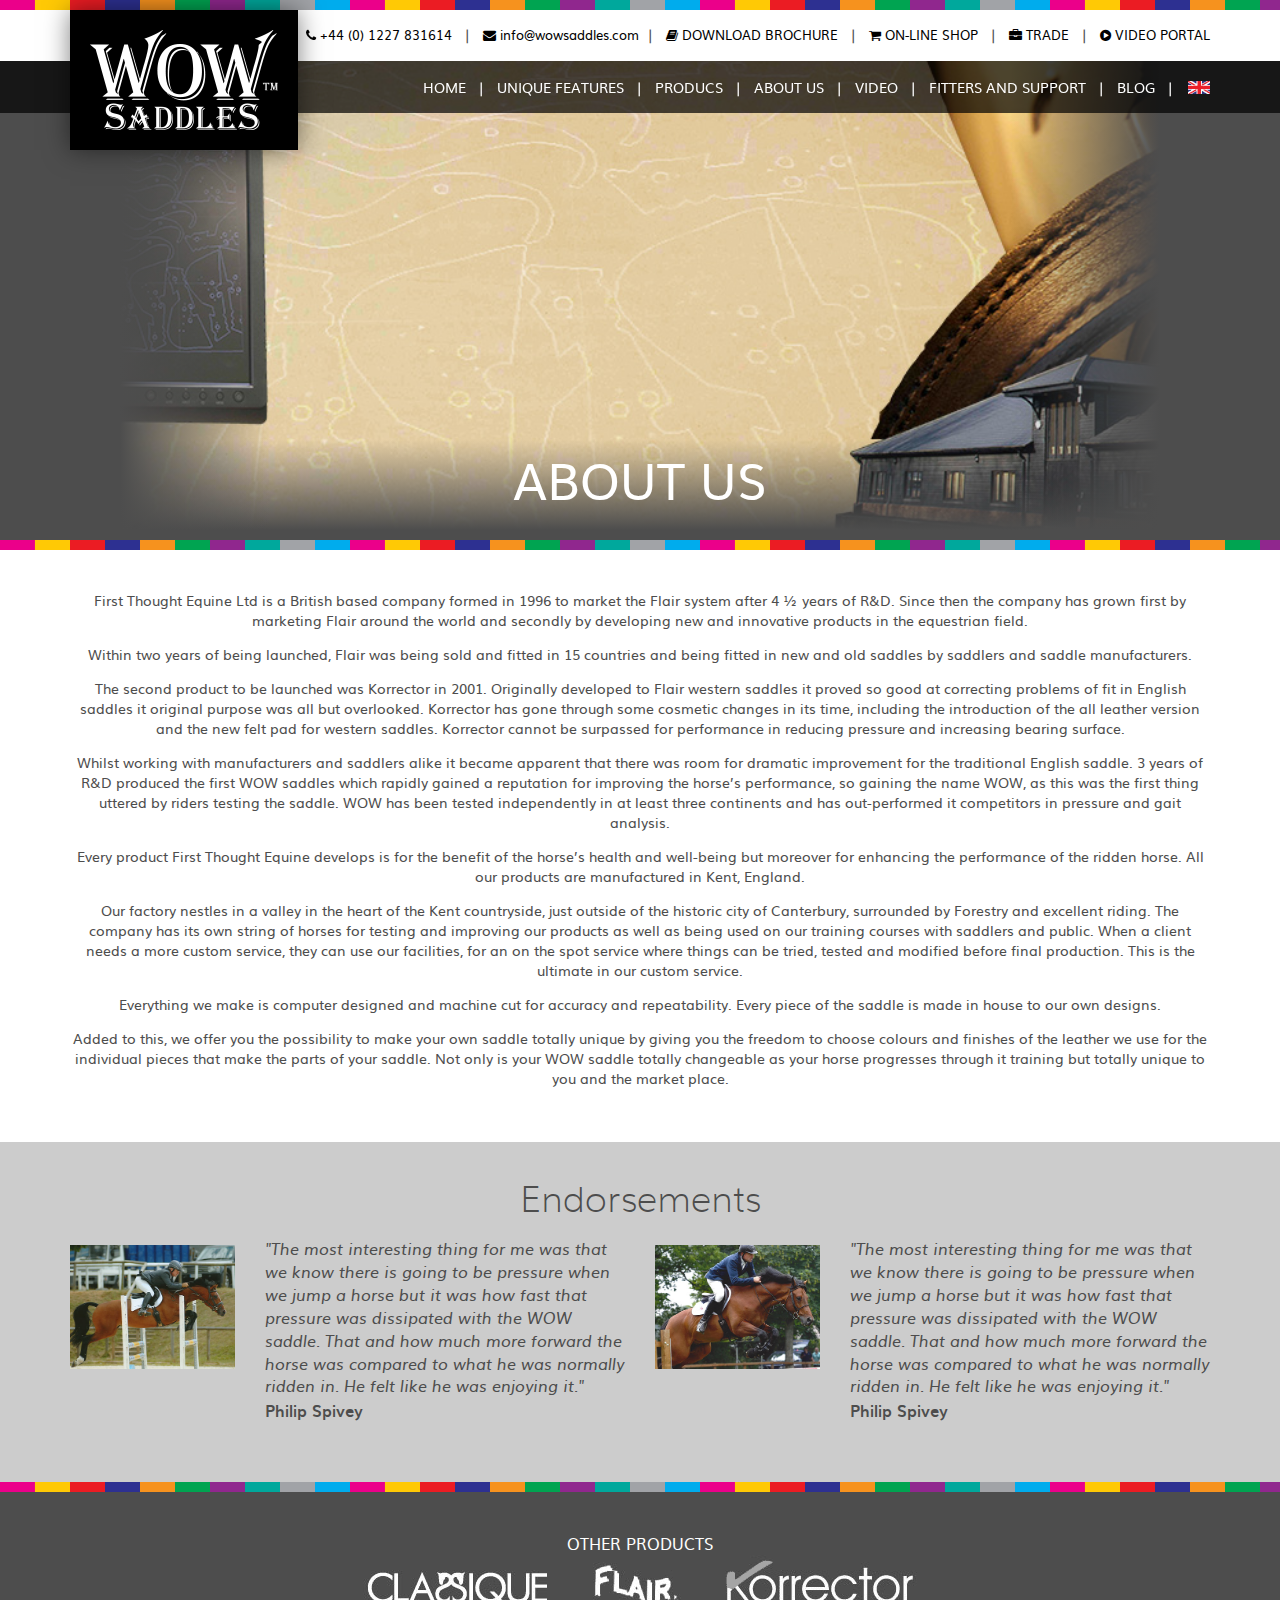
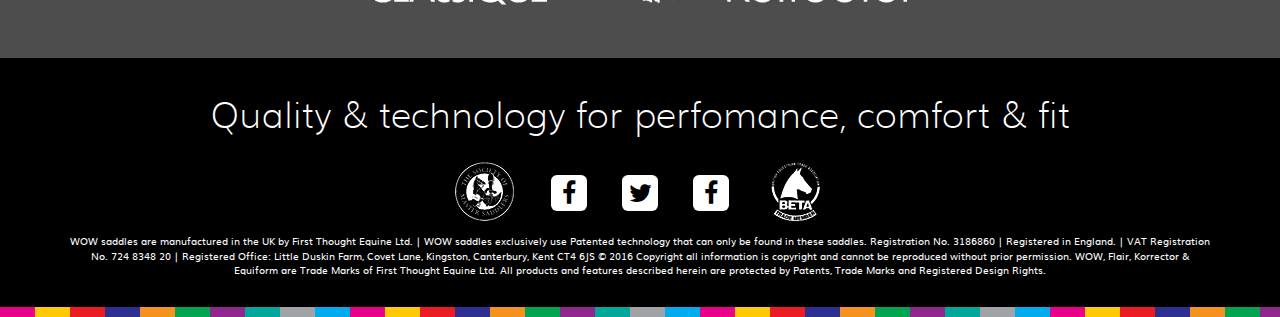
<file: about.html>
<!doctype html>
<html class="no-js" lang="">
<head>
	<meta charset="utf-8">
	<meta http-equiv="x-ua-compatible" content="ie=edge">
	<title>About | wow-saddles</title>
	<meta name="description" content="">
	<meta name="viewport" content="width=device-width, initial-scale=1">

	<link rel="stylesheet" href="assets/css/styles.css">

	
	
</head>

<body>
	<header class="site-header">
		<div class="container">
			<a href="#" class="site-logo">
				<img src="assets/img/site/site-logo.png" alt="WOW Saddles" />
			</a>
		</div>
		<nav class="secondary-nav">
			<div class="container">
				<ul>
					<li>
						<a href="#"><i class="fa fa-book"></i> <span>Download Brochure</span></a>
					</li>
					<li>
						<a href="#"><i class="fa fa-shopping-cart"></i> <span>On-line Shop</span></a>
					</li>
					<li>
						<a href="#"><i class="fa fa-briefcase"></i> <span>Trade</span></a>
					</li>
					<li>
						<a href="#"><i class="fa fa-play-circle"></i> <span>Video portal</span></a>
					</li>
				</ul>
				<ul>
					<li>
						<a href="#"><i class="fa fa-phone"></i> <span>+44 (0) 1227 831614</span></a>
					</li>
					<li>
						<a href="#"><i class="fa fa-envelope"></i> <span>info@wowsaddles.com</span></a>
					</li>
				</ul>
			</div>
		</nav>
		<nav class="primary-nav">
			<div class="container">
				<a class="nav-toggle" href="#">
					<span class="nav-toggle__bar"></span>
					<span class="nav-toggle__bar"></span>
					<span class="nav-toggle__bar"></span>
				</a>
				<ul class="primary-nav__items">
					<li>
						<a href="#">Home</a>
					</li>
					<li>
						<a href="#">Unique Features</a>
					</li>
					<li>
						<a href="#">Producs</a>
					</li>
					<li>
						<a href="#">About Us</a>
					</li>
					<li>
						<a href="#">Video</a>
					</li>
					<li>
						<a href="#">Fitters and Support</a>
					</li>
					<li>
						<a href="#">Blog</a>
					</li>
				</ul>
			</div>
		</nav>
	</header>
	
<section class="hero">
	<div class="container">
		<div class="hero-content" style="background-image: url(assets/img/media/about-header.jpg)">
			<div class="hero-content__inner">
				<h1>About Us</h1>
			</div>
		</div>
	</div>
</section>

<section class="section section--white intro">
	<div class="container">
		<div class="row">
			<div class="col-xs-12">
				<p>First Thought Equine Ltd is a British based company formed in 1996 to market the Flair system after 4 ½ years of R&D.   Since then the company has grown first by marketing Flair around the world and secondly by developing new and innovative products in the equestrian field.</p>
				<p>Within two years of being launched, Flair was being sold and fitted in 15 countries and being fitted in new and old saddles by saddlers and saddle manufacturers.</p>

				<p>The second product to be launched was Korrector in 2001.  Originally developed to Flair western saddles it proved so good at correcting problems of fit in English saddles it original purpose was all but overlooked.  Korrector has gone through some cosmetic changes in its time, including the introduction of the all leather version and the new felt pad for western saddles. Korrector cannot be surpassed for performance in reducing pressure and increasing bearing surface.</p>

				<p>Whilst working with manufacturers and saddlers alike it became apparent that there was room for dramatic improvement for the traditional English saddle.  3 years of R&D produced the first WOW saddles which rapidly gained a reputation for improving the horse’s performance, so gaining the name WOW, as this was the first thing uttered by riders testing the saddle.  WOW has been tested independently in at least three continents and has out-performed it competitors in pressure and gait analysis.</p>

				<p>Every product First Thought Equine develops is for the benefit of the horse’s health and well-being but moreover for enhancing the performance of the ridden horse.  All our products are manufactured in Kent, England.</p>

				<p>Our factory nestles in a valley in the heart of the Kent countryside, just outside of the historic city of Canterbury, surrounded by Forestry and excellent riding.  The company has its own string of horses for testing and improving our products as well as being used on our training courses with saddlers and public.  When a client needs a more custom service, they can use our facilities, for an on the spot service where things can be tried, tested and modified before final production.  This is the ultimate in our custom service.</p>

				<p>Everything we make is computer designed and machine cut for accuracy and repeatability.  Every piece of the saddle is made in house to our own designs.</p>

				<p>Added to this, we offer you the possibility to make your own saddle totally unique by giving you the freedom to choose colours and finishes of the leather we use for the individual pieces that make the parts of your saddle.  Not only is your WOW saddle totally changeable as your horse progresses through it training but totally unique to you and the market place.</p>
			</div>

		</div>
	</div>
</section>

	<footer class="site-footer">
		<section class="footer__endoresements">
			<div class="container">
				<div class="row">
					<div class="col-xs-12">
						<h2>Endorsements</h2>
					</div>
					<div class="col-sm-6">
						<div class="row">
							<div class="col-xs-4">
								<img class="responsive-img" src="assets/img/media/endorsement1.jpg" alt="" />
							</div>
							<div class="col-xs-8">
								<blockquote>
									<p>"The most interesting thing for me was that we know there is going to be pressure when we jump a horse but it was how fast that pressure was dissipated with the WOW saddle.  That and how much more forward the horse was compared to what he was normally ridden in.  He felt like he was enjoying it."</p>
									<footer>Philip Spivey</footer>
								</blockquote>
							</div>
						</div>
					</div>
					<div class="col-sm-6">
						<div class="row">
							<div class="col-xs-4">
								<img class="responsive-img" src="assets/img/media/endorsement2.jpg" alt="" />
							</div>
							<div class="col-xs-8">
								<blockquote>
									<p>"The most interesting thing for me was that we know there is going to be pressure when we jump a horse but it was how fast that pressure was dissipated with the WOW saddle.  That and how much more forward the horse was compared to what he was normally ridden in.  He felt like he was enjoying it."</p>
									<footer>Philip Spivey</footer>
								</blockquote>
							</div>
						</div>
					</div>
				</div>
			</div>
		</section>
		<section class="footer__logos">
			<div class="container">
				<div class="row">
					<div class="col-xs-12">
						<span>Other Products</span>
						<a href="#">
							<img src="assets/img/media/classique-logo.gif" alt="Classique" class="footer__logos__classique" />
						</a>
						<a href="#">
							<img src="assets/img/media/flair-logo.gif" alt="Flair" class="footer__logos__flair" />
						</a>
						<a href="#">
							<img src="assets/img/media/korrector-logo.gif" alt="Korrector" class="footer__logos__korrector" />
						</a>
					</div>
				</div>
			</div>
		</section>
		<section class="footer__main">
			<div class="container">
				<div class="row">
					<div class="col-xs-12">
						<h2>Quality & technology for perfomance, comfort & fit</h2>
						<img class="footer-badge" src="assets/img/site/badge-1.png" alt="badge 1" />
						<a class="footer-social footer-social__facebook" href="#"><span class="sr-only">Facebook</span></a>
						<a class="footer-social footer-social__twitter" href="#"><span class="sr-only">Twitter</span></a>
						<a class="footer-social footer-social_youtube" href="#"><span class="sr-only">Youtube</span></a>
						<img class="footer-badge" src="assets/img/site/badge-2.png" alt="badge 2" />
						<p class="footer__legal">
							WOW saddles are manufactured in the UK by First Thought Equine Ltd. | WOW saddles exclusively use Patented technology that can only be found in these saddles.
							Registration No. 3186860 | Registered in England. | VAT Registration No. 724 8348 20 | Registered Office: Little Duskin Farm, Covet Lane, Kingston, Canterbury, Kent  CT4 6JS
							© 2016 Copyright all information is copyright and cannot be reproduced without prior permission. WOW, Flair, Korrector & Equiform are Trade Marks of First Thought Equine Ltd.
							All products and features described herein are protected by Patents, Trade Marks and Registered Design Rights.

						</p>
					</div>
				</div>
			</div>
		</section>
	</footer>
</body>
<!--Google Maps API-->
<script type="text/javascript" src="http://maps.google.com/maps/api/js?sensor=false"></script>
<script src="assets/js/scripts.js"></script>


<script>
(function(b,o,i,l,e,r){b.GoogleAnalyticsObject=l;b[l]||(b[l]=
	function(){(b[l].q=b[l].q||[]).push(arguments)});b[l].l=+new Date;
	e=o.createElement(i);r=o.getElementsByTagName(i)[0];
	e.src='https://www.google-analytics.com/analytics.js';
	r.parentNode.insertBefore(e,r)}(window,document,'script','ga'));
	ga('create','UA-XXXXX-X','auto');ga('send','pageview');
	</script>
	</html>
</file>
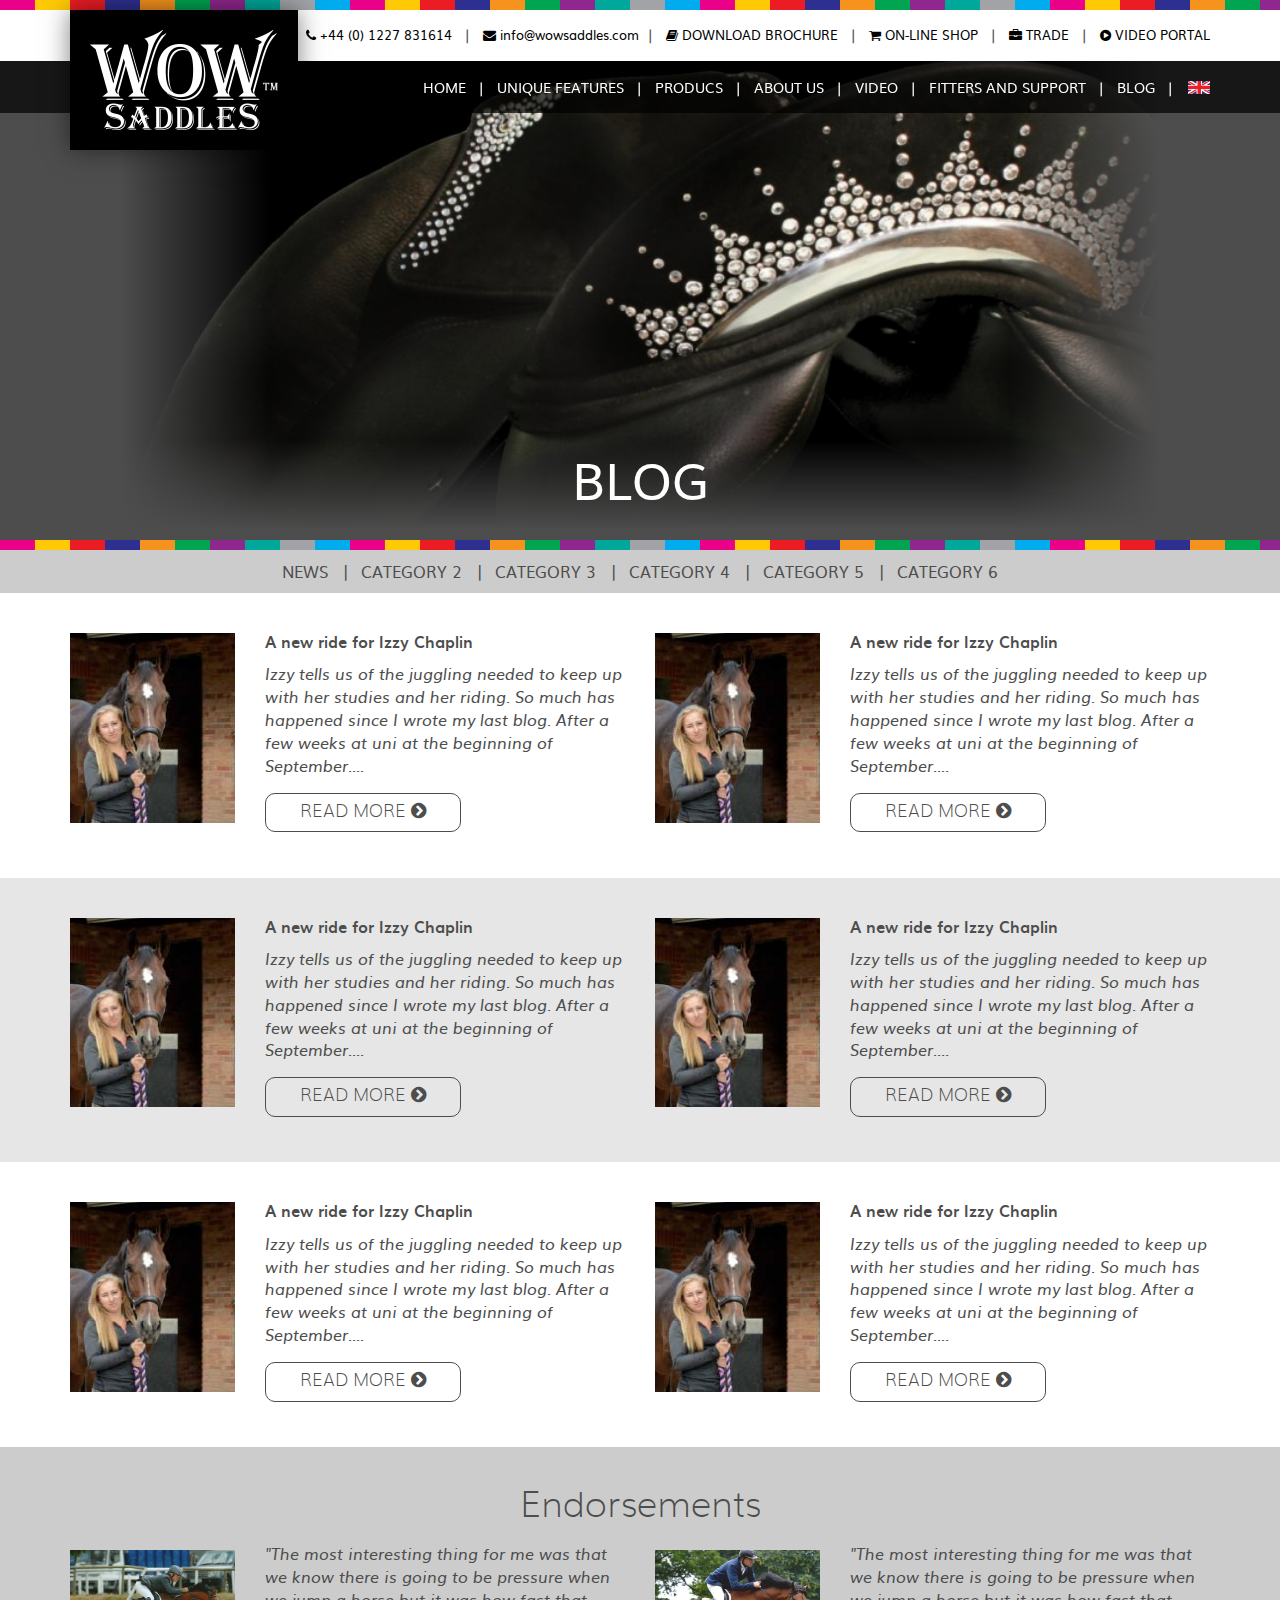
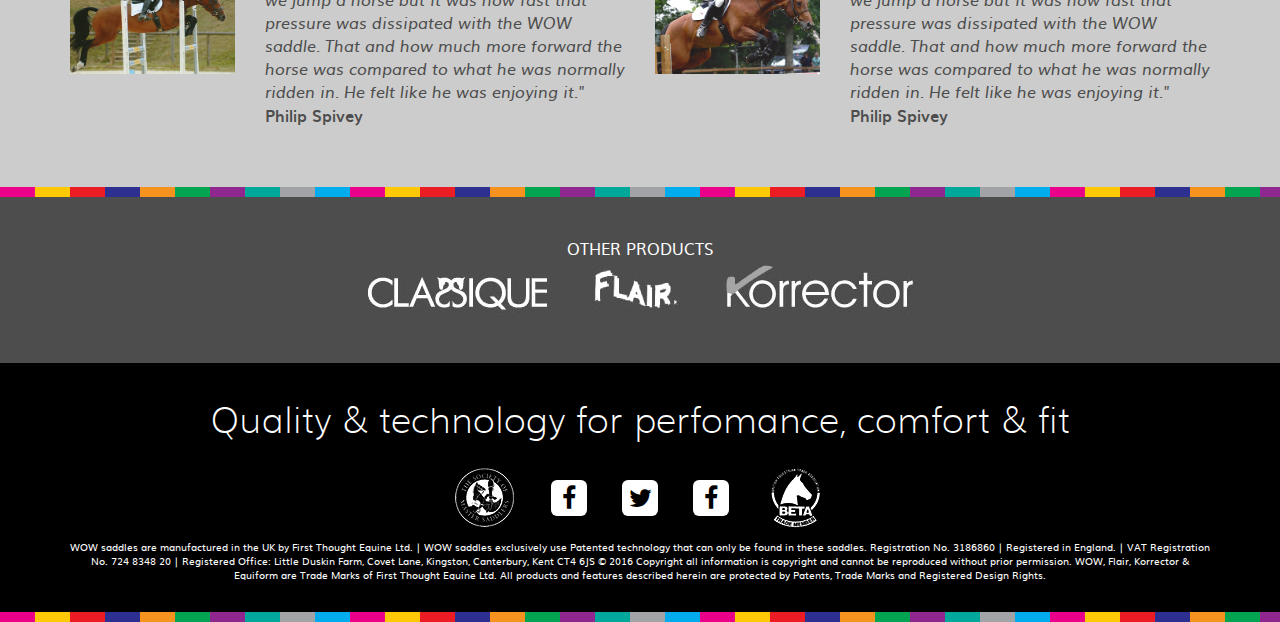
<file: blog.html>
<!doctype html>
<html class="no-js" lang="">
<head>
	<meta charset="utf-8">
	<meta http-equiv="x-ua-compatible" content="ie=edge">
	<title>Blog | wow-saddles</title>
	<meta name="description" content="">
	<meta name="viewport" content="width=device-width, initial-scale=1">

	<link rel="stylesheet" href="assets/css/styles.css">

	
	
</head>

<body>
	<header class="site-header">
		<div class="container">
			<a href="#" class="site-logo">
				<img src="assets/img/site/site-logo.png" alt="WOW Saddles" />
			</a>
		</div>
		<nav class="secondary-nav">
			<div class="container">
				<ul>
					<li>
						<a href="#"><i class="fa fa-book"></i> <span>Download Brochure</span></a>
					</li>
					<li>
						<a href="#"><i class="fa fa-shopping-cart"></i> <span>On-line Shop</span></a>
					</li>
					<li>
						<a href="#"><i class="fa fa-briefcase"></i> <span>Trade</span></a>
					</li>
					<li>
						<a href="#"><i class="fa fa-play-circle"></i> <span>Video portal</span></a>
					</li>
				</ul>
				<ul>
					<li>
						<a href="#"><i class="fa fa-phone"></i> <span>+44 (0) 1227 831614</span></a>
					</li>
					<li>
						<a href="#"><i class="fa fa-envelope"></i> <span>info@wowsaddles.com</span></a>
					</li>
				</ul>
			</div>
		</nav>
		<nav class="primary-nav">
			<div class="container">
				<a class="nav-toggle" href="#">
					<span class="nav-toggle__bar"></span>
					<span class="nav-toggle__bar"></span>
					<span class="nav-toggle__bar"></span>
				</a>
				<ul class="primary-nav__items">
					<li>
						<a href="#">Home</a>
					</li>
					<li>
						<a href="#">Unique Features</a>
					</li>
					<li>
						<a href="#">Producs</a>
					</li>
					<li>
						<a href="#">About Us</a>
					</li>
					<li>
						<a href="#">Video</a>
					</li>
					<li>
						<a href="#">Fitters and Support</a>
					</li>
					<li>
						<a href="#">Blog</a>
					</li>
				</ul>
			</div>
		</nav>
	</header>
	
<section class="hero">
	<div class="container">
		<div class="hero-content" style="background-image: url(assets/img/media/blog-header.jpg)">
			<div class="hero-content__inner">
				<h1>Blog</h1>
			</div>
		</div>
	</div>
</section>

<section class="blog-category">
	<ul>
		<li>
			<a href="#">News</a>
		</li>
		<li>
			<a href="#">Category 2</a>
		</li>
		<li>
			<a href="#">Category 3</a>
		</li>
		<li>
			<a href="#">Category 4</a>
		</li>
		<li>
			<a href="#">Category 5</a>
		</li>
		<li>
			<a href="#">Category 6</a>
		</li>
	</ul>
</section>

<section class="section section--white">
	<div class="container">
		<div class="row">
			<div class="col-sm-6">
				<div class="blog-item">
					<div class="row">
						<div class="col-sm-4">
							<img class="responsive-img" src="assets/img/media/blog-thumb.jpg" alt="">
						</div>
						<div class="col-sm-8">
							<h2>A new ride for Izzy Chaplin</h2>
							<p>
								Izzy tells us of the juggling needed to keep up with her studies and her riding.
								So much has happened since I wrote my last blog. After a few weeks at uni at the beginning of September....
							</p>
							<a href="#" class="btn btn-wow">Read More</a>
						</div>
					</div>
				</div>
			</div>
			<div class="col-sm-6">
				<div class="blog-item">
					<div class="row">
						<div class="col-sm-4">
							<img class="responsive-img" src="assets/img/media/blog-thumb.jpg" alt="">
						</div>
						<div class="col-sm-8">
							<h2>A new ride for Izzy Chaplin</h2>
							<p>
								Izzy tells us of the juggling needed to keep up with her studies and her riding.
								So much has happened since I wrote my last blog. After a few weeks at uni at the beginning of September....
							</p>
							<a href="#" class="btn btn-wow">Read More</a>
						</div>
					</div>
				</div>
			</div>
		</div>
	</div>
</section>
<section class="section section--grey-xlight">
	<div class="container">
		<div class="row">
			<div class="col-sm-6">
				<div class="blog-item">
					<div class="row">
						<div class="col-sm-4">
							<img class="responsive-img" src="assets/img/media/blog-thumb.jpg" alt="">
						</div>
						<div class="col-sm-8">
							<h2>A new ride for Izzy Chaplin</h2>
							<p>
								Izzy tells us of the juggling needed to keep up with her studies and her riding.
								So much has happened since I wrote my last blog. After a few weeks at uni at the beginning of September....
							</p>
							<a href="#" class="btn btn-wow">Read More</a>
						</div>
					</div>
				</div>
			</div>
			<div class="col-sm-6">
				<div class="blog-item">
					<div class="row">
						<div class="col-sm-4">
							<img class="responsive-img" src="assets/img/media/blog-thumb.jpg" alt="">
						</div>
						<div class="col-sm-8">
							<h2>A new ride for Izzy Chaplin</h2>
							<p>
								Izzy tells us of the juggling needed to keep up with her studies and her riding.
								So much has happened since I wrote my last blog. After a few weeks at uni at the beginning of September....
							</p>
							<a href="#" class="btn btn-wow">Read More</a>
						</div>
					</div>
				</div>
			</div>
		</div>
	</div>
</section>
<section class="section section--white">
	<div class="container">
		<div class="row">
			<div class="col-sm-6">
				<div class="blog-item">
					<div class="row">
						<div class="col-sm-4">
							<img class="responsive-img" src="assets/img/media/blog-thumb.jpg" alt="">
						</div>
						<div class="col-sm-8">
							<h2>A new ride for Izzy Chaplin</h2>
							<p>
								Izzy tells us of the juggling needed to keep up with her studies and her riding.
								So much has happened since I wrote my last blog. After a few weeks at uni at the beginning of September....
							</p>
							<a href="#" class="btn btn-wow">Read More</a>
						</div>
					</div>
				</div>
			</div>
			<div class="col-sm-6">
				<div class="blog-item">
					<div class="row">
						<div class="col-sm-4">
							<img class="responsive-img" src="assets/img/media/blog-thumb.jpg" alt="">
						</div>
						<div class="col-sm-8">
							<h2>A new ride for Izzy Chaplin</h2>
							<p>
								Izzy tells us of the juggling needed to keep up with her studies and her riding.
								So much has happened since I wrote my last blog. After a few weeks at uni at the beginning of September....
							</p>
							<a href="#" class="btn btn-wow">Read More</a>
						</div>
					</div>
				</div>
			</div>
		</div>
	</div>
</section>

	<footer class="site-footer">
		<section class="footer__endoresements">
			<div class="container">
				<div class="row">
					<div class="col-xs-12">
						<h2>Endorsements</h2>
					</div>
					<div class="col-sm-6">
						<div class="row">
							<div class="col-xs-4">
								<img class="responsive-img" src="assets/img/media/endorsement1.jpg" alt="" />
							</div>
							<div class="col-xs-8">
								<blockquote>
									<p>"The most interesting thing for me was that we know there is going to be pressure when we jump a horse but it was how fast that pressure was dissipated with the WOW saddle.  That and how much more forward the horse was compared to what he was normally ridden in.  He felt like he was enjoying it."</p>
									<footer>Philip Spivey</footer>
								</blockquote>
							</div>
						</div>
					</div>
					<div class="col-sm-6">
						<div class="row">
							<div class="col-xs-4">
								<img class="responsive-img" src="assets/img/media/endorsement2.jpg" alt="" />
							</div>
							<div class="col-xs-8">
								<blockquote>
									<p>"The most interesting thing for me was that we know there is going to be pressure when we jump a horse but it was how fast that pressure was dissipated with the WOW saddle.  That and how much more forward the horse was compared to what he was normally ridden in.  He felt like he was enjoying it."</p>
									<footer>Philip Spivey</footer>
								</blockquote>
							</div>
						</div>
					</div>
				</div>
			</div>
		</section>
		<section class="footer__logos">
			<div class="container">
				<div class="row">
					<div class="col-xs-12">
						<span>Other Products</span>
						<a href="#">
							<img src="assets/img/media/classique-logo.gif" alt="Classique" class="footer__logos__classique" />
						</a>
						<a href="#">
							<img src="assets/img/media/flair-logo.gif" alt="Flair" class="footer__logos__flair" />
						</a>
						<a href="#">
							<img src="assets/img/media/korrector-logo.gif" alt="Korrector" class="footer__logos__korrector" />
						</a>
					</div>
				</div>
			</div>
		</section>
		<section class="footer__main">
			<div class="container">
				<div class="row">
					<div class="col-xs-12">
						<h2>Quality & technology for perfomance, comfort & fit</h2>
						<img class="footer-badge" src="assets/img/site/badge-1.png" alt="badge 1" />
						<a class="footer-social footer-social__facebook" href="#"><span class="sr-only">Facebook</span></a>
						<a class="footer-social footer-social__twitter" href="#"><span class="sr-only">Twitter</span></a>
						<a class="footer-social footer-social_youtube" href="#"><span class="sr-only">Youtube</span></a>
						<img class="footer-badge" src="assets/img/site/badge-2.png" alt="badge 2" />
						<p class="footer__legal">
							WOW saddles are manufactured in the UK by First Thought Equine Ltd. | WOW saddles exclusively use Patented technology that can only be found in these saddles.
							Registration No. 3186860 | Registered in England. | VAT Registration No. 724 8348 20 | Registered Office: Little Duskin Farm, Covet Lane, Kingston, Canterbury, Kent  CT4 6JS
							© 2016 Copyright all information is copyright and cannot be reproduced without prior permission. WOW, Flair, Korrector & Equiform are Trade Marks of First Thought Equine Ltd.
							All products and features described herein are protected by Patents, Trade Marks and Registered Design Rights.

						</p>
					</div>
				</div>
			</div>
		</section>
	</footer>
</body>
<!--Google Maps API-->
<script type="text/javascript" src="http://maps.google.com/maps/api/js?sensor=false"></script>
<script src="assets/js/scripts.js"></script>


<script>
(function(b,o,i,l,e,r){b.GoogleAnalyticsObject=l;b[l]||(b[l]=
	function(){(b[l].q=b[l].q||[]).push(arguments)});b[l].l=+new Date;
	e=o.createElement(i);r=o.getElementsByTagName(i)[0];
	e.src='https://www.google-analytics.com/analytics.js';
	r.parentNode.insertBefore(e,r)}(window,document,'script','ga'));
	ga('create','UA-XXXXX-X','auto');ga('send','pageview');
	</script>
	</html>
</file>
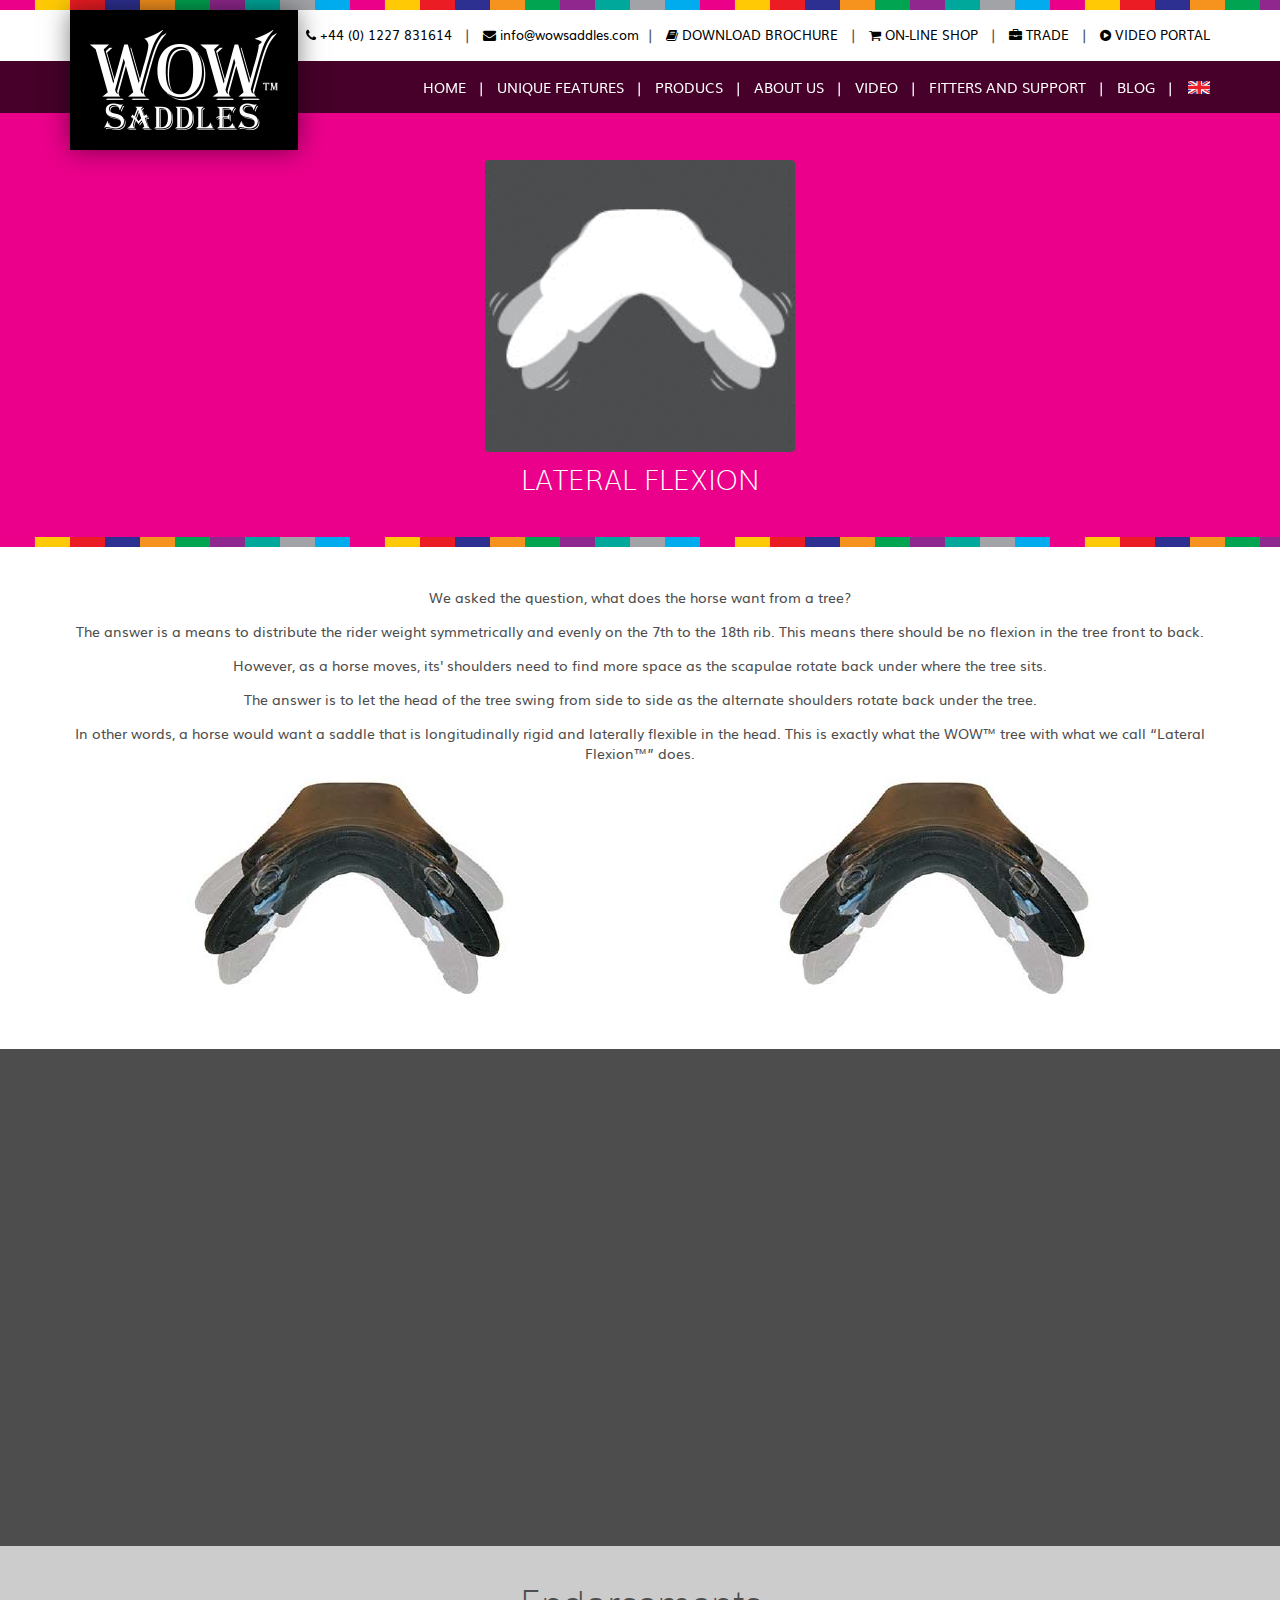
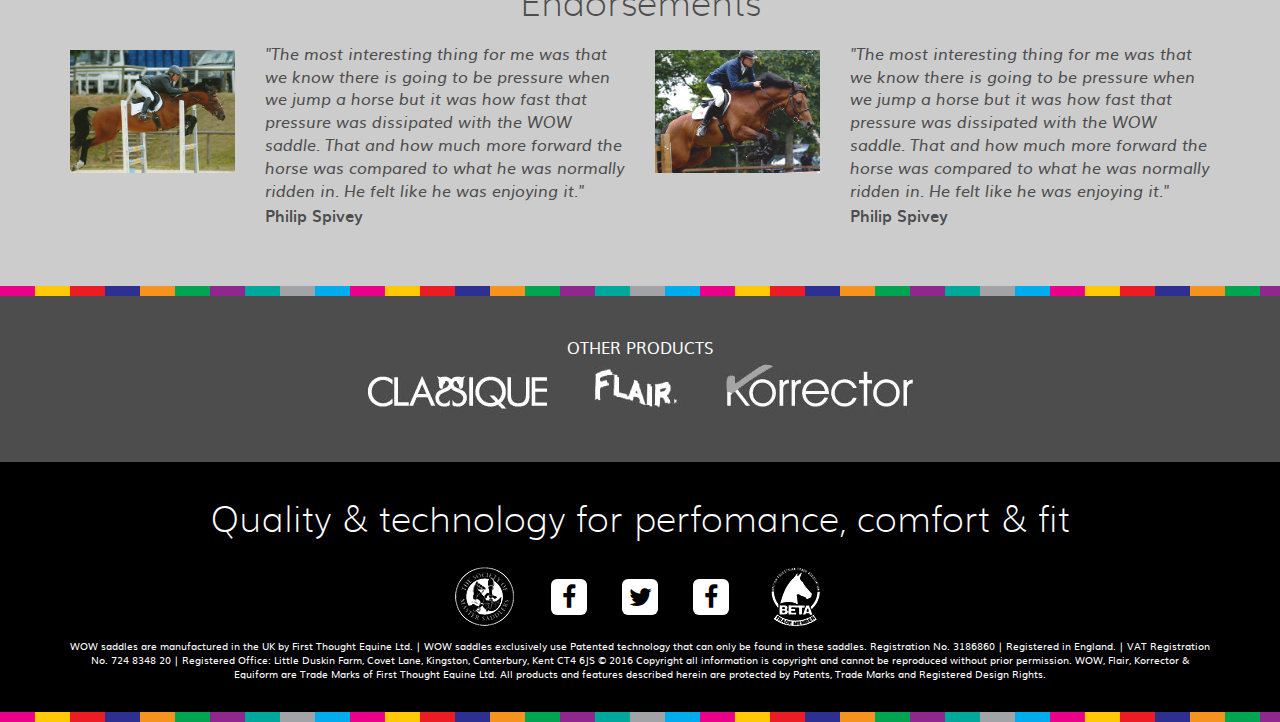
<file: feature-item.html>
<!doctype html>
<html class="no-js" lang="">
<head>
	<meta charset="utf-8">
	<meta http-equiv="x-ua-compatible" content="ie=edge">
	<title> Feature Item | wow-saddles</title>
	<meta name="description" content="">
	<meta name="viewport" content="width=device-width, initial-scale=1">

	<link rel="stylesheet" href="assets/css/styles.css">

	
	
</head>

<body>
	<header class="site-header">
		<div class="container">
			<a href="#" class="site-logo">
				<img src="assets/img/site/site-logo.png" alt="WOW Saddles" />
			</a>
		</div>
		<nav class="secondary-nav">
			<div class="container">
				<ul>
					<li>
						<a href="#"><i class="fa fa-book"></i> <span>Download Brochure</span></a>
					</li>
					<li>
						<a href="#"><i class="fa fa-shopping-cart"></i> <span>On-line Shop</span></a>
					</li>
					<li>
						<a href="#"><i class="fa fa-briefcase"></i> <span>Trade</span></a>
					</li>
					<li>
						<a href="#"><i class="fa fa-play-circle"></i> <span>Video portal</span></a>
					</li>
				</ul>
				<ul>
					<li>
						<a href="#"><i class="fa fa-phone"></i> <span>+44 (0) 1227 831614</span></a>
					</li>
					<li>
						<a href="#"><i class="fa fa-envelope"></i> <span>info@wowsaddles.com</span></a>
					</li>
				</ul>
			</div>
		</nav>
		<nav class="primary-nav">
			<div class="container">
				<a class="nav-toggle" href="#">
					<span class="nav-toggle__bar"></span>
					<span class="nav-toggle__bar"></span>
					<span class="nav-toggle__bar"></span>
				</a>
				<ul class="primary-nav__items">
					<li>
						<a href="#">Home</a>
					</li>
					<li>
						<a href="#">Unique Features</a>
					</li>
					<li>
						<a href="#">Producs</a>
					</li>
					<li>
						<a href="#">About Us</a>
					</li>
					<li>
						<a href="#">Video</a>
					</li>
					<li>
						<a href="#">Fitters and Support</a>
					</li>
					<li>
						<a href="#">Blog</a>
					</li>
				</ul>
			</div>
		</nav>
	</header>
	
<section class="hero bg-pink">
	<div class="container">
		<div class="hero-feature">
			<img src="assets/img/media/lateral-flexion.gif" alt=" " />
			<h1>Lateral Flexion</h1>
		</div>
	</div>
</section>

<section class="section section--white intro">
	<div class="container">
		<div class="row">
			<div class="col-xs-12">
				<p>We asked the question, what does the horse want from a tree?</p>

				<p>The answer is a means to distribute the rider weight symmetrically and evenly on the 7th to the 18th rib. This means there should be no flexion in the tree front to back.</p>

				<p>However, as a horse moves, its' shoulders need to find more space as the scapulae rotate back under where the tree sits.</p>

				<p>The answer is to let the head of the tree swing from side to side as the alternate shoulders rotate back under the tree.</p>

				<p>In other words, a horse would want a saddle that is longitudinally rigid and laterally flexible in the head. This is exactly what the WOW™ tree with what we call “Lateral Flexion™” does.</p>
			</div>
			<div class="col-sm-6">
				<img src="assets/img/media/feature-item-1.jpg" class="responsive-img" alt="Feature Image" />
			</div>
			<div class="col-sm-6">
				<img src="assets/img/media/feature-item-1.jpg" class="responsive-img" alt="Feature Image" />
			</div>
		</div>
	</div>
</section>
<section class="section section--grey-dark">
	<div class="container">
		<div class="row">
			<div class="col-xs-10 col-xs-offset-1">
					<iframe class="yt-vid yt-vid--lg" width="560" height="315" src="https://www.youtube.com/embed/nSEwzka68es" frameborder="0" allowfullscreen=""></iframe>
			</div>
		</div>
	</div>
</section>


	<footer class="site-footer">
		<section class="footer__endoresements">
			<div class="container">
				<div class="row">
					<div class="col-xs-12">
						<h2>Endorsements</h2>
					</div>
					<div class="col-sm-6">
						<div class="row">
							<div class="col-xs-4">
								<img class="responsive-img" src="assets/img/media/endorsement1.jpg" alt="" />
							</div>
							<div class="col-xs-8">
								<blockquote>
									<p>"The most interesting thing for me was that we know there is going to be pressure when we jump a horse but it was how fast that pressure was dissipated with the WOW saddle.  That and how much more forward the horse was compared to what he was normally ridden in.  He felt like he was enjoying it."</p>
									<footer>Philip Spivey</footer>
								</blockquote>
							</div>
						</div>
					</div>
					<div class="col-sm-6">
						<div class="row">
							<div class="col-xs-4">
								<img class="responsive-img" src="assets/img/media/endorsement2.jpg" alt="" />
							</div>
							<div class="col-xs-8">
								<blockquote>
									<p>"The most interesting thing for me was that we know there is going to be pressure when we jump a horse but it was how fast that pressure was dissipated with the WOW saddle.  That and how much more forward the horse was compared to what he was normally ridden in.  He felt like he was enjoying it."</p>
									<footer>Philip Spivey</footer>
								</blockquote>
							</div>
						</div>
					</div>
				</div>
			</div>
		</section>
		<section class="footer__logos">
			<div class="container">
				<div class="row">
					<div class="col-xs-12">
						<span>Other Products</span>
						<a href="#">
							<img src="assets/img/media/classique-logo.gif" alt="Classique" class="footer__logos__classique" />
						</a>
						<a href="#">
							<img src="assets/img/media/flair-logo.gif" alt="Flair" class="footer__logos__flair" />
						</a>
						<a href="#">
							<img src="assets/img/media/korrector-logo.gif" alt="Korrector" class="footer__logos__korrector" />
						</a>
					</div>
				</div>
			</div>
		</section>
		<section class="footer__main">
			<div class="container">
				<div class="row">
					<div class="col-xs-12">
						<h2>Quality & technology for perfomance, comfort & fit</h2>
						<img class="footer-badge" src="assets/img/site/badge-1.png" alt="badge 1" />
						<a class="footer-social footer-social__facebook" href="#"><span class="sr-only">Facebook</span></a>
						<a class="footer-social footer-social__twitter" href="#"><span class="sr-only">Twitter</span></a>
						<a class="footer-social footer-social_youtube" href="#"><span class="sr-only">Youtube</span></a>
						<img class="footer-badge" src="assets/img/site/badge-2.png" alt="badge 2" />
						<p class="footer__legal">
							WOW saddles are manufactured in the UK by First Thought Equine Ltd. | WOW saddles exclusively use Patented technology that can only be found in these saddles.
							Registration No. 3186860 | Registered in England. | VAT Registration No. 724 8348 20 | Registered Office: Little Duskin Farm, Covet Lane, Kingston, Canterbury, Kent  CT4 6JS
							© 2016 Copyright all information is copyright and cannot be reproduced without prior permission. WOW, Flair, Korrector & Equiform are Trade Marks of First Thought Equine Ltd.
							All products and features described herein are protected by Patents, Trade Marks and Registered Design Rights.

						</p>
					</div>
				</div>
			</div>
		</section>
	</footer>
</body>
<!--Google Maps API-->
<script type="text/javascript" src="http://maps.google.com/maps/api/js?sensor=false"></script>
<script src="assets/js/scripts.js"></script>


<script>
(function(b,o,i,l,e,r){b.GoogleAnalyticsObject=l;b[l]||(b[l]=
	function(){(b[l].q=b[l].q||[]).push(arguments)});b[l].l=+new Date;
	e=o.createElement(i);r=o.getElementsByTagName(i)[0];
	e.src='https://www.google-analytics.com/analytics.js';
	r.parentNode.insertBefore(e,r)}(window,document,'script','ga'));
	ga('create','UA-XXXXX-X','auto');ga('send','pageview');
	</script>
	</html>
</file>
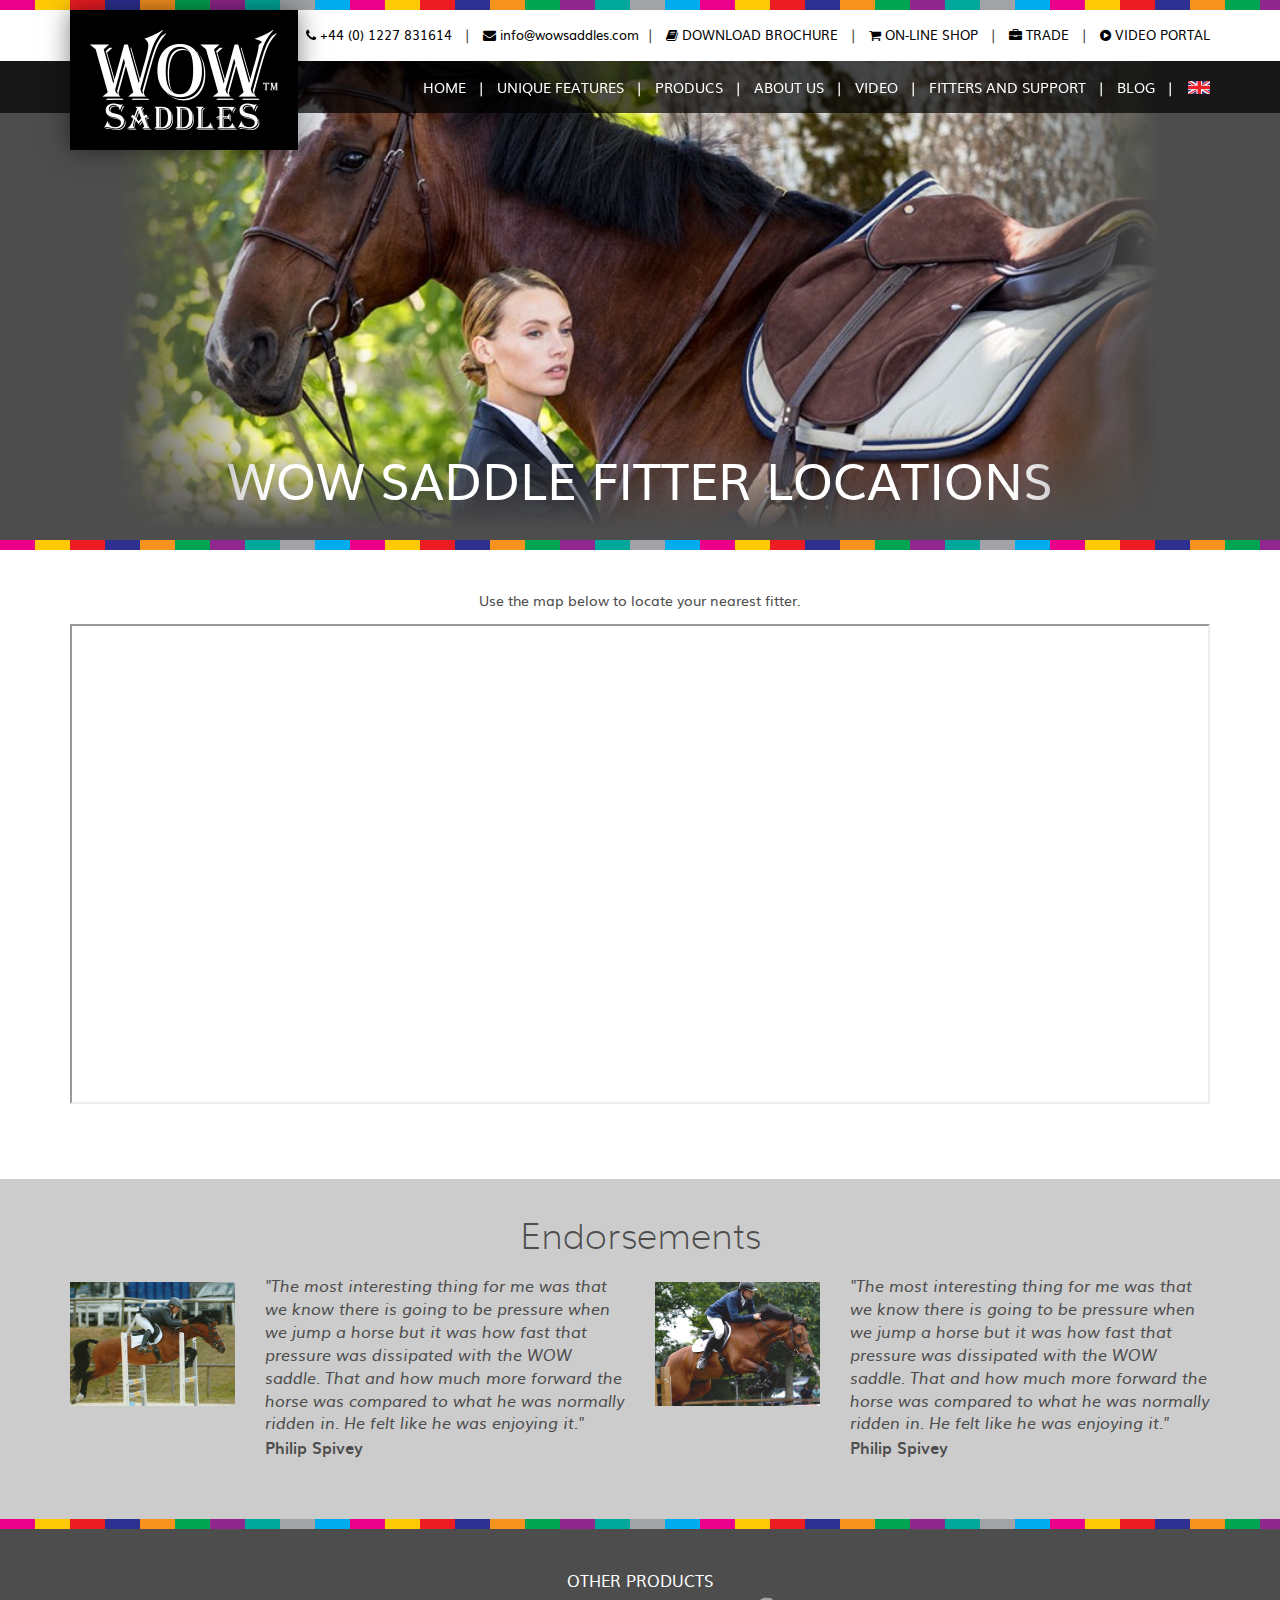
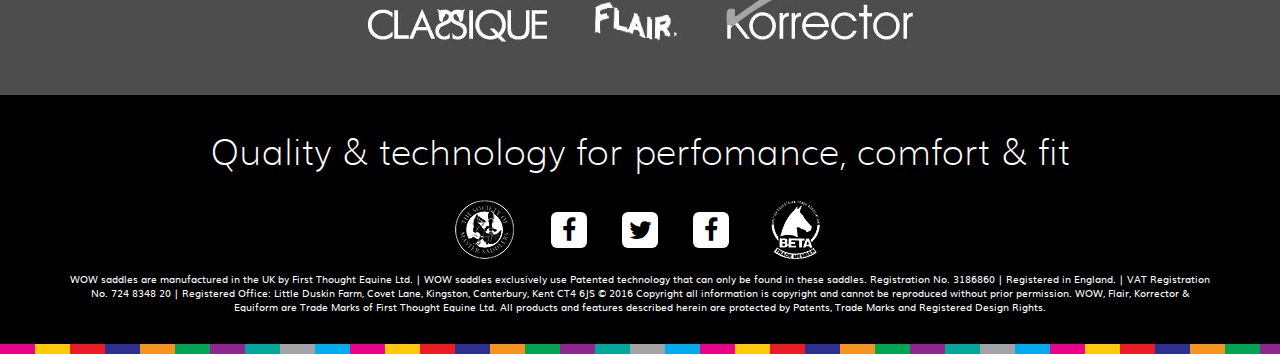
<file: map.html>
<!doctype html>
<html class="no-js" lang="">
<head>
	<meta charset="utf-8">
	<meta http-equiv="x-ua-compatible" content="ie=edge">
	<title>Map | wow-saddles</title>
	<meta name="description" content="">
	<meta name="viewport" content="width=device-width, initial-scale=1">

	<link rel="stylesheet" href="assets/css/styles.css">

	
	
</head>

<body>
	<header class="site-header">
		<div class="container">
			<a href="#" class="site-logo">
				<img src="assets/img/site/site-logo.png" alt="WOW Saddles" />
			</a>
		</div>
		<nav class="secondary-nav">
			<div class="container">
				<ul>
					<li>
						<a href="#"><i class="fa fa-book"></i> <span>Download Brochure</span></a>
					</li>
					<li>
						<a href="#"><i class="fa fa-shopping-cart"></i> <span>On-line Shop</span></a>
					</li>
					<li>
						<a href="#"><i class="fa fa-briefcase"></i> <span>Trade</span></a>
					</li>
					<li>
						<a href="#"><i class="fa fa-play-circle"></i> <span>Video portal</span></a>
					</li>
				</ul>
				<ul>
					<li>
						<a href="#"><i class="fa fa-phone"></i> <span>+44 (0) 1227 831614</span></a>
					</li>
					<li>
						<a href="#"><i class="fa fa-envelope"></i> <span>info@wowsaddles.com</span></a>
					</li>
				</ul>
			</div>
		</nav>
		<nav class="primary-nav">
			<div class="container">
				<a class="nav-toggle" href="#">
					<span class="nav-toggle__bar"></span>
					<span class="nav-toggle__bar"></span>
					<span class="nav-toggle__bar"></span>
				</a>
				<ul class="primary-nav__items">
					<li>
						<a href="#">Home</a>
					</li>
					<li>
						<a href="#">Unique Features</a>
					</li>
					<li>
						<a href="#">Producs</a>
					</li>
					<li>
						<a href="#">About Us</a>
					</li>
					<li>
						<a href="#">Video</a>
					</li>
					<li>
						<a href="#">Fitters and Support</a>
					</li>
					<li>
						<a href="#">Blog</a>
					</li>
				</ul>
			</div>
		</nav>
	</header>
	
<section class="hero">
	<div class="container">
		<div class="hero-content" style="background-image: url(assets/img/media/page-header.jpg)">
			<div class="hero-content__inner">
				<h1>Wow Saddle Fitter Locations</h1>
			</div>
		</div>
	</div>
</section>

<section class="section section--white intro">
	<div class="container">
		<div class="row">
			<div class="col-xs-12">
				<p>Use the map below to locate your nearest fitter.</p>
				<!--Google Map-->
          <!-- <div class="google-map  margin-bottom" data-location="London, England" data-zoom="11">
            <div id="map__inner"></div>
          </div> -->
					<iframe class="map-frame"src="https://www.google.com/maps/d/u/0/embed?mid=zSKdwrZzLRjw.kNNcmGNUvDZM" width="640" height="480"></iframe>
			</div>

		</div>
	</div>
</section>

	<footer class="site-footer">
		<section class="footer__endoresements">
			<div class="container">
				<div class="row">
					<div class="col-xs-12">
						<h2>Endorsements</h2>
					</div>
					<div class="col-sm-6">
						<div class="row">
							<div class="col-xs-4">
								<img class="responsive-img" src="assets/img/media/endorsement1.jpg" alt="" />
							</div>
							<div class="col-xs-8">
								<blockquote>
									<p>"The most interesting thing for me was that we know there is going to be pressure when we jump a horse but it was how fast that pressure was dissipated with the WOW saddle.  That and how much more forward the horse was compared to what he was normally ridden in.  He felt like he was enjoying it."</p>
									<footer>Philip Spivey</footer>
								</blockquote>
							</div>
						</div>
					</div>
					<div class="col-sm-6">
						<div class="row">
							<div class="col-xs-4">
								<img class="responsive-img" src="assets/img/media/endorsement2.jpg" alt="" />
							</div>
							<div class="col-xs-8">
								<blockquote>
									<p>"The most interesting thing for me was that we know there is going to be pressure when we jump a horse but it was how fast that pressure was dissipated with the WOW saddle.  That and how much more forward the horse was compared to what he was normally ridden in.  He felt like he was enjoying it."</p>
									<footer>Philip Spivey</footer>
								</blockquote>
							</div>
						</div>
					</div>
				</div>
			</div>
		</section>
		<section class="footer__logos">
			<div class="container">
				<div class="row">
					<div class="col-xs-12">
						<span>Other Products</span>
						<a href="#">
							<img src="assets/img/media/classique-logo.gif" alt="Classique" class="footer__logos__classique" />
						</a>
						<a href="#">
							<img src="assets/img/media/flair-logo.gif" alt="Flair" class="footer__logos__flair" />
						</a>
						<a href="#">
							<img src="assets/img/media/korrector-logo.gif" alt="Korrector" class="footer__logos__korrector" />
						</a>
					</div>
				</div>
			</div>
		</section>
		<section class="footer__main">
			<div class="container">
				<div class="row">
					<div class="col-xs-12">
						<h2>Quality & technology for perfomance, comfort & fit</h2>
						<img class="footer-badge" src="assets/img/site/badge-1.png" alt="badge 1" />
						<a class="footer-social footer-social__facebook" href="#"><span class="sr-only">Facebook</span></a>
						<a class="footer-social footer-social__twitter" href="#"><span class="sr-only">Twitter</span></a>
						<a class="footer-social footer-social_youtube" href="#"><span class="sr-only">Youtube</span></a>
						<img class="footer-badge" src="assets/img/site/badge-2.png" alt="badge 2" />
						<p class="footer__legal">
							WOW saddles are manufactured in the UK by First Thought Equine Ltd. | WOW saddles exclusively use Patented technology that can only be found in these saddles.
							Registration No. 3186860 | Registered in England. | VAT Registration No. 724 8348 20 | Registered Office: Little Duskin Farm, Covet Lane, Kingston, Canterbury, Kent  CT4 6JS
							© 2016 Copyright all information is copyright and cannot be reproduced without prior permission. WOW, Flair, Korrector & Equiform are Trade Marks of First Thought Equine Ltd.
							All products and features described herein are protected by Patents, Trade Marks and Registered Design Rights.

						</p>
					</div>
				</div>
			</div>
		</section>
	</footer>
</body>
<!--Google Maps API-->
<script type="text/javascript" src="http://maps.google.com/maps/api/js?sensor=false"></script>
<script src="assets/js/scripts.js"></script>


<script>
(function(b,o,i,l,e,r){b.GoogleAnalyticsObject=l;b[l]||(b[l]=
	function(){(b[l].q=b[l].q||[]).push(arguments)});b[l].l=+new Date;
	e=o.createElement(i);r=o.getElementsByTagName(i)[0];
	e.src='https://www.google-analytics.com/analytics.js';
	r.parentNode.insertBefore(e,r)}(window,document,'script','ga'));
	ga('create','UA-XXXXX-X','auto');ga('send','pageview');
	</script>
	</html>
</file>
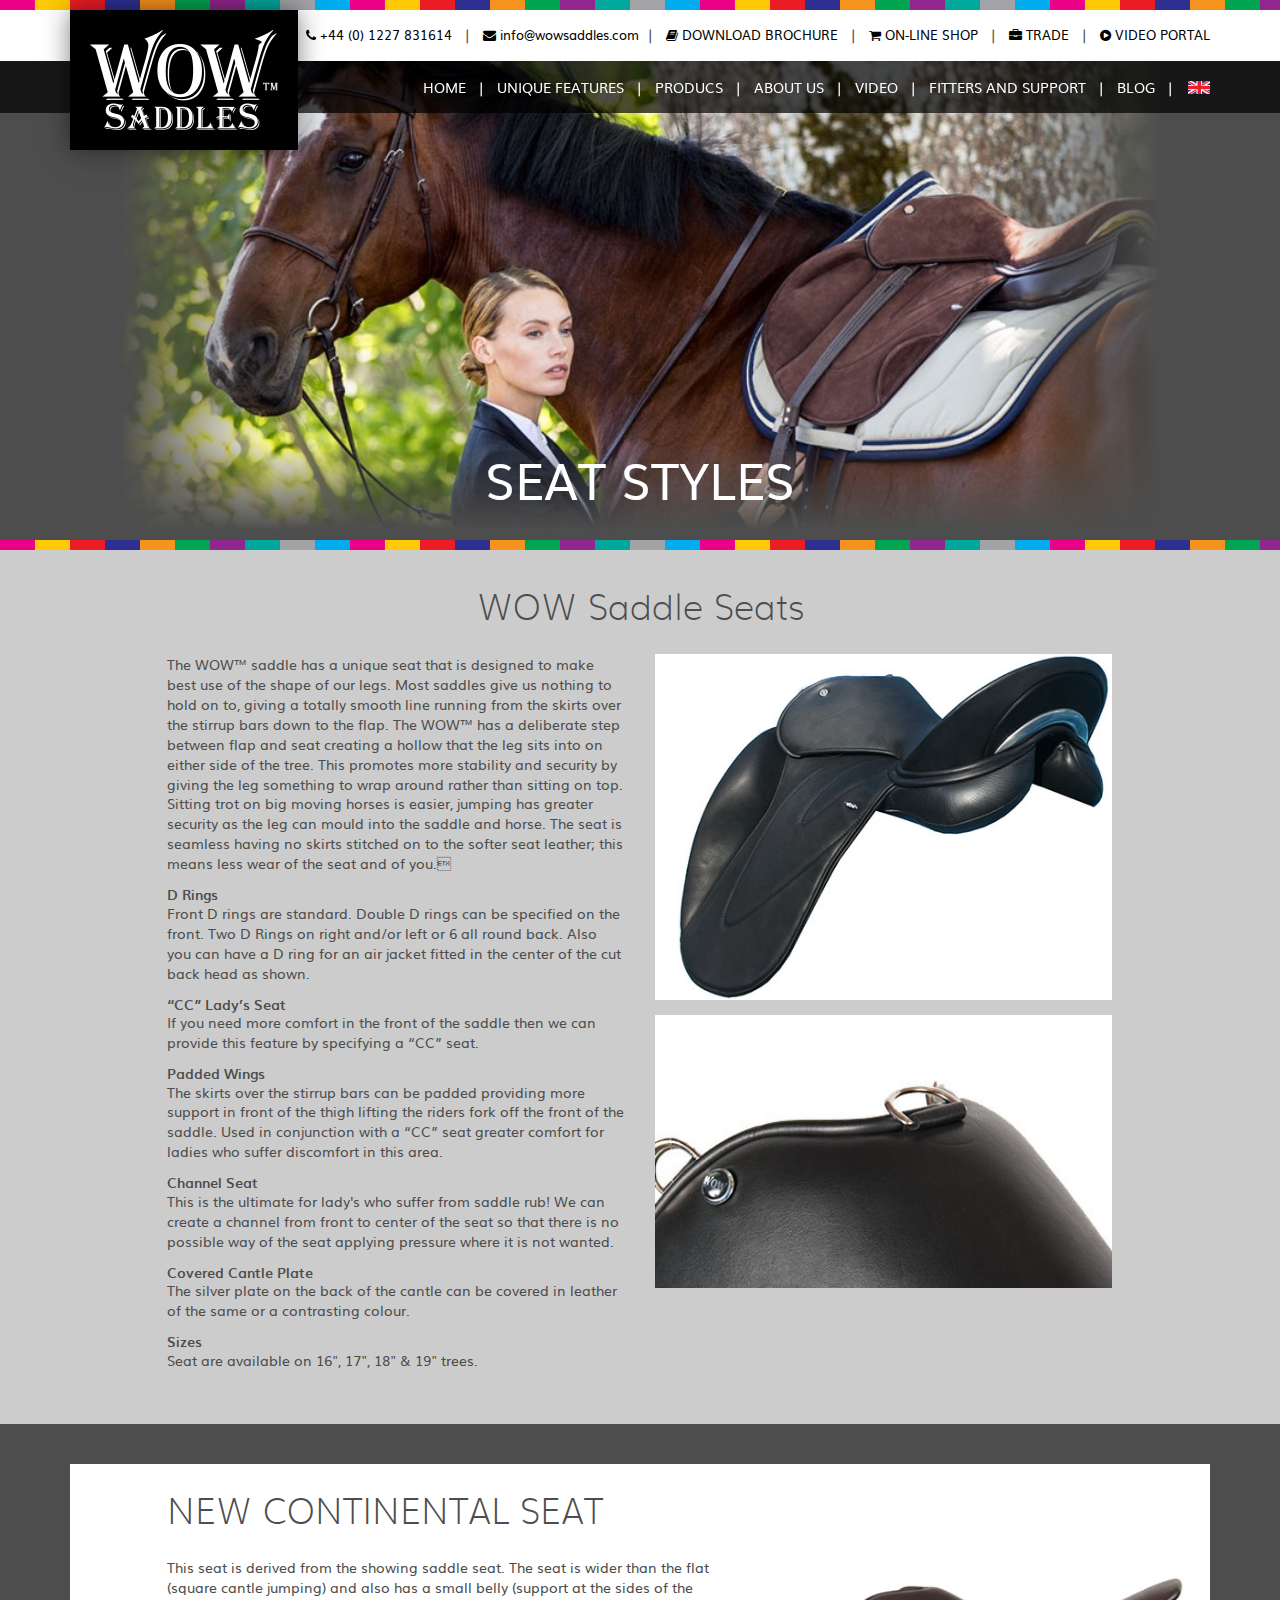
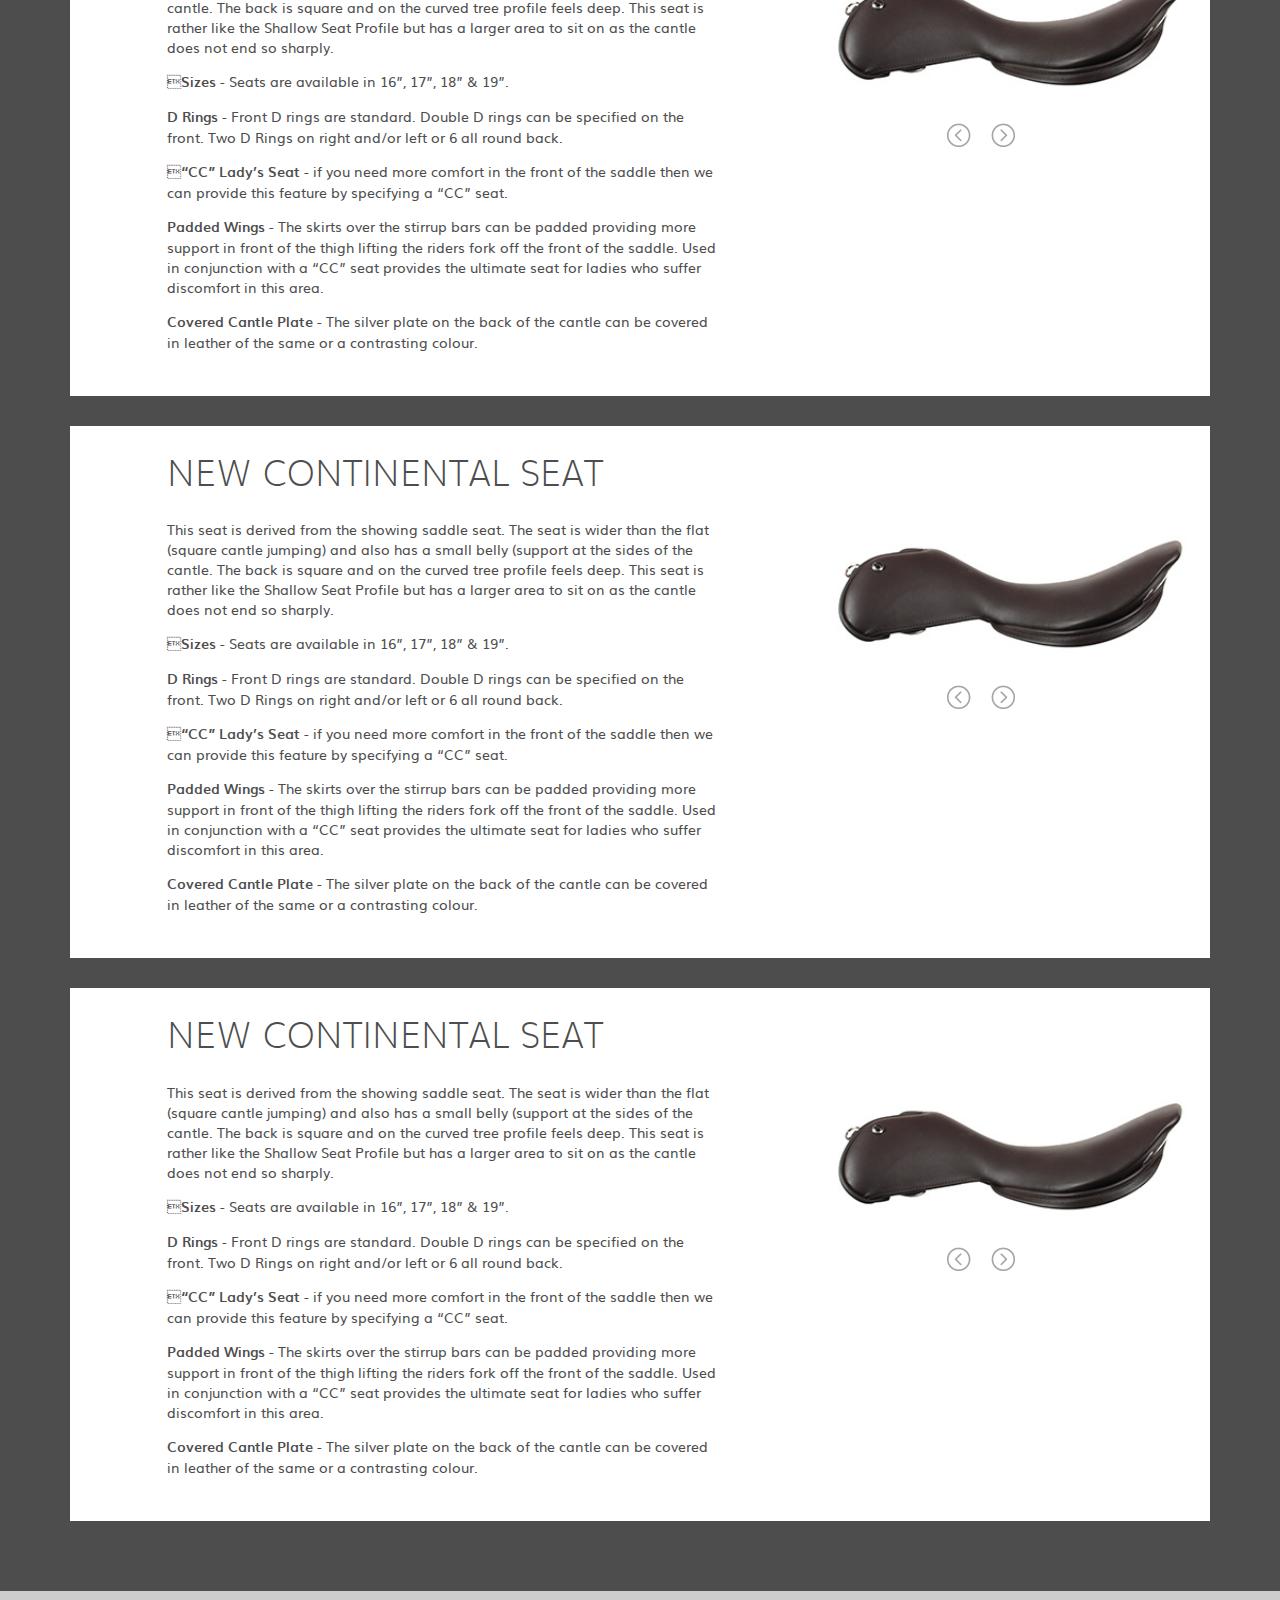
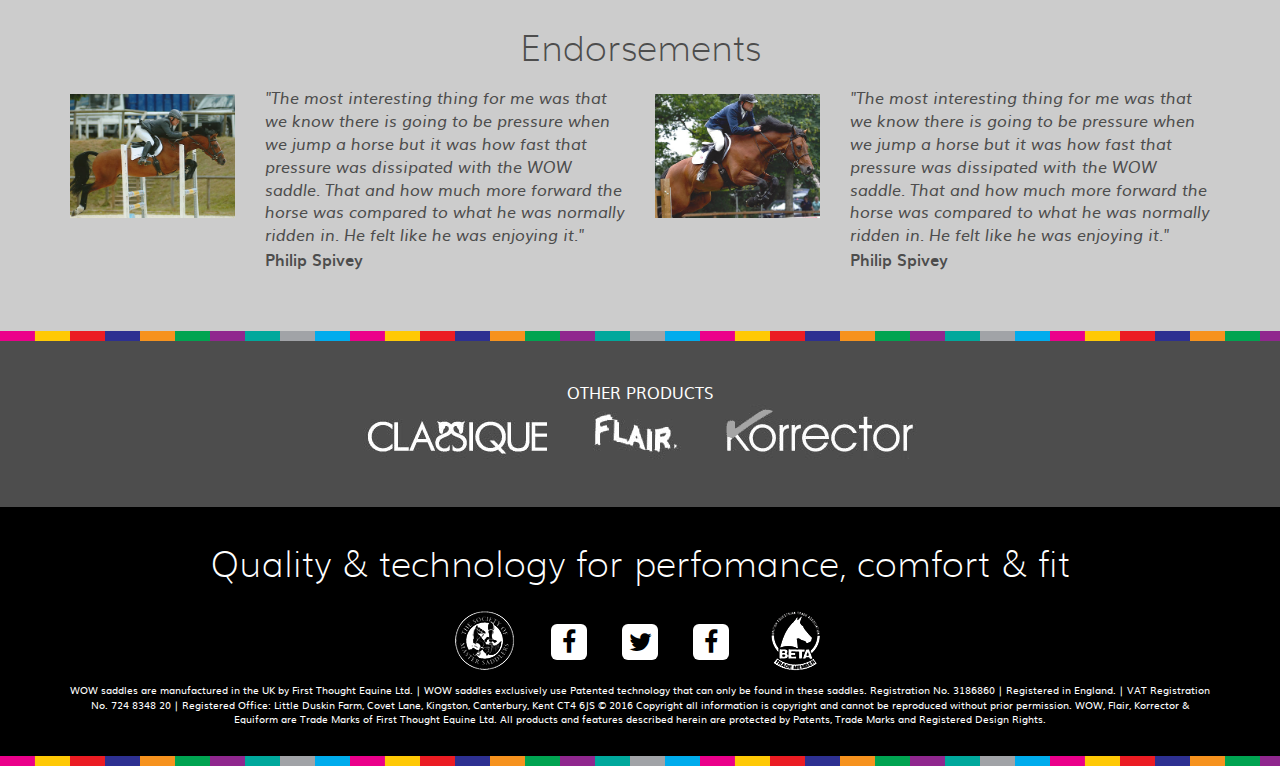
<file: product.html>
<!doctype html>
<html class="no-js" lang="">
<head>
	<meta charset="utf-8">
	<meta http-equiv="x-ua-compatible" content="ie=edge">
	<title>Seat Styles | wow-saddles</title>
	<meta name="description" content="">
	<meta name="viewport" content="width=device-width, initial-scale=1">

	<link rel="stylesheet" href="assets/css/styles.css">

	
	
</head>

<body>
	<header class="site-header">
		<div class="container">
			<a href="#" class="site-logo">
				<img src="assets/img/site/site-logo.png" alt="WOW Saddles" />
			</a>
		</div>
		<nav class="secondary-nav">
			<div class="container">
				<ul>
					<li>
						<a href="#"><i class="fa fa-book"></i> <span>Download Brochure</span></a>
					</li>
					<li>
						<a href="#"><i class="fa fa-shopping-cart"></i> <span>On-line Shop</span></a>
					</li>
					<li>
						<a href="#"><i class="fa fa-briefcase"></i> <span>Trade</span></a>
					</li>
					<li>
						<a href="#"><i class="fa fa-play-circle"></i> <span>Video portal</span></a>
					</li>
				</ul>
				<ul>
					<li>
						<a href="#"><i class="fa fa-phone"></i> <span>+44 (0) 1227 831614</span></a>
					</li>
					<li>
						<a href="#"><i class="fa fa-envelope"></i> <span>info@wowsaddles.com</span></a>
					</li>
				</ul>
			</div>
		</nav>
		<nav class="primary-nav">
			<div class="container">
				<a class="nav-toggle" href="#">
					<span class="nav-toggle__bar"></span>
					<span class="nav-toggle__bar"></span>
					<span class="nav-toggle__bar"></span>
				</a>
				<ul class="primary-nav__items">
					<li>
						<a href="#">Home</a>
					</li>
					<li>
						<a href="#">Unique Features</a>
					</li>
					<li>
						<a href="#">Producs</a>
					</li>
					<li>
						<a href="#">About Us</a>
					</li>
					<li>
						<a href="#">Video</a>
					</li>
					<li>
						<a href="#">Fitters and Support</a>
					</li>
					<li>
						<a href="#">Blog</a>
					</li>
				</ul>
			</div>
		</nav>
	</header>
	
<section class="hero">
	<div class="container">
		<div class="hero-content" style="background-image: url(assets/img/media/page-header.jpg)">
			<div class="hero-content__inner">
				<h1>Seat Styles</h1>
			</div>
		</div>
	</div>
</section>

<section class="section section--grey-light section--small">
	<div class="container">
		<div class="row">
			<div class="col-xs-12">
				<h2>WOW Saddle Seats</h2>
			</div>
			<div class="col-sm-5 col-sm-offset-1">
				<p>The WOW™ saddle has a unique seat that is designed to make best use of the shape of our legs.  Most saddles give us nothing to hold on to, giving a totally smooth line running from the skirts over the stirrup bars down to the flap. The WOW™ has a deliberate step between flap and seat creating a hollow that the leg sits into on either side of the tree. This promotes more stability and security by giving the leg something to wrap around rather than sitting on top. Sitting trot on big moving horses is easier, jumping has greater security as the leg can mould into the saddle and horse. The seat is seamless having no skirts stitched on to the softer seat leather; this means less wear of the seat and of you.</p>
				<h3>D Rings</h3>
				<p>Front D rings are standard. Double D rings can be specified on the front. Two D Rings on right and/or left or 6 all round back.  Also you can have a D ring for an air jacket fitted in the center of the cut back head as shown.</p>

				<h3>“CC” Lady’s Seat</h3>
				<p>If you need more comfort in the front of the saddle then we can provide this feature by specifying a “CC” seat.</p>

				<h3>Padded Wings</h3>
				<p>The skirts over the stirrup bars can be padded providing more support in front of the thigh lifting the riders fork off the front of the saddle. Used in conjunction with a “CC” seat greater comfort for ladies who suffer discomfort in this area.</p>

				<h3>Channel Seat</h3>
				<p>This is the ultimate for lady's who suffer from saddle rub!  We can create a channel from front to center of the seat so that there is no possible way of the seat applying pressure where it is not wanted.</p>

				<h3>Covered Cantle Plate</h3>
				<p>The silver plate on the back of the cantle can be covered in leather of the same or a contrasting colour.</p>

				<h3>Sizes</h3>
				<p>Seat are available on 16", 17", 18" & 19" trees.</p>
			</div>
			<div class="col-sm-5">
				<img class="responsive-img responsive-img--wide" src="assets/img/media/seat-style-1.jpg" alt="Seat Styles Image 1" />
				<img class="responsive-img responsive-img--wide" src="assets/img/media/seat-style-2.jpg" alt="Seat Styles Image 2" />
			</div>
		</div>
	</div>
</section>

<section class="section section--grey-dark section--small">
	<div class="container">
		<div class="row">
			<div class="col-xs-12">
				<div class="product-detail">
					<div class="row">
						<div class="col-md-10 col-md-offset-1">
							<h2>New Continental Seat</h2>
						</div>
						<div class="col-md-6 col-md-offset-1">
							<p>This seat is derived from the showing saddle seat. The seat is wider than the flat (square cantle jumping) and also has a small belly (support at the sides of the cantle.  The back is square and on the curved tree profile feels deep. This seat is rather like the Shallow Seat Profile but has a larger area to sit on as the cantle does not end so sharply.</p>
							<p><strong>Sizes</strong> - Seats are available in 16”, 17”, 18” & 19”.</p>
							<p><strong>D Rings</strong> - Front D rings are standard. Double D rings can be specified on the front. Two D Rings on right and/or left or 6 all round back.</p>
							<p><strong>“CC” Lady’s Seat</strong> - if you need more comfort in the front of the saddle then we can provide this feature by specifying a “CC” seat.</p>
							<p><strong>Padded Wings</strong> - The skirts over the stirrup bars can be padded providing more support in front of the thigh lifting the riders fork off the front of the saddle. Used in conjunction with a “CC” seat provides the ultimate seat for ladies who suffer discomfort in this area.</p>
							<p><strong>Covered Cantle Plate</strong> - The silver plate on the back of the cantle can be covered in leather of the same or a contrasting colour.</p>
						</div>
						<div class="col-md-5">
							<div class="carousel-360">
								<div class="item"><img src="assets/img/media/360/continental/continental%20(1).jpg" alt="slider-img" /></div>
								<div class="item"><img src="assets/img/media/360/continental/continental%20(2).jpg" alt="slider-img" /></div>
								<div class="item"><img src="assets/img/media/360/continental/continental%20(3).jpg" alt="slider-img" /></div>
								<div class="item"><img src="assets/img/media/360/continental/continental%20(4).jpg" alt="slider-img" /></div>
								<div class="item"><img src="assets/img/media/360/continental/continental%20(5).jpg" alt="slider-img" /></div>
								<div class="item"><img src="assets/img/media/360/continental/continental%20(6).jpg" alt="slider-img" /></div>
								<div class="item"><img src="assets/img/media/360/continental/continental%20(7).jpg" alt="slider-img" /></div>
								<div class="item"><img src="assets/img/media/360/continental/continental%20(8).jpg" alt="slider-img" /></div>
								<div class="item"><img src="assets/img/media/360/continental/continental%20(9).jpg" alt="slider-img" /></div>
								<div class="item"><img src="assets/img/media/360/continental/continental%20(10).jpg" alt="slider-img" /></div>
								<div class="item"><img src="assets/img/media/360/continental/continental%20(11).jpg" alt="slider-img" /></div>
								<div class="item"><img src="assets/img/media/360/continental/continental%20(12).jpg" alt="slider-img" /></div>
								<div class="item"><img src="assets/img/media/360/continental/continental%20(13).jpg" alt="slider-img" /></div>
								<div class="item"><img src="assets/img/media/360/continental/continental%20(14).jpg" alt="slider-img" /></div>
								<div class="item"><img src="assets/img/media/360/continental/continental%20(15).jpg" alt="slider-img" /></div>
								<div class="item"><img src="assets/img/media/360/continental/continental%20(16).jpg" alt="slider-img" /></div>
								<div class="item"><img src="assets/img/media/360/continental/continental%20(17).jpg" alt="slider-img" /></div>
								<div class="item"><img src="assets/img/media/360/continental/continental%20(18).jpg" alt="slider-img" /></div>
								<div class="item"><img src="assets/img/media/360/continental/continental%20(19).jpg" alt="slider-img" /></div>
								<div class="item"><img src="assets/img/media/360/continental/continental%20(20).jpg" alt="slider-img" /></div>
								<div class="item"><img src="assets/img/media/360/continental/continental%20(21).jpg" alt="slider-img" /></div>
								<div class="item"><img src="assets/img/media/360/continental/continental%20(22).jpg" alt="slider-img" /></div>
								<div class="item"><img src="assets/img/media/360/continental/continental%20(23).jpg" alt="slider-img" /></div>
								<div class="item"><img src="assets/img/media/360/continental/continental%20(24).jpg" alt="slider-img" /></div>
								<div class="item"><img src="assets/img/media/360/continental/continental%20(25).jpg" alt="slider-img" /></div>
								<div class="item"><img src="assets/img/media/360/continental/continental%20(26).jpg" alt="slider-img" /></div>
								<div class="item"><img src="assets/img/media/360/continental/continental%20(27).jpg" alt="slider-img" /></div>
								<div class="item"><img src="assets/img/media/360/continental/continental%20(28).jpg" alt="slider-img" /></div>
								<div class="item"><img src="assets/img/media/360/continental/continental%20(29).jpg" alt="slider-img" /></div>
								<div class="item"><img src="assets/img/media/360/continental/continental%20(30).jpg" alt="slider-img" /></div>
								<div class="item"><img src="assets/img/media/360/continental/continental%20(31).jpg" alt="slider-img" /></div>
								<div class="item"><img src="assets/img/media/360/continental/continental%20(32).jpg" alt="slider-img" /></div>
							</div>
						</div>
					</div>
				</div>

				<div class="product-detail">
					<div class="row">
						<div class="col-md-10 col-md-offset-1">
							<h2>New Continental Seat</h2>
						</div>
						<div class="col-md-6 col-md-offset-1">
							<p>This seat is derived from the showing saddle seat. The seat is wider than the flat (square cantle jumping) and also has a small belly (support at the sides of the cantle.  The back is square and on the curved tree profile feels deep. This seat is rather like the Shallow Seat Profile but has a larger area to sit on as the cantle does not end so sharply.</p>
							<p><strong>Sizes</strong> - Seats are available in 16”, 17”, 18” & 19”.</p>
							<p><strong>D Rings</strong> - Front D rings are standard. Double D rings can be specified on the front. Two D Rings on right and/or left or 6 all round back.</p>
							<p><strong>“CC” Lady’s Seat</strong> - if you need more comfort in the front of the saddle then we can provide this feature by specifying a “CC” seat.</p>
							<p><strong>Padded Wings</strong> - The skirts over the stirrup bars can be padded providing more support in front of the thigh lifting the riders fork off the front of the saddle. Used in conjunction with a “CC” seat provides the ultimate seat for ladies who suffer discomfort in this area.</p>
							<p><strong>Covered Cantle Plate</strong> - The silver plate on the back of the cantle can be covered in leather of the same or a contrasting colour.</p>
						</div>
						<div class="col-md-5">
							<div class="carousel-360">
								<div class="item"><img src="assets/img/media/360/continental/continental%20(1).jpg" alt="slider-img" /></div>
								<div class="item"><img src="assets/img/media/360/continental/continental%20(2).jpg" alt="slider-img" /></div>
								<div class="item"><img src="assets/img/media/360/continental/continental%20(3).jpg" alt="slider-img" /></div>
								<div class="item"><img src="assets/img/media/360/continental/continental%20(4).jpg" alt="slider-img" /></div>
								<div class="item"><img src="assets/img/media/360/continental/continental%20(5).jpg" alt="slider-img" /></div>
								<div class="item"><img src="assets/img/media/360/continental/continental%20(6).jpg" alt="slider-img" /></div>
								<div class="item"><img src="assets/img/media/360/continental/continental%20(7).jpg" alt="slider-img" /></div>
								<div class="item"><img src="assets/img/media/360/continental/continental%20(8).jpg" alt="slider-img" /></div>
								<div class="item"><img src="assets/img/media/360/continental/continental%20(9).jpg" alt="slider-img" /></div>
								<div class="item"><img src="assets/img/media/360/continental/continental%20(10).jpg" alt="slider-img" /></div>
								<div class="item"><img src="assets/img/media/360/continental/continental%20(11).jpg" alt="slider-img" /></div>
								<div class="item"><img src="assets/img/media/360/continental/continental%20(12).jpg" alt="slider-img" /></div>
								<div class="item"><img src="assets/img/media/360/continental/continental%20(13).jpg" alt="slider-img" /></div>
								<div class="item"><img src="assets/img/media/360/continental/continental%20(14).jpg" alt="slider-img" /></div>
								<div class="item"><img src="assets/img/media/360/continental/continental%20(15).jpg" alt="slider-img" /></div>
								<div class="item"><img src="assets/img/media/360/continental/continental%20(16).jpg" alt="slider-img" /></div>
								<div class="item"><img src="assets/img/media/360/continental/continental%20(17).jpg" alt="slider-img" /></div>
								<div class="item"><img src="assets/img/media/360/continental/continental%20(18).jpg" alt="slider-img" /></div>
								<div class="item"><img src="assets/img/media/360/continental/continental%20(19).jpg" alt="slider-img" /></div>
								<div class="item"><img src="assets/img/media/360/continental/continental%20(20).jpg" alt="slider-img" /></div>
								<div class="item"><img src="assets/img/media/360/continental/continental%20(21).jpg" alt="slider-img" /></div>
								<div class="item"><img src="assets/img/media/360/continental/continental%20(22).jpg" alt="slider-img" /></div>
								<div class="item"><img src="assets/img/media/360/continental/continental%20(23).jpg" alt="slider-img" /></div>
								<div class="item"><img src="assets/img/media/360/continental/continental%20(24).jpg" alt="slider-img" /></div>
								<div class="item"><img src="assets/img/media/360/continental/continental%20(25).jpg" alt="slider-img" /></div>
								<div class="item"><img src="assets/img/media/360/continental/continental%20(26).jpg" alt="slider-img" /></div>
								<div class="item"><img src="assets/img/media/360/continental/continental%20(27).jpg" alt="slider-img" /></div>
								<div class="item"><img src="assets/img/media/360/continental/continental%20(28).jpg" alt="slider-img" /></div>
								<div class="item"><img src="assets/img/media/360/continental/continental%20(29).jpg" alt="slider-img" /></div>
								<div class="item"><img src="assets/img/media/360/continental/continental%20(30).jpg" alt="slider-img" /></div>
								<div class="item"><img src="assets/img/media/360/continental/continental%20(31).jpg" alt="slider-img" /></div>
								<div class="item"><img src="assets/img/media/360/continental/continental%20(32).jpg" alt="slider-img" /></div>
							</div>
						</div>
					</div>
				</div>

				<div class="product-detail">
					<div class="row">
						<div class="col-md-10 col-md-offset-1">
							<h2>New Continental Seat</h2>
						</div>
						<div class="col-md-6 col-md-offset-1">
							<p>This seat is derived from the showing saddle seat. The seat is wider than the flat (square cantle jumping) and also has a small belly (support at the sides of the cantle.  The back is square and on the curved tree profile feels deep. This seat is rather like the Shallow Seat Profile but has a larger area to sit on as the cantle does not end so sharply.</p>
							<p><strong>Sizes</strong> - Seats are available in 16”, 17”, 18” & 19”.</p>
							<p><strong>D Rings</strong> - Front D rings are standard. Double D rings can be specified on the front. Two D Rings on right and/or left or 6 all round back.</p>
							<p><strong>“CC” Lady’s Seat</strong> - if you need more comfort in the front of the saddle then we can provide this feature by specifying a “CC” seat.</p>
							<p><strong>Padded Wings</strong> - The skirts over the stirrup bars can be padded providing more support in front of the thigh lifting the riders fork off the front of the saddle. Used in conjunction with a “CC” seat provides the ultimate seat for ladies who suffer discomfort in this area.</p>
							<p><strong>Covered Cantle Plate</strong> - The silver plate on the back of the cantle can be covered in leather of the same or a contrasting colour.</p>
						</div>
						<div class="col-md-5">
							<div class="carousel-360">
								<div class="item"><img src="assets/img/media/360/continental/continental%20(1).jpg" alt="slider-img" /></div>
								<div class="item"><img src="assets/img/media/360/continental/continental%20(2).jpg" alt="slider-img" /></div>
								<div class="item"><img src="assets/img/media/360/continental/continental%20(3).jpg" alt="slider-img" /></div>
								<div class="item"><img src="assets/img/media/360/continental/continental%20(4).jpg" alt="slider-img" /></div>
								<div class="item"><img src="assets/img/media/360/continental/continental%20(5).jpg" alt="slider-img" /></div>
								<div class="item"><img src="assets/img/media/360/continental/continental%20(6).jpg" alt="slider-img" /></div>
								<div class="item"><img src="assets/img/media/360/continental/continental%20(7).jpg" alt="slider-img" /></div>
								<div class="item"><img src="assets/img/media/360/continental/continental%20(8).jpg" alt="slider-img" /></div>
								<div class="item"><img src="assets/img/media/360/continental/continental%20(9).jpg" alt="slider-img" /></div>
								<div class="item"><img src="assets/img/media/360/continental/continental%20(10).jpg" alt="slider-img" /></div>
								<div class="item"><img src="assets/img/media/360/continental/continental%20(11).jpg" alt="slider-img" /></div>
								<div class="item"><img src="assets/img/media/360/continental/continental%20(12).jpg" alt="slider-img" /></div>
								<div class="item"><img src="assets/img/media/360/continental/continental%20(13).jpg" alt="slider-img" /></div>
								<div class="item"><img src="assets/img/media/360/continental/continental%20(14).jpg" alt="slider-img" /></div>
								<div class="item"><img src="assets/img/media/360/continental/continental%20(15).jpg" alt="slider-img" /></div>
								<div class="item"><img src="assets/img/media/360/continental/continental%20(16).jpg" alt="slider-img" /></div>
								<div class="item"><img src="assets/img/media/360/continental/continental%20(17).jpg" alt="slider-img" /></div>
								<div class="item"><img src="assets/img/media/360/continental/continental%20(18).jpg" alt="slider-img" /></div>
								<div class="item"><img src="assets/img/media/360/continental/continental%20(19).jpg" alt="slider-img" /></div>
								<div class="item"><img src="assets/img/media/360/continental/continental%20(20).jpg" alt="slider-img" /></div>
								<div class="item"><img src="assets/img/media/360/continental/continental%20(21).jpg" alt="slider-img" /></div>
								<div class="item"><img src="assets/img/media/360/continental/continental%20(22).jpg" alt="slider-img" /></div>
								<div class="item"><img src="assets/img/media/360/continental/continental%20(23).jpg" alt="slider-img" /></div>
								<div class="item"><img src="assets/img/media/360/continental/continental%20(24).jpg" alt="slider-img" /></div>
								<div class="item"><img src="assets/img/media/360/continental/continental%20(25).jpg" alt="slider-img" /></div>
								<div class="item"><img src="assets/img/media/360/continental/continental%20(26).jpg" alt="slider-img" /></div>
								<div class="item"><img src="assets/img/media/360/continental/continental%20(27).jpg" alt="slider-img" /></div>
								<div class="item"><img src="assets/img/media/360/continental/continental%20(28).jpg" alt="slider-img" /></div>
								<div class="item"><img src="assets/img/media/360/continental/continental%20(29).jpg" alt="slider-img" /></div>
								<div class="item"><img src="assets/img/media/360/continental/continental%20(30).jpg" alt="slider-img" /></div>
								<div class="item"><img src="assets/img/media/360/continental/continental%20(31).jpg" alt="slider-img" /></div>
								<div class="item"><img src="assets/img/media/360/continental/continental%20(32).jpg" alt="slider-img" /></div>
							</div>
						</div>
					</div>
				</div>
			</div>
		</div>
	</div>
</section>

	<footer class="site-footer">
		<section class="footer__endoresements">
			<div class="container">
				<div class="row">
					<div class="col-xs-12">
						<h2>Endorsements</h2>
					</div>
					<div class="col-sm-6">
						<div class="row">
							<div class="col-xs-4">
								<img class="responsive-img" src="assets/img/media/endorsement1.jpg" alt="" />
							</div>
							<div class="col-xs-8">
								<blockquote>
									<p>"The most interesting thing for me was that we know there is going to be pressure when we jump a horse but it was how fast that pressure was dissipated with the WOW saddle.  That and how much more forward the horse was compared to what he was normally ridden in.  He felt like he was enjoying it."</p>
									<footer>Philip Spivey</footer>
								</blockquote>
							</div>
						</div>
					</div>
					<div class="col-sm-6">
						<div class="row">
							<div class="col-xs-4">
								<img class="responsive-img" src="assets/img/media/endorsement2.jpg" alt="" />
							</div>
							<div class="col-xs-8">
								<blockquote>
									<p>"The most interesting thing for me was that we know there is going to be pressure when we jump a horse but it was how fast that pressure was dissipated with the WOW saddle.  That and how much more forward the horse was compared to what he was normally ridden in.  He felt like he was enjoying it."</p>
									<footer>Philip Spivey</footer>
								</blockquote>
							</div>
						</div>
					</div>
				</div>
			</div>
		</section>
		<section class="footer__logos">
			<div class="container">
				<div class="row">
					<div class="col-xs-12">
						<span>Other Products</span>
						<a href="#">
							<img src="assets/img/media/classique-logo.gif" alt="Classique" class="footer__logos__classique" />
						</a>
						<a href="#">
							<img src="assets/img/media/flair-logo.gif" alt="Flair" class="footer__logos__flair" />
						</a>
						<a href="#">
							<img src="assets/img/media/korrector-logo.gif" alt="Korrector" class="footer__logos__korrector" />
						</a>
					</div>
				</div>
			</div>
		</section>
		<section class="footer__main">
			<div class="container">
				<div class="row">
					<div class="col-xs-12">
						<h2>Quality & technology for perfomance, comfort & fit</h2>
						<img class="footer-badge" src="assets/img/site/badge-1.png" alt="badge 1" />
						<a class="footer-social footer-social__facebook" href="#"><span class="sr-only">Facebook</span></a>
						<a class="footer-social footer-social__twitter" href="#"><span class="sr-only">Twitter</span></a>
						<a class="footer-social footer-social_youtube" href="#"><span class="sr-only">Youtube</span></a>
						<img class="footer-badge" src="assets/img/site/badge-2.png" alt="badge 2" />
						<p class="footer__legal">
							WOW saddles are manufactured in the UK by First Thought Equine Ltd. | WOW saddles exclusively use Patented technology that can only be found in these saddles.
							Registration No. 3186860 | Registered in England. | VAT Registration No. 724 8348 20 | Registered Office: Little Duskin Farm, Covet Lane, Kingston, Canterbury, Kent  CT4 6JS
							© 2016 Copyright all information is copyright and cannot be reproduced without prior permission. WOW, Flair, Korrector & Equiform are Trade Marks of First Thought Equine Ltd.
							All products and features described herein are protected by Patents, Trade Marks and Registered Design Rights.

						</p>
					</div>
				</div>
			</div>
		</section>
	</footer>
</body>
<!--Google Maps API-->
<script type="text/javascript" src="http://maps.google.com/maps/api/js?sensor=false"></script>
<script src="assets/js/scripts.js"></script>


<script>
(function(b,o,i,l,e,r){b.GoogleAnalyticsObject=l;b[l]||(b[l]=
	function(){(b[l].q=b[l].q||[]).push(arguments)});b[l].l=+new Date;
	e=o.createElement(i);r=o.getElementsByTagName(i)[0];
	e.src='https://www.google-analytics.com/analytics.js';
	r.parentNode.insertBefore(e,r)}(window,document,'script','ga'));
	ga('create','UA-XXXXX-X','auto');ga('send','pageview');
	</script>
	</html>
</file>
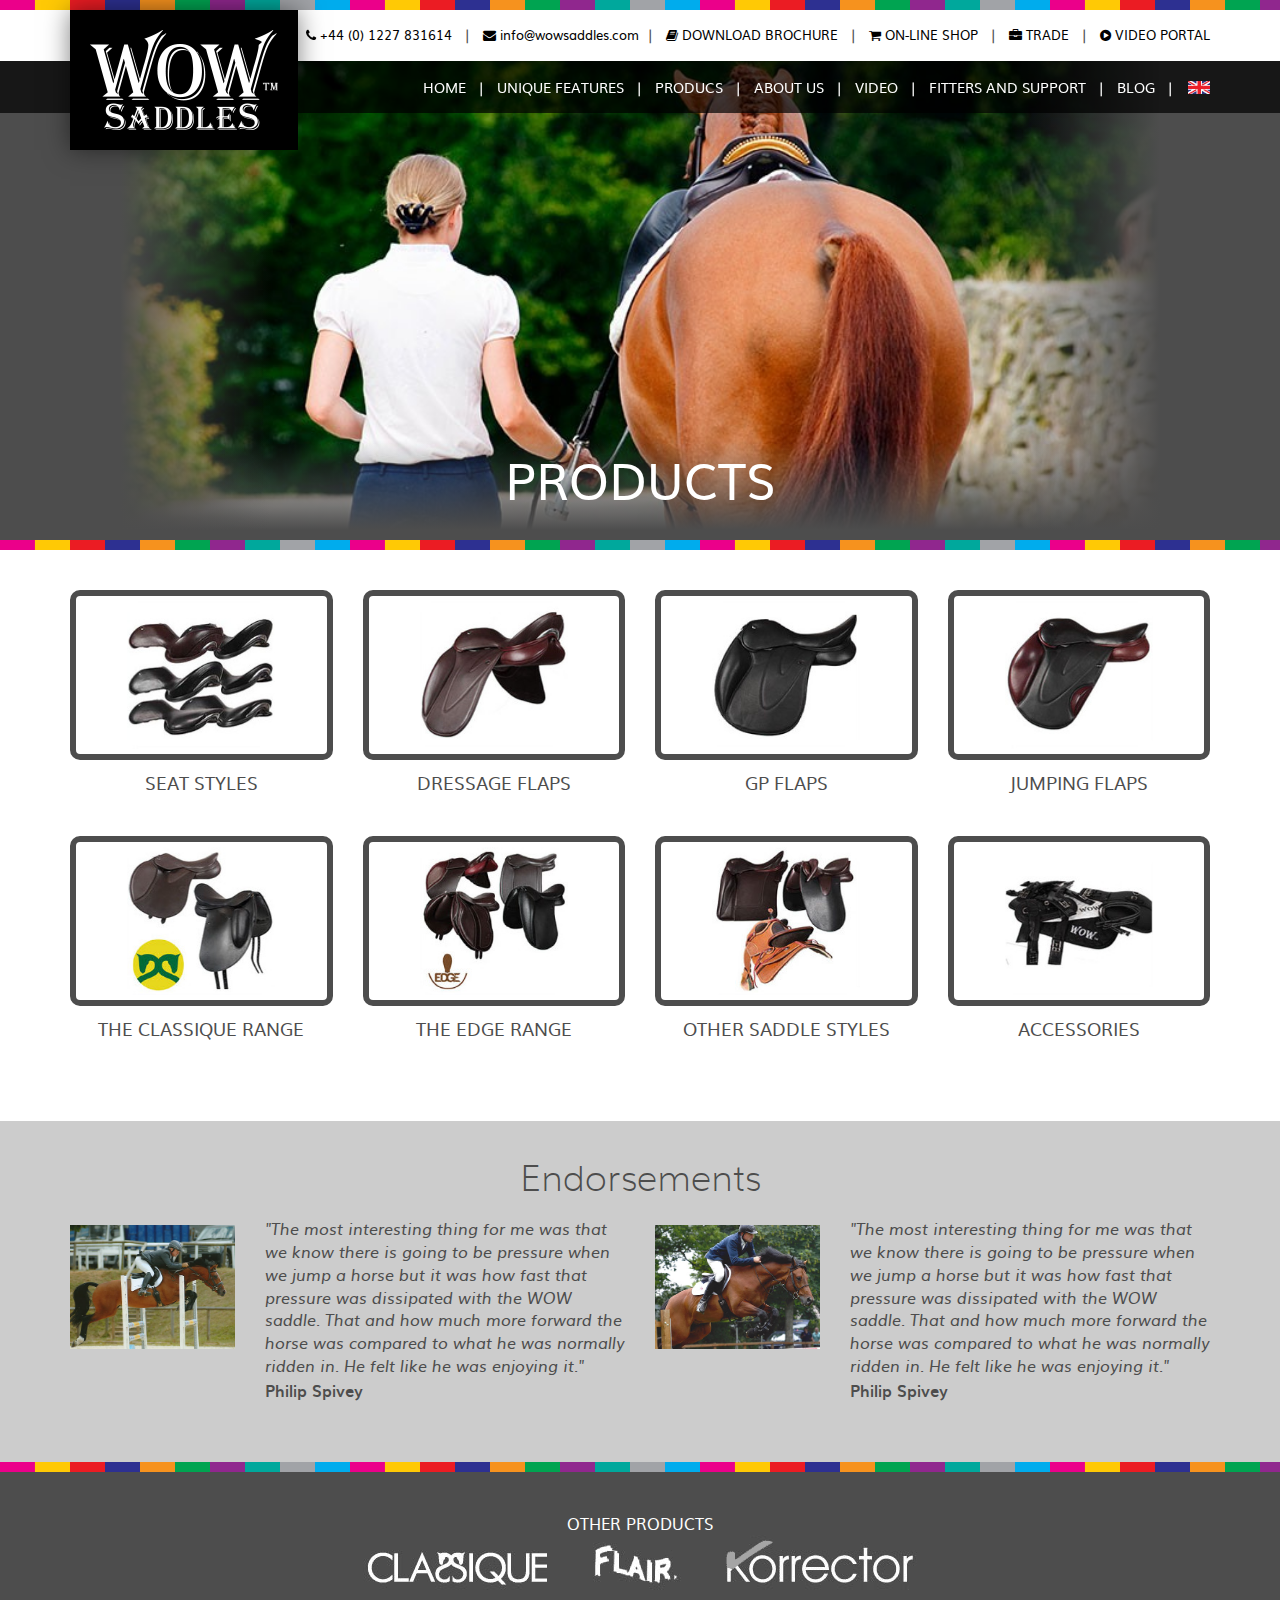
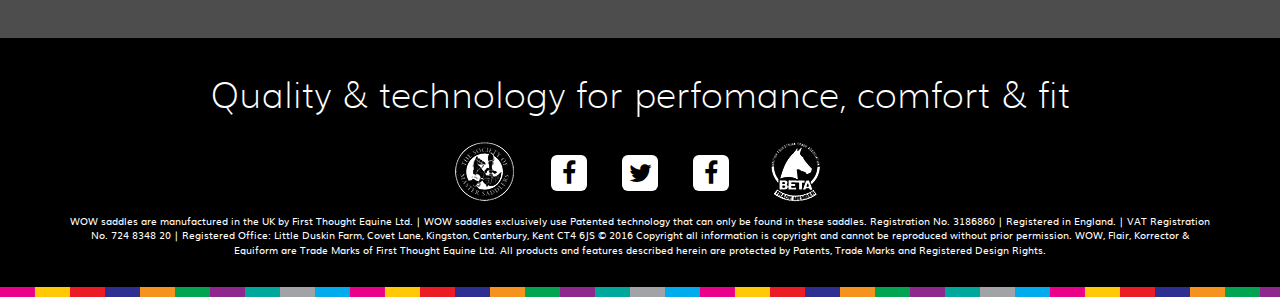
<file: products.html>
<!doctype html>
<html class="no-js" lang="">
<head>
	<meta charset="utf-8">
	<meta http-equiv="x-ua-compatible" content="ie=edge">
	<title>Products | wow-saddles</title>
	<meta name="description" content="">
	<meta name="viewport" content="width=device-width, initial-scale=1">

	<link rel="stylesheet" href="assets/css/styles.css">

	
	
</head>

<body>
	<header class="site-header">
		<div class="container">
			<a href="#" class="site-logo">
				<img src="assets/img/site/site-logo.png" alt="WOW Saddles" />
			</a>
		</div>
		<nav class="secondary-nav">
			<div class="container">
				<ul>
					<li>
						<a href="#"><i class="fa fa-book"></i> <span>Download Brochure</span></a>
					</li>
					<li>
						<a href="#"><i class="fa fa-shopping-cart"></i> <span>On-line Shop</span></a>
					</li>
					<li>
						<a href="#"><i class="fa fa-briefcase"></i> <span>Trade</span></a>
					</li>
					<li>
						<a href="#"><i class="fa fa-play-circle"></i> <span>Video portal</span></a>
					</li>
				</ul>
				<ul>
					<li>
						<a href="#"><i class="fa fa-phone"></i> <span>+44 (0) 1227 831614</span></a>
					</li>
					<li>
						<a href="#"><i class="fa fa-envelope"></i> <span>info@wowsaddles.com</span></a>
					</li>
				</ul>
			</div>
		</nav>
		<nav class="primary-nav">
			<div class="container">
				<a class="nav-toggle" href="#">
					<span class="nav-toggle__bar"></span>
					<span class="nav-toggle__bar"></span>
					<span class="nav-toggle__bar"></span>
				</a>
				<ul class="primary-nav__items">
					<li>
						<a href="#">Home</a>
					</li>
					<li>
						<a href="#">Unique Features</a>
					</li>
					<li>
						<a href="#">Producs</a>
					</li>
					<li>
						<a href="#">About Us</a>
					</li>
					<li>
						<a href="#">Video</a>
					</li>
					<li>
						<a href="#">Fitters and Support</a>
					</li>
					<li>
						<a href="#">Blog</a>
					</li>
				</ul>
			</div>
		</nav>
	</header>
	
<section class="hero">
	<div class="container">
		<div class="hero-content" style="background-image: url(assets/img/media/products-header.jpg)">
			<div class="hero-content__inner">
				<h1>Products</h1>
			</div>
		</div>
	</div>
</section>

<section class="section section--white intro">
	<div class="container">
		<div class="row">
			<div class="col-xs-6 col-md-3">
				<div class="item">
					<a href="#" class="product-item">
						<div>
							<img src="assets/img/media/seat-styles-thumb.jpg" alt=" " />
						</div>
						<span>Seat Styles</span>
					</a>
				</div>
			</div>
			<div class="col-xs-6 col-md-3">
				<div class="item">
					<a href="#" class="product-item">
						<div>
							<img src="assets/img/media/dressage-flaps-thumb.jpg" alt=" " />
						</div>
						<span>Dressage Flaps</span>
					</a>
				</div>
			</div>
			<div class="col-xs-6 col-md-3">
				<div class="item">
					<a href="#" class="product-item">
						<div>
							<img src="assets/img/media/gp-flaps-thumb.jpg" alt=" " />
						</div>
						<span>GP Flaps</span>
					</a>
				</div>
			</div>
			<div class="col-xs-6 col-md-3">
				<div class="item">
					<a href="#" class="product-item">
						<div>
							<img src="assets/img/media/jumping-flaps-thumb.jpg" alt=" " />
						</div>
						<span>Jumping Flaps</span>
					</a>
				</div>
			</div>
			<div class="col-xs-6 col-md-3">
				<div class="item">
					<a href="#" class="product-item">
						<div>
							<img src="assets/img/media/classique-thumb.jpg" alt=" " />
						</div>
						<span>The Classique Range</span>
					</a>
				</div>
			</div>
			<div class="col-xs-6 col-md-3">
				<div class="item">
					<a href="#" class="product-item">
						<div>
							<img src="assets/img/media/edge-thumb.jpg" alt=" " />
						</div>
						<span>The Edge Range</span>
					</a>
				</div>
			</div>
			<div class="col-xs-6 col-md-3">
				<div class="item">
					<a href="#" class="product-item">
						<div>
							<img src="assets/img/media/other-saddle-thumb.jpg" alt=" " />
						</div>
						<span>Other Saddle Styles</span>
					</a>
				</div>
			</div>
			<div class="col-xs-6 col-md-3">
				<div class="item">
					<a href="#" class="product-item">
						<div>
							<img src="assets/img/media/accessories-thumb.jpg" alt=" " />
						</div>
						<span>Accessories</span>
					</a>
				</div>
			</div>
		</div>
	</div>
</section>

	<footer class="site-footer">
		<section class="footer__endoresements">
			<div class="container">
				<div class="row">
					<div class="col-xs-12">
						<h2>Endorsements</h2>
					</div>
					<div class="col-sm-6">
						<div class="row">
							<div class="col-xs-4">
								<img class="responsive-img" src="assets/img/media/endorsement1.jpg" alt="" />
							</div>
							<div class="col-xs-8">
								<blockquote>
									<p>"The most interesting thing for me was that we know there is going to be pressure when we jump a horse but it was how fast that pressure was dissipated with the WOW saddle.  That and how much more forward the horse was compared to what he was normally ridden in.  He felt like he was enjoying it."</p>
									<footer>Philip Spivey</footer>
								</blockquote>
							</div>
						</div>
					</div>
					<div class="col-sm-6">
						<div class="row">
							<div class="col-xs-4">
								<img class="responsive-img" src="assets/img/media/endorsement2.jpg" alt="" />
							</div>
							<div class="col-xs-8">
								<blockquote>
									<p>"The most interesting thing for me was that we know there is going to be pressure when we jump a horse but it was how fast that pressure was dissipated with the WOW saddle.  That and how much more forward the horse was compared to what he was normally ridden in.  He felt like he was enjoying it."</p>
									<footer>Philip Spivey</footer>
								</blockquote>
							</div>
						</div>
					</div>
				</div>
			</div>
		</section>
		<section class="footer__logos">
			<div class="container">
				<div class="row">
					<div class="col-xs-12">
						<span>Other Products</span>
						<a href="#">
							<img src="assets/img/media/classique-logo.gif" alt="Classique" class="footer__logos__classique" />
						</a>
						<a href="#">
							<img src="assets/img/media/flair-logo.gif" alt="Flair" class="footer__logos__flair" />
						</a>
						<a href="#">
							<img src="assets/img/media/korrector-logo.gif" alt="Korrector" class="footer__logos__korrector" />
						</a>
					</div>
				</div>
			</div>
		</section>
		<section class="footer__main">
			<div class="container">
				<div class="row">
					<div class="col-xs-12">
						<h2>Quality & technology for perfomance, comfort & fit</h2>
						<img class="footer-badge" src="assets/img/site/badge-1.png" alt="badge 1" />
						<a class="footer-social footer-social__facebook" href="#"><span class="sr-only">Facebook</span></a>
						<a class="footer-social footer-social__twitter" href="#"><span class="sr-only">Twitter</span></a>
						<a class="footer-social footer-social_youtube" href="#"><span class="sr-only">Youtube</span></a>
						<img class="footer-badge" src="assets/img/site/badge-2.png" alt="badge 2" />
						<p class="footer__legal">
							WOW saddles are manufactured in the UK by First Thought Equine Ltd. | WOW saddles exclusively use Patented technology that can only be found in these saddles.
							Registration No. 3186860 | Registered in England. | VAT Registration No. 724 8348 20 | Registered Office: Little Duskin Farm, Covet Lane, Kingston, Canterbury, Kent  CT4 6JS
							© 2016 Copyright all information is copyright and cannot be reproduced without prior permission. WOW, Flair, Korrector & Equiform are Trade Marks of First Thought Equine Ltd.
							All products and features described herein are protected by Patents, Trade Marks and Registered Design Rights.

						</p>
					</div>
				</div>
			</div>
		</section>
	</footer>
</body>
<!--Google Maps API-->
<script type="text/javascript" src="http://maps.google.com/maps/api/js?sensor=false"></script>
<script src="assets/js/scripts.js"></script>


<script>
(function(b,o,i,l,e,r){b.GoogleAnalyticsObject=l;b[l]||(b[l]=
	function(){(b[l].q=b[l].q||[]).push(arguments)});b[l].l=+new Date;
	e=o.createElement(i);r=o.getElementsByTagName(i)[0];
	e.src='https://www.google-analytics.com/analytics.js';
	r.parentNode.insertBefore(e,r)}(window,document,'script','ga'));
	ga('create','UA-XXXXX-X','auto');ga('send','pageview');
	</script>
	</html>
</file>
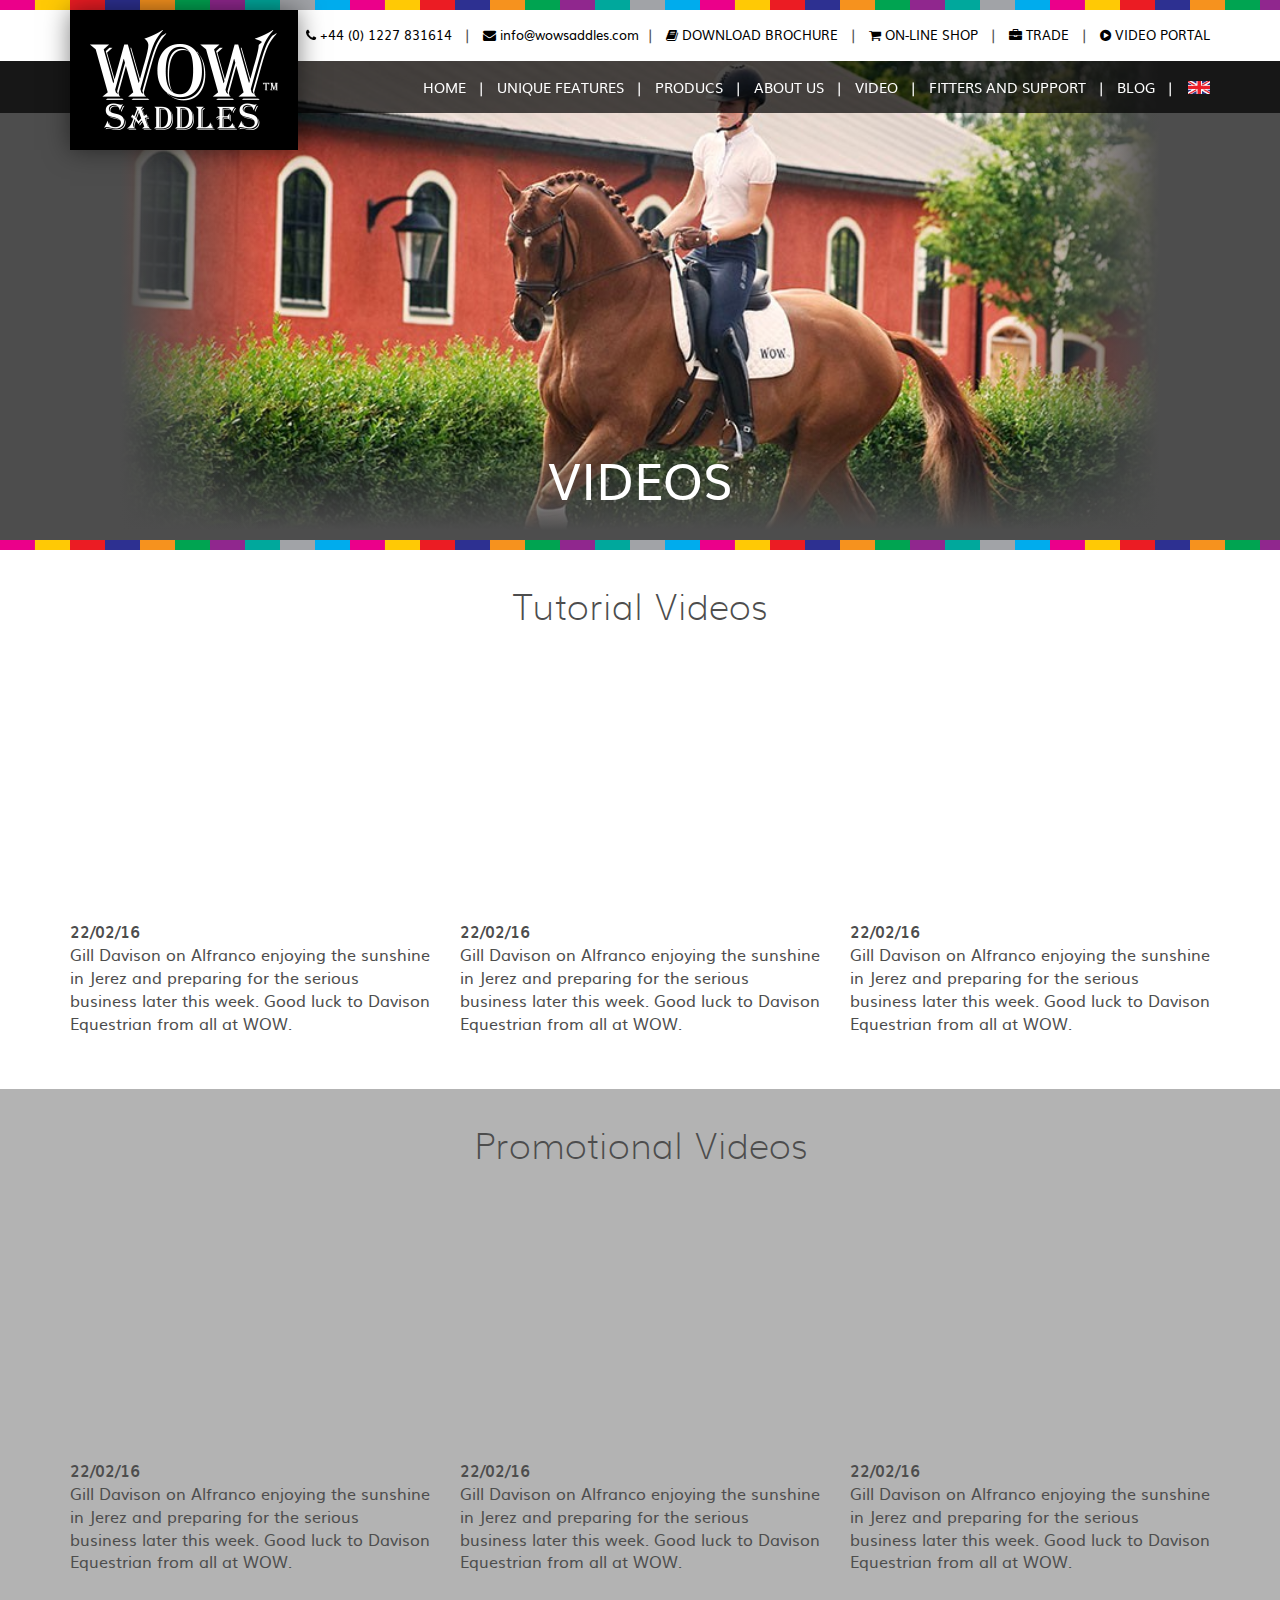
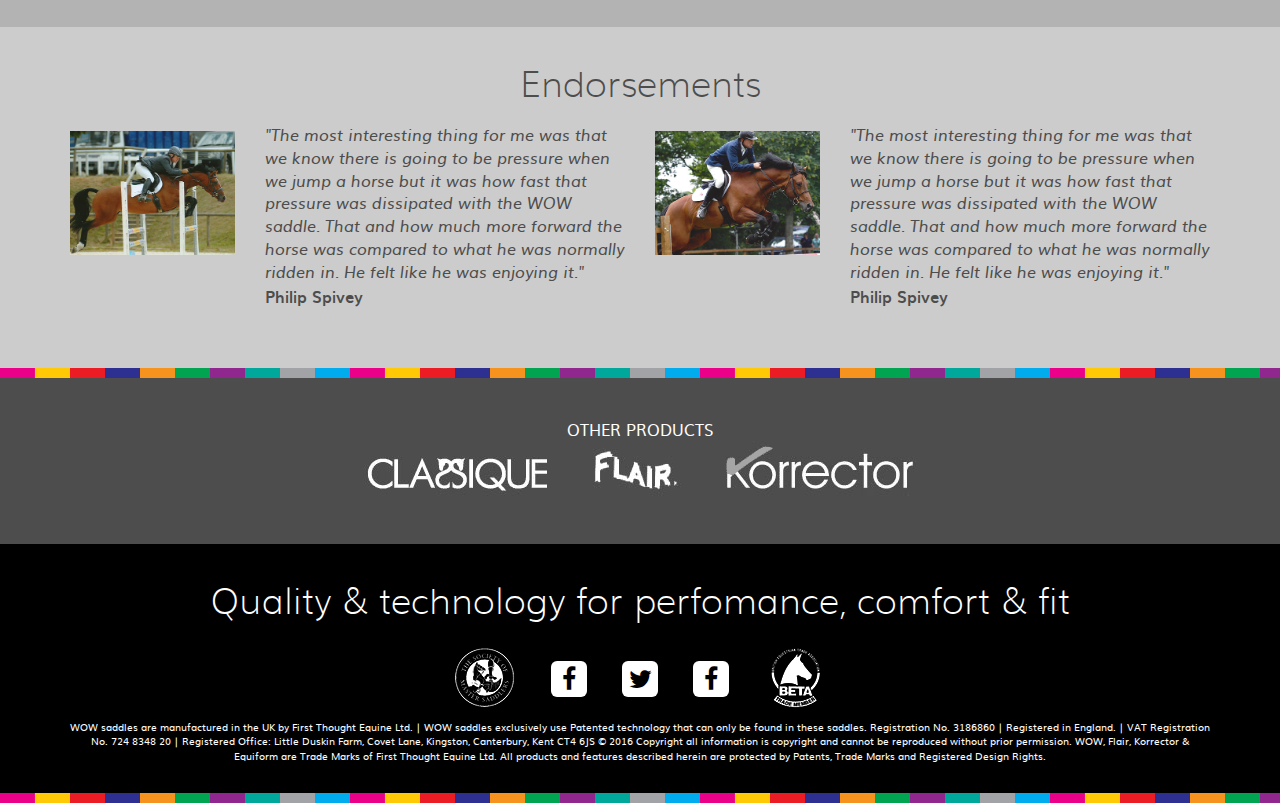
<file: videos.html>
<!doctype html>
<html class="no-js" lang="">
<head>
	<meta charset="utf-8">
	<meta http-equiv="x-ua-compatible" content="ie=edge">
	<title>Videos 	| wow-saddles</title>
	<meta name="description" content="">
	<meta name="viewport" content="width=device-width, initial-scale=1">

	<link rel="stylesheet" href="assets/css/styles.css">

	
	
</head>

<body>
	<header class="site-header">
		<div class="container">
			<a href="#" class="site-logo">
				<img src="assets/img/site/site-logo.png" alt="WOW Saddles" />
			</a>
		</div>
		<nav class="secondary-nav">
			<div class="container">
				<ul>
					<li>
						<a href="#"><i class="fa fa-book"></i> <span>Download Brochure</span></a>
					</li>
					<li>
						<a href="#"><i class="fa fa-shopping-cart"></i> <span>On-line Shop</span></a>
					</li>
					<li>
						<a href="#"><i class="fa fa-briefcase"></i> <span>Trade</span></a>
					</li>
					<li>
						<a href="#"><i class="fa fa-play-circle"></i> <span>Video portal</span></a>
					</li>
				</ul>
				<ul>
					<li>
						<a href="#"><i class="fa fa-phone"></i> <span>+44 (0) 1227 831614</span></a>
					</li>
					<li>
						<a href="#"><i class="fa fa-envelope"></i> <span>info@wowsaddles.com</span></a>
					</li>
				</ul>
			</div>
		</nav>
		<nav class="primary-nav">
			<div class="container">
				<a class="nav-toggle" href="#">
					<span class="nav-toggle__bar"></span>
					<span class="nav-toggle__bar"></span>
					<span class="nav-toggle__bar"></span>
				</a>
				<ul class="primary-nav__items">
					<li>
						<a href="#">Home</a>
					</li>
					<li>
						<a href="#">Unique Features</a>
					</li>
					<li>
						<a href="#">Producs</a>
					</li>
					<li>
						<a href="#">About Us</a>
					</li>
					<li>
						<a href="#">Video</a>
					</li>
					<li>
						<a href="#">Fitters and Support</a>
					</li>
					<li>
						<a href="#">Blog</a>
					</li>
				</ul>
			</div>
		</nav>
	</header>
	
<section class="hero">
	<div class="container">
		<div class="hero-content" style="background-image: url(assets/img/media/videos-header.jpg)">
			<div class="hero-content__inner">
				<h1>Videos</h1>
			</div>
		</div>
	</div>
</section>

<section class="section section--white">
	<div class="container">
		<div class="row">
			<div class="col-xs-12">
				<h2>Tutorial Videos</h2>
			</div>
			<div class="col-sm-4">
				<iframe class="yt-vid" width="560" height="315" src="https://www.youtube.com/embed/nSEwzka68es" frameborder="0" allowfullscreen></iframe>
				<p class="date">
					22/02/16
				</p>
				<p>
					Gill Davison on Alfranco enjoying the sunshine in Jerez and preparing for the serious business later this week. Good luck to Davison Equestrian from all at WOW.
				</p>
			</div>
			<div class="col-sm-4">
				<iframe class="yt-vid" width="560" height="315" src="https://www.youtube.com/embed/nSEwzka68es" frameborder="0" allowfullscreen></iframe>
				<p class="date">
					22/02/16
				</p>
				<p>
					Gill Davison on Alfranco enjoying the sunshine in Jerez and preparing for the serious business later this week. Good luck to Davison Equestrian from all at WOW.
				</p>
			</div>
			<div class="col-sm-4">
				<iframe class="yt-vid" width="560" height="315" src="https://www.youtube.com/embed/nSEwzka68es" frameborder="0" allowfullscreen></iframe>
				<p class="date">
					22/02/16
				</p>
				<p>
					Gill Davison on Alfranco enjoying the sunshine in Jerez and preparing for the serious business later this week. Good luck to Davison Equestrian from all at WOW.
				</p>
			</div>
		</div>
	</div>
</section>

<section class="section section--grey">
	<div class="container">
		<div class="row">
			<div class="col-sm-12">
				<h2>Promotional Videos</h2>
			</div>
			<div class="col-sm-4">
				<iframe class="yt-vid" width="560" height="315" src="https://www.youtube.com/embed/nSEwzka68es" frameborder="0" allowfullscreen></iframe>
				<p class="date">
					22/02/16
				</p>
				<p>
					Gill Davison on Alfranco enjoying the sunshine in Jerez and preparing for the serious business later this week. Good luck to Davison Equestrian from all at WOW.
				</p>
			</div>
			<div class="col-sm-4">
				<iframe class="yt-vid" width="560" height="315" src="https://www.youtube.com/embed/nSEwzka68es" frameborder="0" allowfullscreen></iframe>
				<p class="date">
					22/02/16
				</p>
				<p>
					Gill Davison on Alfranco enjoying the sunshine in Jerez and preparing for the serious business later this week. Good luck to Davison Equestrian from all at WOW.
				</p>
			</div>
			<div class="col-sm-4">
				<iframe class="yt-vid" width="560" height="315" src="https://www.youtube.com/embed/nSEwzka68es" frameborder="0" allowfullscreen></iframe>
				<p class="date">
					22/02/16
				</p>
				<p>
					Gill Davison on Alfranco enjoying the sunshine in Jerez and preparing for the serious business later this week. Good luck to Davison Equestrian from all at WOW.
				</p>
			</div>
		</div>
	</div>
</section>

	<footer class="site-footer">
		<section class="footer__endoresements">
			<div class="container">
				<div class="row">
					<div class="col-xs-12">
						<h2>Endorsements</h2>
					</div>
					<div class="col-sm-6">
						<div class="row">
							<div class="col-xs-4">
								<img class="responsive-img" src="assets/img/media/endorsement1.jpg" alt="" />
							</div>
							<div class="col-xs-8">
								<blockquote>
									<p>"The most interesting thing for me was that we know there is going to be pressure when we jump a horse but it was how fast that pressure was dissipated with the WOW saddle.  That and how much more forward the horse was compared to what he was normally ridden in.  He felt like he was enjoying it."</p>
									<footer>Philip Spivey</footer>
								</blockquote>
							</div>
						</div>
					</div>
					<div class="col-sm-6">
						<div class="row">
							<div class="col-xs-4">
								<img class="responsive-img" src="assets/img/media/endorsement2.jpg" alt="" />
							</div>
							<div class="col-xs-8">
								<blockquote>
									<p>"The most interesting thing for me was that we know there is going to be pressure when we jump a horse but it was how fast that pressure was dissipated with the WOW saddle.  That and how much more forward the horse was compared to what he was normally ridden in.  He felt like he was enjoying it."</p>
									<footer>Philip Spivey</footer>
								</blockquote>
							</div>
						</div>
					</div>
				</div>
			</div>
		</section>
		<section class="footer__logos">
			<div class="container">
				<div class="row">
					<div class="col-xs-12">
						<span>Other Products</span>
						<a href="#">
							<img src="assets/img/media/classique-logo.gif" alt="Classique" class="footer__logos__classique" />
						</a>
						<a href="#">
							<img src="assets/img/media/flair-logo.gif" alt="Flair" class="footer__logos__flair" />
						</a>
						<a href="#">
							<img src="assets/img/media/korrector-logo.gif" alt="Korrector" class="footer__logos__korrector" />
						</a>
					</div>
				</div>
			</div>
		</section>
		<section class="footer__main">
			<div class="container">
				<div class="row">
					<div class="col-xs-12">
						<h2>Quality & technology for perfomance, comfort & fit</h2>
						<img class="footer-badge" src="assets/img/site/badge-1.png" alt="badge 1" />
						<a class="footer-social footer-social__facebook" href="#"><span class="sr-only">Facebook</span></a>
						<a class="footer-social footer-social__twitter" href="#"><span class="sr-only">Twitter</span></a>
						<a class="footer-social footer-social_youtube" href="#"><span class="sr-only">Youtube</span></a>
						<img class="footer-badge" src="assets/img/site/badge-2.png" alt="badge 2" />
						<p class="footer__legal">
							WOW saddles are manufactured in the UK by First Thought Equine Ltd. | WOW saddles exclusively use Patented technology that can only be found in these saddles.
							Registration No. 3186860 | Registered in England. | VAT Registration No. 724 8348 20 | Registered Office: Little Duskin Farm, Covet Lane, Kingston, Canterbury, Kent  CT4 6JS
							© 2016 Copyright all information is copyright and cannot be reproduced without prior permission. WOW, Flair, Korrector & Equiform are Trade Marks of First Thought Equine Ltd.
							All products and features described herein are protected by Patents, Trade Marks and Registered Design Rights.

						</p>
					</div>
				</div>
			</div>
		</section>
	</footer>
</body>
<!--Google Maps API-->
<script type="text/javascript" src="http://maps.google.com/maps/api/js?sensor=false"></script>
<script src="assets/js/scripts.js"></script>


<script>
(function(b,o,i,l,e,r){b.GoogleAnalyticsObject=l;b[l]||(b[l]=
	function(){(b[l].q=b[l].q||[]).push(arguments)});b[l].l=+new Date;
	e=o.createElement(i);r=o.getElementsByTagName(i)[0];
	e.src='https://www.google-analytics.com/analytics.js';
	r.parentNode.insertBefore(e,r)}(window,document,'script','ga'));
	ga('create','UA-XXXXX-X','auto');ga('send','pageview');
	</script>
	</html>
</file>
<file: assets/css/styles.css>
@charset "UTF-8";
/* Config */
/* =========================================================================== */
/*! normalize.css v3.0.2 | MIT License | git.io/normalize */
/**
 * 1. Set default font family to sans-serif.
 * 2. Prevent iOS text size adjust after orientation change, without disabling
 *    user zoom.
 */
html {
  font-family: sans-serif;
  /* 1 */
  -ms-text-size-adjust: 100%;
  /* 2 */
  -webkit-text-size-adjust: 100%;
  /* 2 */
}

/**
 * Remove default margin.
 */
body {
  margin: 0;
}

/* HTML5 display definitions
   ========================================================================== */
/**
 * Correct `block` display not defined for any HTML5 element in IE 8/9.
 * Correct `block` display not defined for `details` or `summary` in IE 10/11
 * and Firefox.
 * Correct `block` display not defined for `main` in IE 11.
 */
article,
aside,
details,
figcaption,
figure,
footer,
header,
hgroup,
main,
menu,
nav,
section,
summary {
  display: block;
}

/**
 * 1. Correct `inline-block` display not defined in IE 8/9.
 * 2. Normalize vertical alignment of `progress` in Chrome, Firefox, and Opera.
 */
audio,
canvas,
progress,
video {
  display: inline-block;
  /* 1 */
  vertical-align: baseline;
  /* 2 */
}

/**
 * Prevent modern browsers from displaying `audio` without controls.
 * Remove excess height in iOS 5 devices.
 */
audio:not([controls]) {
  display: none;
  height: 0;
}

/**
 * Address `[hidden]` styling not present in IE 8/9/10.
 * Hide the `template` element in IE 8/9/11, Safari, and Firefox < 22.
 */
[hidden],
template {
  display: none;
}

/* Links
   ========================================================================== */
/**
 * Remove the gray background color from active links in IE 10.
 */
a {
  background-color: transparent;
}

/**
 * Improve readability when focused and also mouse hovered in all browsers.
 */
a:active,
a:hover {
  outline: 0;
}

/* Text-level semantics
   ========================================================================== */
/**
 * Address styling not present in IE 8/9/10/11, Safari, and Chrome.
 */
abbr[title] {
  border-bottom: 1px dotted;
}

/**
 * Address style set to `bolder` in Firefox 4+, Safari, and Chrome.
 */
b,
strong {
  font-weight: bold;
}

/**
 * Address styling not present in Safari and Chrome.
 */
dfn {
  font-style: italic;
}

/**
 * Address variable `h1` font-size and margin within `section` and `article`
 * contexts in Firefox 4+, Safari, and Chrome.
 */
h1 {
  font-size: 2em;
  margin: 0.67em 0;
}

/**
 * Address styling not present in IE 8/9.
 */
mark {
  background: #ff0;
  color: #000;
}

/**
 * Address inconsistent and variable font size in all browsers.
 */
small {
  font-size: 80%;
}

/**
 * Prevent `sub` and `sup` affecting `line-height` in all browsers.
 */
sub,
sup {
  font-size: 75%;
  line-height: 0;
  position: relative;
  vertical-align: baseline;
}

sup {
  top: -0.5em;
}

sub {
  bottom: -0.25em;
}

/* Embedded content
   ========================================================================== */
/**
 * Remove border when inside `a` element in IE 8/9/10.
 */
img {
  border: 0;
}

/**
 * Correct overflow not hidden in IE 9/10/11.
 */
svg:not(:root) {
  overflow: hidden;
}

/* Grouping content
   ========================================================================== */
/**
 * Address margin not present in IE 8/9 and Safari.
 */
figure {
  margin: 1em 40px;
}

/**
 * Address differences between Firefox and other browsers.
 */
hr {
  box-sizing: content-box;
  height: 0;
}

/**
 * Contain overflow in all browsers.
 */
pre {
  overflow: auto;
}

/**
 * Address odd `em`-unit font size rendering in all browsers.
 */
code,
kbd,
pre,
samp {
  font-family: monospace, monospace;
  font-size: 1em;
}

/* Forms
   ========================================================================== */
/**
 * Known limitation: by default, Chrome and Safari on OS X allow very limited
 * styling of `select`, unless a `border` property is set.
 */
/**
 * 1. Correct color not being inherited.
 *    Known issue: affects color of disabled elements.
 * 2. Correct font properties not being inherited.
 * 3. Address margins set differently in Firefox 4+, Safari, and Chrome.
 */
button,
input,
optgroup,
select,
textarea {
  color: inherit;
  /* 1 */
  font: inherit;
  /* 2 */
  margin: 0;
  /* 3 */
}

/**
 * Address `overflow` set to `hidden` in IE 8/9/10/11.
 */
button {
  overflow: visible;
}

/**
 * Address inconsistent `text-transform` inheritance for `button` and `select`.
 * All other form control elements do not inherit `text-transform` values.
 * Correct `button` style inheritance in Firefox, IE 8/9/10/11, and Opera.
 * Correct `select` style inheritance in Firefox.
 */
button,
select {
  text-transform: none;
}

/**
 * 1. Avoid the WebKit bug in Android 4.0.* where (2) destroys native `audio`
 *    and `video` controls.
 * 2. Correct inability to style clickable `input` types in iOS.
 * 3. Improve usability and consistency of cursor style between image-type
 *    `input` and others.
 */
button,
html input[type="button"],
input[type="reset"],
input[type="submit"] {
  -webkit-appearance: button;
  /* 2 */
  cursor: pointer;
  /* 3 */
}

/**
 * Re-set default cursor for disabled elements.
 */
button[disabled],
html input[disabled] {
  cursor: default;
}

/**
 * Remove inner padding and border in Firefox 4+.
 */
button::-moz-focus-inner,
input::-moz-focus-inner {
  border: 0;
  padding: 0;
}

/**
 * Address Firefox 4+ setting `line-height` on `input` using `!important` in
 * the UA stylesheet.
 */
input {
  line-height: normal;
}

/**
 * It's recommended that you don't attempt to style these elements.
 * Firefox's implementation doesn't respect box-sizing, padding, or width.
 *
 * 1. Address box sizing set to `content-box` in IE 8/9/10.
 * 2. Remove excess padding in IE 8/9/10.
 */
input[type="checkbox"],
input[type="radio"] {
  box-sizing: border-box;
  /* 1 */
  padding: 0;
  /* 2 */
}

/**
 * Fix the cursor style for Chrome's increment/decrement buttons. For certain
 * `font-size` values of the `input`, it causes the cursor style of the
 * decrement button to change from `default` to `text`.
 */
input[type="number"]::-webkit-inner-spin-button,
input[type="number"]::-webkit-outer-spin-button {
  height: auto;
}

/**
 * 1. Address `appearance` set to `searchfield` in Safari and Chrome.
 * 2. Address `box-sizing` set to `border-box` in Safari and Chrome
 *    (include `-moz` to future-proof).
 */
input[type="search"] {
  -webkit-appearance: textfield;
  /* 1 */
  /* 2 */
  box-sizing: content-box;
}

/**
 * Remove inner padding and search cancel button in Safari and Chrome on OS X.
 * Safari (but not Chrome) clips the cancel button when the search input has
 * padding (and `textfield` appearance).
 */
input[type="search"]::-webkit-search-cancel-button,
input[type="search"]::-webkit-search-decoration {
  -webkit-appearance: none;
}

/**
 * Define consistent border, margin, and padding.
 */
fieldset {
  border: 1px solid #c0c0c0;
  margin: 0 2px;
  padding: 0.35em 0.625em 0.75em;
}

/**
 * 1. Correct `color` not being inherited in IE 8/9/10/11.
 * 2. Remove padding so people aren't caught out if they zero out fieldsets.
 */
legend {
  border: 0;
  /* 1 */
  padding: 0;
  /* 2 */
}

/**
 * Remove default vertical scrollbar in IE 8/9/10/11.
 */
textarea {
  overflow: auto;
}

/**
 * Don't inherit the `font-weight` (applied by a rule above).
 * NOTE: the default cannot safely be changed in Chrome and Safari on OS X.
 */
optgroup {
  font-weight: bold;
}

/* Tables
   ========================================================================== */
/**
 * Remove most spacing between table cells.
 */
table {
  border-collapse: collapse;
  border-spacing: 0;
}

td,
th {
  padding: 0;
}

html {
  box-sizing: border-box;
}

*, *:before, *:after {
  box-sizing: inherit;
}

/* Vendor */
/* =========================================================================== */
/*!
 * Bootstrap v3.3.6 (http://getbootstrap.com)
 * Copyright 2011-2015 Twitter, Inc.
 * Licensed under MIT (https://github.com/twbs/bootstrap/blob/master/LICENSE)
 */
/*! normalize.css v3.0.3 | MIT License | github.com/necolas/normalize.css */
html {
  font-family: sans-serif;
  -ms-text-size-adjust: 100%;
  -webkit-text-size-adjust: 100%;
}

body {
  margin: 0;
}

article,
aside,
details,
figcaption,
figure,
footer,
header,
hgroup,
main,
menu,
nav,
section,
summary {
  display: block;
}

audio,
canvas,
progress,
video {
  display: inline-block;
  vertical-align: baseline;
}

audio:not([controls]) {
  display: none;
  height: 0;
}

[hidden],
template {
  display: none;
}

a {
  background-color: transparent;
}

a:active,
a:hover {
  outline: 0;
}

abbr[title] {
  border-bottom: 1px dotted;
}

b,
strong {
  font-weight: bold;
}

dfn {
  font-style: italic;
}

h1 {
  font-size: 2em;
  margin: 0.67em 0;
}

mark {
  background: #ff0;
  color: #000;
}

small {
  font-size: 80%;
}

sub,
sup {
  font-size: 75%;
  line-height: 0;
  position: relative;
  vertical-align: baseline;
}

sup {
  top: -0.5em;
}

sub {
  bottom: -0.25em;
}

img {
  border: 0;
}

svg:not(:root) {
  overflow: hidden;
}

figure {
  margin: 1em 40px;
}

hr {
  box-sizing: content-box;
  height: 0;
}

pre {
  overflow: auto;
}

code,
kbd,
pre,
samp {
  font-family: monospace, monospace;
  font-size: 1em;
}

button,
input,
optgroup,
select,
textarea {
  color: inherit;
  font: inherit;
  margin: 0;
}

button {
  overflow: visible;
}

button,
select {
  text-transform: none;
}

button,
html input[type="button"],
input[type="reset"],
input[type="submit"] {
  -webkit-appearance: button;
  cursor: pointer;
}

button[disabled],
html input[disabled] {
  cursor: default;
}

button::-moz-focus-inner,
input::-moz-focus-inner {
  border: 0;
  padding: 0;
}

input {
  line-height: normal;
}

input[type="checkbox"],
input[type="radio"] {
  box-sizing: border-box;
  padding: 0;
}

input[type="number"]::-webkit-inner-spin-button,
input[type="number"]::-webkit-outer-spin-button {
  height: auto;
}

input[type="search"] {
  -webkit-appearance: textfield;
  box-sizing: content-box;
}

input[type="search"]::-webkit-search-cancel-button,
input[type="search"]::-webkit-search-decoration {
  -webkit-appearance: none;
}

fieldset {
  border: 1px solid #c0c0c0;
  margin: 0 2px;
  padding: 0.35em 0.625em 0.75em;
}

legend {
  border: 0;
  padding: 0;
}

textarea {
  overflow: auto;
}

optgroup {
  font-weight: bold;
}

table {
  border-collapse: collapse;
  border-spacing: 0;
}

td,
th {
  padding: 0;
}

/*! Source: https://github.com/h5bp/html5-boilerplate/blob/master/src/css/main.css */
@media print {
  *,
  *:before,
  *:after {
    background: transparent !important;
    color: #000 !important;
    box-shadow: none !important;
    text-shadow: none !important;
  }

  a,
  a:visited {
    text-decoration: underline;
  }

  a[href]:after {
    content: " (" attr(href) ")";
  }

  abbr[title]:after {
    content: " (" attr(title) ")";
  }

  a[href^="#"]:after,
  a[href^="javascript:"]:after {
    content: "";
  }

  pre,
  blockquote {
    border: 1px solid #999;
    page-break-inside: avoid;
  }

  thead {
    display: table-header-group;
  }

  tr,
  img {
    page-break-inside: avoid;
  }

  img {
    max-width: 100% !important;
  }

  p,
  h2,
  h3 {
    orphans: 3;
    widows: 3;
  }

  h2,
  h3 {
    page-break-after: avoid;
  }

  .navbar {
    display: none;
  }

  .btn > .caret,
  .dropup > .btn > .caret {
    border-top-color: #000 !important;
  }

  .label {
    border: 1px solid #000;
  }

  .table {
    border-collapse: collapse !important;
  }
  .table td,
  .table th {
    background-color: #fff !important;
  }

  .table-bordered th,
  .table-bordered td {
    border: 1px solid #ddd !important;
  }
}
@font-face {
  font-family: 'Glyphicons Halflings';
  src: url("../fonts/bootstrap/glyphicons-halflings-regular.eot");
  src: url("../fonts/bootstrap/glyphicons-halflings-regular.eot?#iefix") format("embedded-opentype"), url("../fonts/bootstrap/glyphicons-halflings-regular.woff2") format("woff2"), url("../fonts/bootstrap/glyphicons-halflings-regular.woff") format("woff"), url("../fonts/bootstrap/glyphicons-halflings-regular.ttf") format("truetype"), url("../fonts/bootstrap/glyphicons-halflings-regular.svg#glyphicons_halflingsregular") format("svg");
}
.glyphicon {
  position: relative;
  top: 1px;
  display: inline-block;
  font-family: 'Glyphicons Halflings';
  font-style: normal;
  font-weight: normal;
  line-height: 1;
  -webkit-font-smoothing: antialiased;
  -moz-osx-font-smoothing: grayscale;
}

.glyphicon-asterisk:before {
  content: "\002a";
}

.glyphicon-plus:before {
  content: "\002b";
}

.glyphicon-euro:before,
.glyphicon-eur:before {
  content: "\20ac";
}

.glyphicon-minus:before {
  content: "\2212";
}

.glyphicon-cloud:before {
  content: "\2601";
}

.glyphicon-envelope:before {
  content: "\2709";
}

.glyphicon-pencil:before {
  content: "\270f";
}

.glyphicon-glass:before {
  content: "\e001";
}

.glyphicon-music:before {
  content: "\e002";
}

.glyphicon-search:before {
  content: "\e003";
}

.glyphicon-heart:before {
  content: "\e005";
}

.glyphicon-star:before {
  content: "\e006";
}

.glyphicon-star-empty:before {
  content: "\e007";
}

.glyphicon-user:before {
  content: "\e008";
}

.glyphicon-film:before {
  content: "\e009";
}

.glyphicon-th-large:before {
  content: "\e010";
}

.glyphicon-th:before {
  content: "\e011";
}

.glyphicon-th-list:before {
  content: "\e012";
}

.glyphicon-ok:before {
  content: "\e013";
}

.glyphicon-remove:before {
  content: "\e014";
}

.glyphicon-zoom-in:before {
  content: "\e015";
}

.glyphicon-zoom-out:before {
  content: "\e016";
}

.glyphicon-off:before {
  content: "\e017";
}

.glyphicon-signal:before {
  content: "\e018";
}

.glyphicon-cog:before {
  content: "\e019";
}

.glyphicon-trash:before {
  content: "\e020";
}

.glyphicon-home:before {
  content: "\e021";
}

.glyphicon-file:before {
  content: "\e022";
}

.glyphicon-time:before {
  content: "\e023";
}

.glyphicon-road:before {
  content: "\e024";
}

.glyphicon-download-alt:before {
  content: "\e025";
}

.glyphicon-download:before {
  content: "\e026";
}

.glyphicon-upload:before {
  content: "\e027";
}

.glyphicon-inbox:before {
  content: "\e028";
}

.glyphicon-play-circle:before {
  content: "\e029";
}

.glyphicon-repeat:before {
  content: "\e030";
}

.glyphicon-refresh:before {
  content: "\e031";
}

.glyphicon-list-alt:before {
  content: "\e032";
}

.glyphicon-lock:before {
  content: "\e033";
}

.glyphicon-flag:before {
  content: "\e034";
}

.glyphicon-headphones:before {
  content: "\e035";
}

.glyphicon-volume-off:before {
  content: "\e036";
}

.glyphicon-volume-down:before {
  content: "\e037";
}

.glyphicon-volume-up:before {
  content: "\e038";
}

.glyphicon-qrcode:before {
  content: "\e039";
}

.glyphicon-barcode:before {
  content: "\e040";
}

.glyphicon-tag:before {
  content: "\e041";
}

.glyphicon-tags:before {
  content: "\e042";
}

.glyphicon-book:before {
  content: "\e043";
}

.glyphicon-bookmark:before {
  content: "\e044";
}

.glyphicon-print:before {
  content: "\e045";
}

.glyphicon-camera:before {
  content: "\e046";
}

.glyphicon-font:before {
  content: "\e047";
}

.glyphicon-bold:before {
  content: "\e048";
}

.glyphicon-italic:before {
  content: "\e049";
}

.glyphicon-text-height:before {
  content: "\e050";
}

.glyphicon-text-width:before {
  content: "\e051";
}

.glyphicon-align-left:before {
  content: "\e052";
}

.glyphicon-align-center:before {
  content: "\e053";
}

.glyphicon-align-right:before {
  content: "\e054";
}

.glyphicon-align-justify:before {
  content: "\e055";
}

.glyphicon-list:before {
  content: "\e056";
}

.glyphicon-indent-left:before {
  content: "\e057";
}

.glyphicon-indent-right:before {
  content: "\e058";
}

.glyphicon-facetime-video:before {
  content: "\e059";
}

.glyphicon-picture:before {
  content: "\e060";
}

.glyphicon-map-marker:before {
  content: "\e062";
}

.glyphicon-adjust:before {
  content: "\e063";
}

.glyphicon-tint:before {
  content: "\e064";
}

.glyphicon-edit:before {
  content: "\e065";
}

.glyphicon-share:before {
  content: "\e066";
}

.glyphicon-check:before {
  content: "\e067";
}

.glyphicon-move:before {
  content: "\e068";
}

.glyphicon-step-backward:before {
  content: "\e069";
}

.glyphicon-fast-backward:before {
  content: "\e070";
}

.glyphicon-backward:before {
  content: "\e071";
}

.glyphicon-play:before {
  content: "\e072";
}

.glyphicon-pause:before {
  content: "\e073";
}

.glyphicon-stop:before {
  content: "\e074";
}

.glyphicon-forward:before {
  content: "\e075";
}

.glyphicon-fast-forward:before {
  content: "\e076";
}

.glyphicon-step-forward:before {
  content: "\e077";
}

.glyphicon-eject:before {
  content: "\e078";
}

.glyphicon-chevron-left:before {
  content: "\e079";
}

.glyphicon-chevron-right:before {
  content: "\e080";
}

.glyphicon-plus-sign:before {
  content: "\e081";
}

.glyphicon-minus-sign:before {
  content: "\e082";
}

.glyphicon-remove-sign:before {
  content: "\e083";
}

.glyphicon-ok-sign:before {
  content: "\e084";
}

.glyphicon-question-sign:before {
  content: "\e085";
}

.glyphicon-info-sign:before {
  content: "\e086";
}

.glyphicon-screenshot:before {
  content: "\e087";
}

.glyphicon-remove-circle:before {
  content: "\e088";
}

.glyphicon-ok-circle:before {
  content: "\e089";
}

.glyphicon-ban-circle:before {
  content: "\e090";
}

.glyphicon-arrow-left:before {
  content: "\e091";
}

.glyphicon-arrow-right:before {
  content: "\e092";
}

.glyphicon-arrow-up:before {
  content: "\e093";
}

.glyphicon-arrow-down:before {
  content: "\e094";
}

.glyphicon-share-alt:before {
  content: "\e095";
}

.glyphicon-resize-full:before {
  content: "\e096";
}

.glyphicon-resize-small:before {
  content: "\e097";
}

.glyphicon-exclamation-sign:before {
  content: "\e101";
}

.glyphicon-gift:before {
  content: "\e102";
}

.glyphicon-leaf:before {
  content: "\e103";
}

.glyphicon-fire:before {
  content: "\e104";
}

.glyphicon-eye-open:before {
  content: "\e105";
}

.glyphicon-eye-close:before {
  content: "\e106";
}

.glyphicon-warning-sign:before {
  content: "\e107";
}

.glyphicon-plane:before {
  content: "\e108";
}

.glyphicon-calendar:before {
  content: "\e109";
}

.glyphicon-random:before {
  content: "\e110";
}

.glyphicon-comment:before {
  content: "\e111";
}

.glyphicon-magnet:before {
  content: "\e112";
}

.glyphicon-chevron-up:before {
  content: "\e113";
}

.glyphicon-chevron-down:before {
  content: "\e114";
}

.glyphicon-retweet:before {
  content: "\e115";
}

.glyphicon-shopping-cart:before {
  content: "\e116";
}

.glyphicon-folder-close:before {
  content: "\e117";
}

.glyphicon-folder-open:before {
  content: "\e118";
}

.glyphicon-resize-vertical:before {
  content: "\e119";
}

.glyphicon-resize-horizontal:before {
  content: "\e120";
}

.glyphicon-hdd:before {
  content: "\e121";
}

.glyphicon-bullhorn:before {
  content: "\e122";
}

.glyphicon-bell:before {
  content: "\e123";
}

.glyphicon-certificate:before {
  content: "\e124";
}

.glyphicon-thumbs-up:before {
  content: "\e125";
}

.glyphicon-thumbs-down:before {
  content: "\e126";
}

.glyphicon-hand-right:before {
  content: "\e127";
}

.glyphicon-hand-left:before {
  content: "\e128";
}

.glyphicon-hand-up:before {
  content: "\e129";
}

.glyphicon-hand-down:before {
  content: "\e130";
}

.glyphicon-circle-arrow-right:before {
  content: "\e131";
}

.glyphicon-circle-arrow-left:before {
  content: "\e132";
}

.glyphicon-circle-arrow-up:before {
  content: "\e133";
}

.glyphicon-circle-arrow-down:before {
  content: "\e134";
}

.glyphicon-globe:before {
  content: "\e135";
}

.glyphicon-wrench:before {
  content: "\e136";
}

.glyphicon-tasks:before {
  content: "\e137";
}

.glyphicon-filter:before {
  content: "\e138";
}

.glyphicon-briefcase:before {
  content: "\e139";
}

.glyphicon-fullscreen:before {
  content: "\e140";
}

.glyphicon-dashboard:before {
  content: "\e141";
}

.glyphicon-paperclip:before {
  content: "\e142";
}

.glyphicon-heart-empty:before {
  content: "\e143";
}

.glyphicon-link:before {
  content: "\e144";
}

.glyphicon-phone:before {
  content: "\e145";
}

.glyphicon-pushpin:before {
  content: "\e146";
}

.glyphicon-usd:before {
  content: "\e148";
}

.glyphicon-gbp:before {
  content: "\e149";
}

.glyphicon-sort:before {
  content: "\e150";
}

.glyphicon-sort-by-alphabet:before {
  content: "\e151";
}

.glyphicon-sort-by-alphabet-alt:before {
  content: "\e152";
}

.glyphicon-sort-by-order:before {
  content: "\e153";
}

.glyphicon-sort-by-order-alt:before {
  content: "\e154";
}

.glyphicon-sort-by-attributes:before {
  content: "\e155";
}

.glyphicon-sort-by-attributes-alt:before {
  content: "\e156";
}

.glyphicon-unchecked:before {
  content: "\e157";
}

.glyphicon-expand:before {
  content: "\e158";
}

.glyphicon-collapse-down:before {
  content: "\e159";
}

.glyphicon-collapse-up:before {
  content: "\e160";
}

.glyphicon-log-in:before {
  content: "\e161";
}

.glyphicon-flash:before {
  content: "\e162";
}

.glyphicon-log-out:before {
  content: "\e163";
}

.glyphicon-new-window:before {
  content: "\e164";
}

.glyphicon-record:before {
  content: "\e165";
}

.glyphicon-save:before {
  content: "\e166";
}

.glyphicon-open:before {
  content: "\e167";
}

.glyphicon-saved:before {
  content: "\e168";
}

.glyphicon-import:before {
  content: "\e169";
}

.glyphicon-export:before {
  content: "\e170";
}

.glyphicon-send:before {
  content: "\e171";
}

.glyphicon-floppy-disk:before {
  content: "\e172";
}

.glyphicon-floppy-saved:before {
  content: "\e173";
}

.glyphicon-floppy-remove:before {
  content: "\e174";
}

.glyphicon-floppy-save:before {
  content: "\e175";
}

.glyphicon-floppy-open:before {
  content: "\e176";
}

.glyphicon-credit-card:before {
  content: "\e177";
}

.glyphicon-transfer:before {
  content: "\e178";
}

.glyphicon-cutlery:before {
  content: "\e179";
}

.glyphicon-header:before {
  content: "\e180";
}

.glyphicon-compressed:before {
  content: "\e181";
}

.glyphicon-earphone:before {
  content: "\e182";
}

.glyphicon-phone-alt:before {
  content: "\e183";
}

.glyphicon-tower:before {
  content: "\e184";
}

.glyphicon-stats:before {
  content: "\e185";
}

.glyphicon-sd-video:before {
  content: "\e186";
}

.glyphicon-hd-video:before {
  content: "\e187";
}

.glyphicon-subtitles:before {
  content: "\e188";
}

.glyphicon-sound-stereo:before {
  content: "\e189";
}

.glyphicon-sound-dolby:before {
  content: "\e190";
}

.glyphicon-sound-5-1:before {
  content: "\e191";
}

.glyphicon-sound-6-1:before {
  content: "\e192";
}

.glyphicon-sound-7-1:before {
  content: "\e193";
}

.glyphicon-copyright-mark:before {
  content: "\e194";
}

.glyphicon-registration-mark:before {
  content: "\e195";
}

.glyphicon-cloud-download:before {
  content: "\e197";
}

.glyphicon-cloud-upload:before {
  content: "\e198";
}

.glyphicon-tree-conifer:before {
  content: "\e199";
}

.glyphicon-tree-deciduous:before {
  content: "\e200";
}

.glyphicon-cd:before {
  content: "\e201";
}

.glyphicon-save-file:before {
  content: "\e202";
}

.glyphicon-open-file:before {
  content: "\e203";
}

.glyphicon-level-up:before {
  content: "\e204";
}

.glyphicon-copy:before {
  content: "\e205";
}

.glyphicon-paste:before {
  content: "\e206";
}

.glyphicon-alert:before {
  content: "\e209";
}

.glyphicon-equalizer:before {
  content: "\e210";
}

.glyphicon-king:before {
  content: "\e211";
}

.glyphicon-queen:before {
  content: "\e212";
}

.glyphicon-pawn:before {
  content: "\e213";
}

.glyphicon-bishop:before {
  content: "\e214";
}

.glyphicon-knight:before {
  content: "\e215";
}

.glyphicon-baby-formula:before {
  content: "\e216";
}

.glyphicon-tent:before {
  content: "\26fa";
}

.glyphicon-blackboard:before {
  content: "\e218";
}

.glyphicon-bed:before {
  content: "\e219";
}

.glyphicon-apple:before {
  content: "\f8ff";
}

.glyphicon-erase:before {
  content: "\e221";
}

.glyphicon-hourglass:before {
  content: "\231b";
}

.glyphicon-lamp:before {
  content: "\e223";
}

.glyphicon-duplicate:before {
  content: "\e224";
}

.glyphicon-piggy-bank:before {
  content: "\e225";
}

.glyphicon-scissors:before {
  content: "\e226";
}

.glyphicon-bitcoin:before {
  content: "\e227";
}

.glyphicon-btc:before {
  content: "\e227";
}

.glyphicon-xbt:before {
  content: "\e227";
}

.glyphicon-yen:before {
  content: "\00a5";
}

.glyphicon-jpy:before {
  content: "\00a5";
}

.glyphicon-ruble:before {
  content: "\20bd";
}

.glyphicon-rub:before {
  content: "\20bd";
}

.glyphicon-scale:before {
  content: "\e230";
}

.glyphicon-ice-lolly:before {
  content: "\e231";
}

.glyphicon-ice-lolly-tasted:before {
  content: "\e232";
}

.glyphicon-education:before {
  content: "\e233";
}

.glyphicon-option-horizontal:before {
  content: "\e234";
}

.glyphicon-option-vertical:before {
  content: "\e235";
}

.glyphicon-menu-hamburger:before {
  content: "\e236";
}

.glyphicon-modal-window:before {
  content: "\e237";
}

.glyphicon-oil:before {
  content: "\e238";
}

.glyphicon-grain:before {
  content: "\e239";
}

.glyphicon-sunglasses:before {
  content: "\e240";
}

.glyphicon-text-size:before {
  content: "\e241";
}

.glyphicon-text-color:before {
  content: "\e242";
}

.glyphicon-text-background:before {
  content: "\e243";
}

.glyphicon-object-align-top:before {
  content: "\e244";
}

.glyphicon-object-align-bottom:before {
  content: "\e245";
}

.glyphicon-object-align-horizontal:before {
  content: "\e246";
}

.glyphicon-object-align-left:before {
  content: "\e247";
}

.glyphicon-object-align-vertical:before {
  content: "\e248";
}

.glyphicon-object-align-right:before {
  content: "\e249";
}

.glyphicon-triangle-right:before {
  content: "\e250";
}

.glyphicon-triangle-left:before {
  content: "\e251";
}

.glyphicon-triangle-bottom:before {
  content: "\e252";
}

.glyphicon-triangle-top:before {
  content: "\e253";
}

.glyphicon-console:before {
  content: "\e254";
}

.glyphicon-superscript:before {
  content: "\e255";
}

.glyphicon-subscript:before {
  content: "\e256";
}

.glyphicon-menu-left:before {
  content: "\e257";
}

.glyphicon-menu-right:before {
  content: "\e258";
}

.glyphicon-menu-down:before {
  content: "\e259";
}

.glyphicon-menu-up:before {
  content: "\e260";
}

* {
  box-sizing: border-box;
}

*:before,
*:after {
  box-sizing: border-box;
}

html {
  font-size: 10px;
  -webkit-tap-highlight-color: transparent;
}

body {
  font-family: "Helvetica Neue", Helvetica, Arial, sans-serif;
  font-size: 14px;
  line-height: 1.42857;
  color: #333333;
  background-color: #fff;
}

input,
button,
select,
textarea {
  font-family: inherit;
  font-size: inherit;
  line-height: inherit;
}

a {
  color: #337ab7;
  text-decoration: none;
}
a:hover, a:focus {
  color: #23527c;
  text-decoration: underline;
}
a:focus {
  outline: thin dotted;
  outline: 5px auto -webkit-focus-ring-color;
  outline-offset: -2px;
}

figure {
  margin: 0;
}

img {
  vertical-align: middle;
}

.img-responsive {
  display: block;
  max-width: 100%;
  height: auto;
}

.img-rounded {
  border-radius: 6px;
}

.img-thumbnail {
  padding: 4px;
  line-height: 1.42857;
  background-color: #fff;
  border: 1px solid #ddd;
  border-radius: 4px;
  -webkit-transition: all 0.2s ease-in-out;
  transition: all 0.2s ease-in-out;
  display: inline-block;
  max-width: 100%;
  height: auto;
}

.img-circle {
  border-radius: 50%;
}

hr {
  margin-top: 20px;
  margin-bottom: 20px;
  border: 0;
  border-top: 1px solid #eeeeee;
}

.sr-only {
  position: absolute;
  width: 1px;
  height: 1px;
  margin: -1px;
  padding: 0;
  overflow: hidden;
  clip: rect(0, 0, 0, 0);
  border: 0;
}

.sr-only-focusable:active, .sr-only-focusable:focus {
  position: static;
  width: auto;
  height: auto;
  margin: 0;
  overflow: visible;
  clip: auto;
}

[role="button"] {
  cursor: pointer;
}

h1, h2, h3, h4, h5, h6,
.h1, .h2, .h3, .h4, .h5, .h6 {
  font-family: inherit;
  font-weight: 500;
  line-height: 1.1;
  color: inherit;
}
h1 small,
h1 .small, h2 small,
h2 .small, h3 small,
h3 .small, h4 small,
h4 .small, h5 small,
h5 .small, h6 small,
h6 .small,
.h1 small,
.h1 .small, .h2 small,
.h2 .small, .h3 small,
.h3 .small, .h4 small,
.h4 .small, .h5 small,
.h5 .small, .h6 small,
.h6 .small {
  font-weight: normal;
  line-height: 1;
  color: #777777;
}

h1, .h1,
h2, .h2,
h3, .h3 {
  margin-top: 20px;
  margin-bottom: 10px;
}
h1 small,
h1 .small, .h1 small,
.h1 .small,
h2 small,
h2 .small, .h2 small,
.h2 .small,
h3 small,
h3 .small, .h3 small,
.h3 .small {
  font-size: 65%;
}

h4, .h4,
h5, .h5,
h6, .h6 {
  margin-top: 10px;
  margin-bottom: 10px;
}
h4 small,
h4 .small, .h4 small,
.h4 .small,
h5 small,
h5 .small, .h5 small,
.h5 .small,
h6 small,
h6 .small, .h6 small,
.h6 .small {
  font-size: 75%;
}

h1, .h1 {
  font-size: 36px;
}

h2, .h2 {
  font-size: 30px;
}

h3, .h3 {
  font-size: 24px;
}

h4, .h4 {
  font-size: 18px;
}

h5, .h5 {
  font-size: 14px;
}

h6, .h6 {
  font-size: 12px;
}

p {
  margin: 0 0 10px;
}

.lead {
  margin-bottom: 20px;
  font-size: 16px;
  font-weight: 300;
  line-height: 1.4;
}
@media (min-width: 768px) {
  .lead {
    font-size: 21px;
  }
}

small,
.small {
  font-size: 85%;
}

mark,
.mark {
  background-color: #fcf8e3;
  padding: .2em;
}

.text-left {
  text-align: left;
}

.text-right {
  text-align: right;
}

.text-center {
  text-align: center;
}

.text-justify {
  text-align: justify;
}

.text-nowrap {
  white-space: nowrap;
}

.text-lowercase {
  text-transform: lowercase;
}

.text-uppercase, .initialism {
  text-transform: uppercase;
}

.text-capitalize {
  text-transform: capitalize;
}

.text-muted {
  color: #777777;
}

.text-primary {
  color: #337ab7;
}

a.text-primary:hover,
a.text-primary:focus {
  color: #286090;
}

.text-success {
  color: #3c763d;
}

a.text-success:hover,
a.text-success:focus {
  color: #2b542c;
}

.text-info {
  color: #31708f;
}

a.text-info:hover,
a.text-info:focus {
  color: #245269;
}

.text-warning {
  color: #8a6d3b;
}

a.text-warning:hover,
a.text-warning:focus {
  color: #66512c;
}

.text-danger {
  color: #a94442;
}

a.text-danger:hover,
a.text-danger:focus {
  color: #843534;
}

.bg-primary {
  color: #fff;
}

.bg-primary {
  background-color: #337ab7;
}

a.bg-primary:hover,
a.bg-primary:focus {
  background-color: #286090;
}

.bg-success {
  background-color: #dff0d8;
}

a.bg-success:hover,
a.bg-success:focus {
  background-color: #c1e2b3;
}

.bg-info {
  background-color: #d9edf7;
}

a.bg-info:hover,
a.bg-info:focus {
  background-color: #afd9ee;
}

.bg-warning {
  background-color: #fcf8e3;
}

a.bg-warning:hover,
a.bg-warning:focus {
  background-color: #f7ecb5;
}

.bg-danger {
  background-color: #f2dede;
}

a.bg-danger:hover,
a.bg-danger:focus {
  background-color: #e4b9b9;
}

.page-header {
  padding-bottom: 9px;
  margin: 40px 0 20px;
  border-bottom: 1px solid #eeeeee;
}

ul,
ol {
  margin-top: 0;
  margin-bottom: 10px;
}
ul ul,
ul ol,
ol ul,
ol ol {
  margin-bottom: 0;
}

.list-unstyled {
  padding-left: 0;
  list-style: none;
}

.list-inline {
  padding-left: 0;
  list-style: none;
  margin-left: -5px;
}
.list-inline > li {
  display: inline-block;
  padding-left: 5px;
  padding-right: 5px;
}

dl {
  margin-top: 0;
  margin-bottom: 20px;
}

dt,
dd {
  line-height: 1.42857;
}

dt {
  font-weight: bold;
}

dd {
  margin-left: 0;
}

.dl-horizontal dd:before, .dl-horizontal dd:after {
  content: " ";
  display: table;
}
.dl-horizontal dd:after {
  clear: both;
}
@media (min-width: 768px) {
  .dl-horizontal dt {
    float: left;
    width: 160px;
    clear: left;
    text-align: right;
    overflow: hidden;
    text-overflow: ellipsis;
    white-space: nowrap;
  }
  .dl-horizontal dd {
    margin-left: 180px;
  }
}

abbr[title],
abbr[data-original-title] {
  cursor: help;
  border-bottom: 1px dotted #777777;
}

.initialism {
  font-size: 90%;
}

blockquote {
  padding: 10px 20px;
  margin: 0 0 20px;
  font-size: 17.5px;
  border-left: 5px solid #eeeeee;
}
blockquote p:last-child,
blockquote ul:last-child,
blockquote ol:last-child {
  margin-bottom: 0;
}
blockquote footer,
blockquote small,
blockquote .small {
  display: block;
  font-size: 80%;
  line-height: 1.42857;
  color: #777777;
}
blockquote footer:before,
blockquote small:before,
blockquote .small:before {
  content: '\2014 \00A0';
}

.blockquote-reverse,
blockquote.pull-right {
  padding-right: 15px;
  padding-left: 0;
  border-right: 5px solid #eeeeee;
  border-left: 0;
  text-align: right;
}
.blockquote-reverse footer:before,
.blockquote-reverse small:before,
.blockquote-reverse .small:before,
blockquote.pull-right footer:before,
blockquote.pull-right small:before,
blockquote.pull-right .small:before {
  content: '';
}
.blockquote-reverse footer:after,
.blockquote-reverse small:after,
.blockquote-reverse .small:after,
blockquote.pull-right footer:after,
blockquote.pull-right small:after,
blockquote.pull-right .small:after {
  content: '\00A0 \2014';
}

address {
  margin-bottom: 20px;
  font-style: normal;
  line-height: 1.42857;
}

code,
kbd,
pre,
samp {
  font-family: Menlo, Monaco, Consolas, "Courier New", monospace;
}

code {
  padding: 2px 4px;
  font-size: 90%;
  color: #c7254e;
  background-color: #f9f2f4;
  border-radius: 4px;
}

kbd {
  padding: 2px 4px;
  font-size: 90%;
  color: #fff;
  background-color: #333;
  border-radius: 3px;
  box-shadow: inset 0 -1px 0 rgba(0, 0, 0, 0.25);
}
kbd kbd {
  padding: 0;
  font-size: 100%;
  font-weight: bold;
  box-shadow: none;
}

pre {
  display: block;
  padding: 9.5px;
  margin: 0 0 10px;
  font-size: 13px;
  line-height: 1.42857;
  word-break: break-all;
  word-wrap: break-word;
  color: #333333;
  background-color: #f5f5f5;
  border: 1px solid #ccc;
  border-radius: 4px;
}
pre code {
  padding: 0;
  font-size: inherit;
  color: inherit;
  white-space: pre-wrap;
  background-color: transparent;
  border-radius: 0;
}

.pre-scrollable {
  max-height: 340px;
  overflow-y: scroll;
}

.container {
  margin-right: auto;
  margin-left: auto;
  padding-left: 15px;
  padding-right: 15px;
}
.container:before, .container:after {
  content: " ";
  display: table;
}
.container:after {
  clear: both;
}
@media (min-width: 768px) {
  .container {
    width: 750px;
  }
}
@media (min-width: 992px) {
  .container {
    width: 970px;
  }
}
@media (min-width: 1200px) {
  .container {
    width: 1170px;
  }
}

.container-fluid {
  margin-right: auto;
  margin-left: auto;
  padding-left: 15px;
  padding-right: 15px;
}
.container-fluid:before, .container-fluid:after {
  content: " ";
  display: table;
}
.container-fluid:after {
  clear: both;
}

.row {
  margin-left: -15px;
  margin-right: -15px;
}
.row:before, .row:after {
  content: " ";
  display: table;
}
.row:after {
  clear: both;
}

.col-xs-1, .col-sm-1, .col-md-1, .col-lg-1, .col-xs-2, .col-sm-2, .col-md-2, .col-lg-2, .col-xs-3, .col-sm-3, .col-md-3, .col-lg-3, .col-xs-4, .col-sm-4, .col-md-4, .col-lg-4, .col-xs-5, .col-sm-5, .col-md-5, .col-lg-5, .col-xs-6, .col-sm-6, .col-md-6, .col-lg-6, .col-xs-7, .col-sm-7, .col-md-7, .col-lg-7, .col-xs-8, .col-sm-8, .col-md-8, .col-lg-8, .col-xs-9, .col-sm-9, .col-md-9, .col-lg-9, .col-xs-10, .col-sm-10, .col-md-10, .col-lg-10, .col-xs-11, .col-sm-11, .col-md-11, .col-lg-11, .col-xs-12, .col-sm-12, .col-md-12, .col-lg-12 {
  position: relative;
  min-height: 1px;
  padding-left: 15px;
  padding-right: 15px;
}

.col-xs-1, .col-xs-2, .col-xs-3, .col-xs-4, .col-xs-5, .col-xs-6, .col-xs-7, .col-xs-8, .col-xs-9, .col-xs-10, .col-xs-11, .col-xs-12 {
  float: left;
}

.col-xs-1 {
  width: 8.33333%;
}

.col-xs-2 {
  width: 16.66667%;
}

.col-xs-3 {
  width: 25%;
}

.col-xs-4 {
  width: 33.33333%;
}

.col-xs-5 {
  width: 41.66667%;
}

.col-xs-6 {
  width: 50%;
}

.col-xs-7 {
  width: 58.33333%;
}

.col-xs-8 {
  width: 66.66667%;
}

.col-xs-9 {
  width: 75%;
}

.col-xs-10 {
  width: 83.33333%;
}

.col-xs-11 {
  width: 91.66667%;
}

.col-xs-12 {
  width: 100%;
}

.col-xs-pull-0 {
  right: auto;
}

.col-xs-pull-1 {
  right: 8.33333%;
}

.col-xs-pull-2 {
  right: 16.66667%;
}

.col-xs-pull-3 {
  right: 25%;
}

.col-xs-pull-4 {
  right: 33.33333%;
}

.col-xs-pull-5 {
  right: 41.66667%;
}

.col-xs-pull-6 {
  right: 50%;
}

.col-xs-pull-7 {
  right: 58.33333%;
}

.col-xs-pull-8 {
  right: 66.66667%;
}

.col-xs-pull-9 {
  right: 75%;
}

.col-xs-pull-10 {
  right: 83.33333%;
}

.col-xs-pull-11 {
  right: 91.66667%;
}

.col-xs-pull-12 {
  right: 100%;
}

.col-xs-push-0 {
  left: auto;
}

.col-xs-push-1 {
  left: 8.33333%;
}

.col-xs-push-2 {
  left: 16.66667%;
}

.col-xs-push-3 {
  left: 25%;
}

.col-xs-push-4 {
  left: 33.33333%;
}

.col-xs-push-5 {
  left: 41.66667%;
}

.col-xs-push-6 {
  left: 50%;
}

.col-xs-push-7 {
  left: 58.33333%;
}

.col-xs-push-8 {
  left: 66.66667%;
}

.col-xs-push-9 {
  left: 75%;
}

.col-xs-push-10 {
  left: 83.33333%;
}

.col-xs-push-11 {
  left: 91.66667%;
}

.col-xs-push-12 {
  left: 100%;
}

.col-xs-offset-0 {
  margin-left: 0%;
}

.col-xs-offset-1 {
  margin-left: 8.33333%;
}

.col-xs-offset-2 {
  margin-left: 16.66667%;
}

.col-xs-offset-3 {
  margin-left: 25%;
}

.col-xs-offset-4 {
  margin-left: 33.33333%;
}

.col-xs-offset-5 {
  margin-left: 41.66667%;
}

.col-xs-offset-6 {
  margin-left: 50%;
}

.col-xs-offset-7 {
  margin-left: 58.33333%;
}

.col-xs-offset-8 {
  margin-left: 66.66667%;
}

.col-xs-offset-9 {
  margin-left: 75%;
}

.col-xs-offset-10 {
  margin-left: 83.33333%;
}

.col-xs-offset-11 {
  margin-left: 91.66667%;
}

.col-xs-offset-12 {
  margin-left: 100%;
}

@media (min-width: 768px) {
  .col-sm-1, .col-sm-2, .col-sm-3, .col-sm-4, .col-sm-5, .col-sm-6, .col-sm-7, .col-sm-8, .col-sm-9, .col-sm-10, .col-sm-11, .col-sm-12 {
    float: left;
  }

  .col-sm-1 {
    width: 8.33333%;
  }

  .col-sm-2 {
    width: 16.66667%;
  }

  .col-sm-3 {
    width: 25%;
  }

  .col-sm-4 {
    width: 33.33333%;
  }

  .col-sm-5 {
    width: 41.66667%;
  }

  .col-sm-6 {
    width: 50%;
  }

  .col-sm-7 {
    width: 58.33333%;
  }

  .col-sm-8 {
    width: 66.66667%;
  }

  .col-sm-9 {
    width: 75%;
  }

  .col-sm-10 {
    width: 83.33333%;
  }

  .col-sm-11 {
    width: 91.66667%;
  }

  .col-sm-12 {
    width: 100%;
  }

  .col-sm-pull-0 {
    right: auto;
  }

  .col-sm-pull-1 {
    right: 8.33333%;
  }

  .col-sm-pull-2 {
    right: 16.66667%;
  }

  .col-sm-pull-3 {
    right: 25%;
  }

  .col-sm-pull-4 {
    right: 33.33333%;
  }

  .col-sm-pull-5 {
    right: 41.66667%;
  }

  .col-sm-pull-6 {
    right: 50%;
  }

  .col-sm-pull-7 {
    right: 58.33333%;
  }

  .col-sm-pull-8 {
    right: 66.66667%;
  }

  .col-sm-pull-9 {
    right: 75%;
  }

  .col-sm-pull-10 {
    right: 83.33333%;
  }

  .col-sm-pull-11 {
    right: 91.66667%;
  }

  .col-sm-pull-12 {
    right: 100%;
  }

  .col-sm-push-0 {
    left: auto;
  }

  .col-sm-push-1 {
    left: 8.33333%;
  }

  .col-sm-push-2 {
    left: 16.66667%;
  }

  .col-sm-push-3 {
    left: 25%;
  }

  .col-sm-push-4 {
    left: 33.33333%;
  }

  .col-sm-push-5 {
    left: 41.66667%;
  }

  .col-sm-push-6 {
    left: 50%;
  }

  .col-sm-push-7 {
    left: 58.33333%;
  }

  .col-sm-push-8 {
    left: 66.66667%;
  }

  .col-sm-push-9 {
    left: 75%;
  }

  .col-sm-push-10 {
    left: 83.33333%;
  }

  .col-sm-push-11 {
    left: 91.66667%;
  }

  .col-sm-push-12 {
    left: 100%;
  }

  .col-sm-offset-0 {
    margin-left: 0%;
  }

  .col-sm-offset-1 {
    margin-left: 8.33333%;
  }

  .col-sm-offset-2 {
    margin-left: 16.66667%;
  }

  .col-sm-offset-3 {
    margin-left: 25%;
  }

  .col-sm-offset-4 {
    margin-left: 33.33333%;
  }

  .col-sm-offset-5 {
    margin-left: 41.66667%;
  }

  .col-sm-offset-6 {
    margin-left: 50%;
  }

  .col-sm-offset-7 {
    margin-left: 58.33333%;
  }

  .col-sm-offset-8 {
    margin-left: 66.66667%;
  }

  .col-sm-offset-9 {
    margin-left: 75%;
  }

  .col-sm-offset-10 {
    margin-left: 83.33333%;
  }

  .col-sm-offset-11 {
    margin-left: 91.66667%;
  }

  .col-sm-offset-12 {
    margin-left: 100%;
  }
}
@media (min-width: 992px) {
  .col-md-1, .col-md-2, .col-md-3, .col-md-4, .col-md-5, .col-md-6, .col-md-7, .col-md-8, .col-md-9, .col-md-10, .col-md-11, .col-md-12 {
    float: left;
  }

  .col-md-1 {
    width: 8.33333%;
  }

  .col-md-2 {
    width: 16.66667%;
  }

  .col-md-3 {
    width: 25%;
  }

  .col-md-4 {
    width: 33.33333%;
  }

  .col-md-5 {
    width: 41.66667%;
  }

  .col-md-6 {
    width: 50%;
  }

  .col-md-7 {
    width: 58.33333%;
  }

  .col-md-8 {
    width: 66.66667%;
  }

  .col-md-9 {
    width: 75%;
  }

  .col-md-10 {
    width: 83.33333%;
  }

  .col-md-11 {
    width: 91.66667%;
  }

  .col-md-12 {
    width: 100%;
  }

  .col-md-pull-0 {
    right: auto;
  }

  .col-md-pull-1 {
    right: 8.33333%;
  }

  .col-md-pull-2 {
    right: 16.66667%;
  }

  .col-md-pull-3 {
    right: 25%;
  }

  .col-md-pull-4 {
    right: 33.33333%;
  }

  .col-md-pull-5 {
    right: 41.66667%;
  }

  .col-md-pull-6 {
    right: 50%;
  }

  .col-md-pull-7 {
    right: 58.33333%;
  }

  .col-md-pull-8 {
    right: 66.66667%;
  }

  .col-md-pull-9 {
    right: 75%;
  }

  .col-md-pull-10 {
    right: 83.33333%;
  }

  .col-md-pull-11 {
    right: 91.66667%;
  }

  .col-md-pull-12 {
    right: 100%;
  }

  .col-md-push-0 {
    left: auto;
  }

  .col-md-push-1 {
    left: 8.33333%;
  }

  .col-md-push-2 {
    left: 16.66667%;
  }

  .col-md-push-3 {
    left: 25%;
  }

  .col-md-push-4 {
    left: 33.33333%;
  }

  .col-md-push-5 {
    left: 41.66667%;
  }

  .col-md-push-6 {
    left: 50%;
  }

  .col-md-push-7 {
    left: 58.33333%;
  }

  .col-md-push-8 {
    left: 66.66667%;
  }

  .col-md-push-9 {
    left: 75%;
  }

  .col-md-push-10 {
    left: 83.33333%;
  }

  .col-md-push-11 {
    left: 91.66667%;
  }

  .col-md-push-12 {
    left: 100%;
  }

  .col-md-offset-0 {
    margin-left: 0%;
  }

  .col-md-offset-1 {
    margin-left: 8.33333%;
  }

  .col-md-offset-2 {
    margin-left: 16.66667%;
  }

  .col-md-offset-3 {
    margin-left: 25%;
  }

  .col-md-offset-4 {
    margin-left: 33.33333%;
  }

  .col-md-offset-5 {
    margin-left: 41.66667%;
  }

  .col-md-offset-6 {
    margin-left: 50%;
  }

  .col-md-offset-7 {
    margin-left: 58.33333%;
  }

  .col-md-offset-8 {
    margin-left: 66.66667%;
  }

  .col-md-offset-9 {
    margin-left: 75%;
  }

  .col-md-offset-10 {
    margin-left: 83.33333%;
  }

  .col-md-offset-11 {
    margin-left: 91.66667%;
  }

  .col-md-offset-12 {
    margin-left: 100%;
  }
}
@media (min-width: 1200px) {
  .col-lg-1, .col-lg-2, .col-lg-3, .col-lg-4, .col-lg-5, .col-lg-6, .col-lg-7, .col-lg-8, .col-lg-9, .col-lg-10, .col-lg-11, .col-lg-12 {
    float: left;
  }

  .col-lg-1 {
    width: 8.33333%;
  }

  .col-lg-2 {
    width: 16.66667%;
  }

  .col-lg-3 {
    width: 25%;
  }

  .col-lg-4 {
    width: 33.33333%;
  }

  .col-lg-5 {
    width: 41.66667%;
  }

  .col-lg-6 {
    width: 50%;
  }

  .col-lg-7 {
    width: 58.33333%;
  }

  .col-lg-8 {
    width: 66.66667%;
  }

  .col-lg-9 {
    width: 75%;
  }

  .col-lg-10 {
    width: 83.33333%;
  }

  .col-lg-11 {
    width: 91.66667%;
  }

  .col-lg-12 {
    width: 100%;
  }

  .col-lg-pull-0 {
    right: auto;
  }

  .col-lg-pull-1 {
    right: 8.33333%;
  }

  .col-lg-pull-2 {
    right: 16.66667%;
  }

  .col-lg-pull-3 {
    right: 25%;
  }

  .col-lg-pull-4 {
    right: 33.33333%;
  }

  .col-lg-pull-5 {
    right: 41.66667%;
  }

  .col-lg-pull-6 {
    right: 50%;
  }

  .col-lg-pull-7 {
    right: 58.33333%;
  }

  .col-lg-pull-8 {
    right: 66.66667%;
  }

  .col-lg-pull-9 {
    right: 75%;
  }

  .col-lg-pull-10 {
    right: 83.33333%;
  }

  .col-lg-pull-11 {
    right: 91.66667%;
  }

  .col-lg-pull-12 {
    right: 100%;
  }

  .col-lg-push-0 {
    left: auto;
  }

  .col-lg-push-1 {
    left: 8.33333%;
  }

  .col-lg-push-2 {
    left: 16.66667%;
  }

  .col-lg-push-3 {
    left: 25%;
  }

  .col-lg-push-4 {
    left: 33.33333%;
  }

  .col-lg-push-5 {
    left: 41.66667%;
  }

  .col-lg-push-6 {
    left: 50%;
  }

  .col-lg-push-7 {
    left: 58.33333%;
  }

  .col-lg-push-8 {
    left: 66.66667%;
  }

  .col-lg-push-9 {
    left: 75%;
  }

  .col-lg-push-10 {
    left: 83.33333%;
  }

  .col-lg-push-11 {
    left: 91.66667%;
  }

  .col-lg-push-12 {
    left: 100%;
  }

  .col-lg-offset-0 {
    margin-left: 0%;
  }

  .col-lg-offset-1 {
    margin-left: 8.33333%;
  }

  .col-lg-offset-2 {
    margin-left: 16.66667%;
  }

  .col-lg-offset-3 {
    margin-left: 25%;
  }

  .col-lg-offset-4 {
    margin-left: 33.33333%;
  }

  .col-lg-offset-5 {
    margin-left: 41.66667%;
  }

  .col-lg-offset-6 {
    margin-left: 50%;
  }

  .col-lg-offset-7 {
    margin-left: 58.33333%;
  }

  .col-lg-offset-8 {
    margin-left: 66.66667%;
  }

  .col-lg-offset-9 {
    margin-left: 75%;
  }

  .col-lg-offset-10 {
    margin-left: 83.33333%;
  }

  .col-lg-offset-11 {
    margin-left: 91.66667%;
  }

  .col-lg-offset-12 {
    margin-left: 100%;
  }
}
table {
  background-color: transparent;
}

caption {
  padding-top: 8px;
  padding-bottom: 8px;
  color: #777777;
  text-align: left;
}

th {
  text-align: left;
}

.table {
  width: 100%;
  max-width: 100%;
  margin-bottom: 20px;
}
.table > thead > tr > th,
.table > thead > tr > td,
.table > tbody > tr > th,
.table > tbody > tr > td,
.table > tfoot > tr > th,
.table > tfoot > tr > td {
  padding: 8px;
  line-height: 1.42857;
  vertical-align: top;
  border-top: 1px solid #ddd;
}
.table > thead > tr > th {
  vertical-align: bottom;
  border-bottom: 2px solid #ddd;
}
.table > caption + thead > tr:first-child > th,
.table > caption + thead > tr:first-child > td,
.table > colgroup + thead > tr:first-child > th,
.table > colgroup + thead > tr:first-child > td,
.table > thead:first-child > tr:first-child > th,
.table > thead:first-child > tr:first-child > td {
  border-top: 0;
}
.table > tbody + tbody {
  border-top: 2px solid #ddd;
}
.table .table {
  background-color: #fff;
}

.table-condensed > thead > tr > th,
.table-condensed > thead > tr > td,
.table-condensed > tbody > tr > th,
.table-condensed > tbody > tr > td,
.table-condensed > tfoot > tr > th,
.table-condensed > tfoot > tr > td {
  padding: 5px;
}

.table-bordered {
  border: 1px solid #ddd;
}
.table-bordered > thead > tr > th,
.table-bordered > thead > tr > td,
.table-bordered > tbody > tr > th,
.table-bordered > tbody > tr > td,
.table-bordered > tfoot > tr > th,
.table-bordered > tfoot > tr > td {
  border: 1px solid #ddd;
}
.table-bordered > thead > tr > th,
.table-bordered > thead > tr > td {
  border-bottom-width: 2px;
}

.table-striped > tbody > tr:nth-of-type(odd) {
  background-color: #f9f9f9;
}

.table-hover > tbody > tr:hover {
  background-color: #f5f5f5;
}

table col[class*="col-"] {
  position: static;
  float: none;
  display: table-column;
}

table td[class*="col-"],
table th[class*="col-"] {
  position: static;
  float: none;
  display: table-cell;
}

.table > thead > tr > td.active,
.table > thead > tr > th.active, .table > thead > tr.active > td, .table > thead > tr.active > th,
.table > tbody > tr > td.active,
.table > tbody > tr > th.active,
.table > tbody > tr.active > td,
.table > tbody > tr.active > th,
.table > tfoot > tr > td.active,
.table > tfoot > tr > th.active,
.table > tfoot > tr.active > td,
.table > tfoot > tr.active > th {
  background-color: #f5f5f5;
}

.table-hover > tbody > tr > td.active:hover,
.table-hover > tbody > tr > th.active:hover, .table-hover > tbody > tr.active:hover > td, .table-hover > tbody > tr:hover > .active, .table-hover > tbody > tr.active:hover > th {
  background-color: #e8e8e8;
}

.table > thead > tr > td.success,
.table > thead > tr > th.success, .table > thead > tr.success > td, .table > thead > tr.success > th,
.table > tbody > tr > td.success,
.table > tbody > tr > th.success,
.table > tbody > tr.success > td,
.table > tbody > tr.success > th,
.table > tfoot > tr > td.success,
.table > tfoot > tr > th.success,
.table > tfoot > tr.success > td,
.table > tfoot > tr.success > th {
  background-color: #dff0d8;
}

.table-hover > tbody > tr > td.success:hover,
.table-hover > tbody > tr > th.success:hover, .table-hover > tbody > tr.success:hover > td, .table-hover > tbody > tr:hover > .success, .table-hover > tbody > tr.success:hover > th {
  background-color: #d0e9c6;
}

.table > thead > tr > td.info,
.table > thead > tr > th.info, .table > thead > tr.info > td, .table > thead > tr.info > th,
.table > tbody > tr > td.info,
.table > tbody > tr > th.info,
.table > tbody > tr.info > td,
.table > tbody > tr.info > th,
.table > tfoot > tr > td.info,
.table > tfoot > tr > th.info,
.table > tfoot > tr.info > td,
.table > tfoot > tr.info > th {
  background-color: #d9edf7;
}

.table-hover > tbody > tr > td.info:hover,
.table-hover > tbody > tr > th.info:hover, .table-hover > tbody > tr.info:hover > td, .table-hover > tbody > tr:hover > .info, .table-hover > tbody > tr.info:hover > th {
  background-color: #c4e3f3;
}

.table > thead > tr > td.warning,
.table > thead > tr > th.warning, .table > thead > tr.warning > td, .table > thead > tr.warning > th,
.table > tbody > tr > td.warning,
.table > tbody > tr > th.warning,
.table > tbody > tr.warning > td,
.table > tbody > tr.warning > th,
.table > tfoot > tr > td.warning,
.table > tfoot > tr > th.warning,
.table > tfoot > tr.warning > td,
.table > tfoot > tr.warning > th {
  background-color: #fcf8e3;
}

.table-hover > tbody > tr > td.warning:hover,
.table-hover > tbody > tr > th.warning:hover, .table-hover > tbody > tr.warning:hover > td, .table-hover > tbody > tr:hover > .warning, .table-hover > tbody > tr.warning:hover > th {
  background-color: #faf2cc;
}

.table > thead > tr > td.danger,
.table > thead > tr > th.danger, .table > thead > tr.danger > td, .table > thead > tr.danger > th,
.table > tbody > tr > td.danger,
.table > tbody > tr > th.danger,
.table > tbody > tr.danger > td,
.table > tbody > tr.danger > th,
.table > tfoot > tr > td.danger,
.table > tfoot > tr > th.danger,
.table > tfoot > tr.danger > td,
.table > tfoot > tr.danger > th {
  background-color: #f2dede;
}

.table-hover > tbody > tr > td.danger:hover,
.table-hover > tbody > tr > th.danger:hover, .table-hover > tbody > tr.danger:hover > td, .table-hover > tbody > tr:hover > .danger, .table-hover > tbody > tr.danger:hover > th {
  background-color: #ebcccc;
}

.table-responsive {
  overflow-x: auto;
  min-height: 0.01%;
}
@media screen and (max-width: 767px) {
  .table-responsive {
    width: 100%;
    margin-bottom: 15px;
    overflow-y: hidden;
    -ms-overflow-style: -ms-autohiding-scrollbar;
    border: 1px solid #ddd;
  }
  .table-responsive > .table {
    margin-bottom: 0;
  }
  .table-responsive > .table > thead > tr > th,
  .table-responsive > .table > thead > tr > td,
  .table-responsive > .table > tbody > tr > th,
  .table-responsive > .table > tbody > tr > td,
  .table-responsive > .table > tfoot > tr > th,
  .table-responsive > .table > tfoot > tr > td {
    white-space: nowrap;
  }
  .table-responsive > .table-bordered {
    border: 0;
  }
  .table-responsive > .table-bordered > thead > tr > th:first-child,
  .table-responsive > .table-bordered > thead > tr > td:first-child,
  .table-responsive > .table-bordered > tbody > tr > th:first-child,
  .table-responsive > .table-bordered > tbody > tr > td:first-child,
  .table-responsive > .table-bordered > tfoot > tr > th:first-child,
  .table-responsive > .table-bordered > tfoot > tr > td:first-child {
    border-left: 0;
  }
  .table-responsive > .table-bordered > thead > tr > th:last-child,
  .table-responsive > .table-bordered > thead > tr > td:last-child,
  .table-responsive > .table-bordered > tbody > tr > th:last-child,
  .table-responsive > .table-bordered > tbody > tr > td:last-child,
  .table-responsive > .table-bordered > tfoot > tr > th:last-child,
  .table-responsive > .table-bordered > tfoot > tr > td:last-child {
    border-right: 0;
  }
  .table-responsive > .table-bordered > tbody > tr:last-child > th,
  .table-responsive > .table-bordered > tbody > tr:last-child > td,
  .table-responsive > .table-bordered > tfoot > tr:last-child > th,
  .table-responsive > .table-bordered > tfoot > tr:last-child > td {
    border-bottom: 0;
  }
}

fieldset {
  padding: 0;
  margin: 0;
  border: 0;
  min-width: 0;
}

legend {
  display: block;
  width: 100%;
  padding: 0;
  margin-bottom: 20px;
  font-size: 21px;
  line-height: inherit;
  color: #333333;
  border: 0;
  border-bottom: 1px solid #e5e5e5;
}

label {
  display: inline-block;
  max-width: 100%;
  margin-bottom: 5px;
  font-weight: bold;
}

input[type="search"] {
  box-sizing: border-box;
}

input[type="radio"],
input[type="checkbox"] {
  margin: 4px 0 0;
  margin-top: 1px \9;
  line-height: normal;
}

input[type="file"] {
  display: block;
}

input[type="range"] {
  display: block;
  width: 100%;
}

select[multiple],
select[size] {
  height: auto;
}

input[type="file"]:focus,
input[type="radio"]:focus,
input[type="checkbox"]:focus {
  outline: thin dotted;
  outline: 5px auto -webkit-focus-ring-color;
  outline-offset: -2px;
}

output {
  display: block;
  padding-top: 7px;
  font-size: 14px;
  line-height: 1.42857;
  color: #555555;
}

.form-control {
  display: block;
  width: 100%;
  height: 34px;
  padding: 6px 12px;
  font-size: 14px;
  line-height: 1.42857;
  color: #555555;
  background-color: #fff;
  background-image: none;
  border: 1px solid #ccc;
  border-radius: 4px;
  box-shadow: inset 0 1px 1px rgba(0, 0, 0, 0.075);
  -webkit-transition: border-color ease-in-out 0.15s, box-shadow ease-in-out 0.15s;
  transition: border-color ease-in-out 0.15s, box-shadow ease-in-out 0.15s;
}
.form-control:focus {
  border-color: #66afe9;
  outline: 0;
  box-shadow: inset 0 1px 1px rgba(0, 0, 0, 0.075), 0 0 8px rgba(102, 175, 233, 0.6);
}
.form-control::-moz-placeholder {
  color: #999;
  opacity: 1;
}
.form-control:-ms-input-placeholder {
  color: #999;
}
.form-control::-webkit-input-placeholder {
  color: #999;
}
.form-control::-ms-expand {
  border: 0;
  background-color: transparent;
}
.form-control[disabled], .form-control[readonly], fieldset[disabled] .form-control {
  background-color: #eeeeee;
  opacity: 1;
}
.form-control[disabled], fieldset[disabled] .form-control {
  cursor: not-allowed;
}

textarea.form-control {
  height: auto;
}

input[type="search"] {
  -webkit-appearance: none;
}

@media screen and (-webkit-min-device-pixel-ratio: 0) {
  input[type="date"].form-control,
  input[type="time"].form-control,
  input[type="datetime-local"].form-control,
  input[type="month"].form-control {
    line-height: 34px;
  }
  input[type="date"].input-sm, .input-group-sm > input[type="date"].form-control,
  .input-group-sm > input[type="date"].input-group-addon,
  .input-group-sm > .input-group-btn > input[type="date"].btn, .input-group-sm input[type="date"],
  input[type="time"].input-sm,
  .input-group-sm > input[type="time"].form-control,
  .input-group-sm > input[type="time"].input-group-addon,
  .input-group-sm > .input-group-btn > input[type="time"].btn, .input-group-sm
  input[type="time"],
  input[type="datetime-local"].input-sm,
  .input-group-sm > input[type="datetime-local"].form-control,
  .input-group-sm > input[type="datetime-local"].input-group-addon,
  .input-group-sm > .input-group-btn > input[type="datetime-local"].btn, .input-group-sm
  input[type="datetime-local"],
  input[type="month"].input-sm,
  .input-group-sm > input[type="month"].form-control,
  .input-group-sm > input[type="month"].input-group-addon,
  .input-group-sm > .input-group-btn > input[type="month"].btn, .input-group-sm
  input[type="month"] {
    line-height: 30px;
  }
  input[type="date"].input-lg, .input-group-lg > input[type="date"].form-control,
  .input-group-lg > input[type="date"].input-group-addon,
  .input-group-lg > .input-group-btn > input[type="date"].btn, .input-group-lg input[type="date"],
  input[type="time"].input-lg,
  .input-group-lg > input[type="time"].form-control,
  .input-group-lg > input[type="time"].input-group-addon,
  .input-group-lg > .input-group-btn > input[type="time"].btn, .input-group-lg
  input[type="time"],
  input[type="datetime-local"].input-lg,
  .input-group-lg > input[type="datetime-local"].form-control,
  .input-group-lg > input[type="datetime-local"].input-group-addon,
  .input-group-lg > .input-group-btn > input[type="datetime-local"].btn, .input-group-lg
  input[type="datetime-local"],
  input[type="month"].input-lg,
  .input-group-lg > input[type="month"].form-control,
  .input-group-lg > input[type="month"].input-group-addon,
  .input-group-lg > .input-group-btn > input[type="month"].btn, .input-group-lg
  input[type="month"] {
    line-height: 46px;
  }
}
.form-group {
  margin-bottom: 15px;
}

.radio,
.checkbox {
  position: relative;
  display: block;
  margin-top: 10px;
  margin-bottom: 10px;
}
.radio label,
.checkbox label {
  min-height: 20px;
  padding-left: 20px;
  margin-bottom: 0;
  font-weight: normal;
  cursor: pointer;
}

.radio input[type="radio"],
.radio-inline input[type="radio"],
.checkbox input[type="checkbox"],
.checkbox-inline input[type="checkbox"] {
  position: absolute;
  margin-left: -20px;
  margin-top: 4px \9;
}

.radio + .radio,
.checkbox + .checkbox {
  margin-top: -5px;
}

.radio-inline,
.checkbox-inline {
  position: relative;
  display: inline-block;
  padding-left: 20px;
  margin-bottom: 0;
  vertical-align: middle;
  font-weight: normal;
  cursor: pointer;
}

.radio-inline + .radio-inline,
.checkbox-inline + .checkbox-inline {
  margin-top: 0;
  margin-left: 10px;
}

input[type="radio"][disabled], input[type="radio"].disabled, fieldset[disabled] input[type="radio"],
input[type="checkbox"][disabled],
input[type="checkbox"].disabled, fieldset[disabled]
input[type="checkbox"] {
  cursor: not-allowed;
}

.radio-inline.disabled, fieldset[disabled] .radio-inline,
.checkbox-inline.disabled, fieldset[disabled]
.checkbox-inline {
  cursor: not-allowed;
}

.radio.disabled label, fieldset[disabled] .radio label,
.checkbox.disabled label, fieldset[disabled]
.checkbox label {
  cursor: not-allowed;
}

.form-control-static {
  padding-top: 7px;
  padding-bottom: 7px;
  margin-bottom: 0;
  min-height: 34px;
}
.form-control-static.input-lg, .input-group-lg > .form-control-static.form-control,
.input-group-lg > .form-control-static.input-group-addon,
.input-group-lg > .input-group-btn > .form-control-static.btn, .form-control-static.input-sm, .input-group-sm > .form-control-static.form-control,
.input-group-sm > .form-control-static.input-group-addon,
.input-group-sm > .input-group-btn > .form-control-static.btn {
  padding-left: 0;
  padding-right: 0;
}

.input-sm, .input-group-sm > .form-control,
.input-group-sm > .input-group-addon,
.input-group-sm > .input-group-btn > .btn {
  height: 30px;
  padding: 5px 10px;
  font-size: 12px;
  line-height: 1.5;
  border-radius: 3px;
}

select.input-sm, .input-group-sm > select.form-control,
.input-group-sm > select.input-group-addon,
.input-group-sm > .input-group-btn > select.btn {
  height: 30px;
  line-height: 30px;
}

textarea.input-sm, .input-group-sm > textarea.form-control,
.input-group-sm > textarea.input-group-addon,
.input-group-sm > .input-group-btn > textarea.btn,
select[multiple].input-sm,
.input-group-sm > select[multiple].form-control,
.input-group-sm > select[multiple].input-group-addon,
.input-group-sm > .input-group-btn > select[multiple].btn {
  height: auto;
}

.form-group-sm .form-control {
  height: 30px;
  padding: 5px 10px;
  font-size: 12px;
  line-height: 1.5;
  border-radius: 3px;
}
.form-group-sm select.form-control {
  height: 30px;
  line-height: 30px;
}
.form-group-sm textarea.form-control,
.form-group-sm select[multiple].form-control {
  height: auto;
}
.form-group-sm .form-control-static {
  height: 30px;
  min-height: 32px;
  padding: 6px 10px;
  font-size: 12px;
  line-height: 1.5;
}

.input-lg, .input-group-lg > .form-control,
.input-group-lg > .input-group-addon,
.input-group-lg > .input-group-btn > .btn {
  height: 46px;
  padding: 10px 16px;
  font-size: 18px;
  line-height: 1.33333;
  border-radius: 6px;
}

select.input-lg, .input-group-lg > select.form-control,
.input-group-lg > select.input-group-addon,
.input-group-lg > .input-group-btn > select.btn {
  height: 46px;
  line-height: 46px;
}

textarea.input-lg, .input-group-lg > textarea.form-control,
.input-group-lg > textarea.input-group-addon,
.input-group-lg > .input-group-btn > textarea.btn,
select[multiple].input-lg,
.input-group-lg > select[multiple].form-control,
.input-group-lg > select[multiple].input-group-addon,
.input-group-lg > .input-group-btn > select[multiple].btn {
  height: auto;
}

.form-group-lg .form-control {
  height: 46px;
  padding: 10px 16px;
  font-size: 18px;
  line-height: 1.33333;
  border-radius: 6px;
}
.form-group-lg select.form-control {
  height: 46px;
  line-height: 46px;
}
.form-group-lg textarea.form-control,
.form-group-lg select[multiple].form-control {
  height: auto;
}
.form-group-lg .form-control-static {
  height: 46px;
  min-height: 38px;
  padding: 11px 16px;
  font-size: 18px;
  line-height: 1.33333;
}

.has-feedback {
  position: relative;
}
.has-feedback .form-control {
  padding-right: 42.5px;
}

.form-control-feedback {
  position: absolute;
  top: 0;
  right: 0;
  z-index: 2;
  display: block;
  width: 34px;
  height: 34px;
  line-height: 34px;
  text-align: center;
  pointer-events: none;
}

.input-lg + .form-control-feedback, .input-group-lg > .form-control + .form-control-feedback,
.input-group-lg > .input-group-addon + .form-control-feedback,
.input-group-lg > .input-group-btn > .btn + .form-control-feedback,
.input-group-lg + .form-control-feedback,
.form-group-lg .form-control + .form-control-feedback {
  width: 46px;
  height: 46px;
  line-height: 46px;
}

.input-sm + .form-control-feedback, .input-group-sm > .form-control + .form-control-feedback,
.input-group-sm > .input-group-addon + .form-control-feedback,
.input-group-sm > .input-group-btn > .btn + .form-control-feedback,
.input-group-sm + .form-control-feedback,
.form-group-sm .form-control + .form-control-feedback {
  width: 30px;
  height: 30px;
  line-height: 30px;
}

.has-success .help-block,
.has-success .control-label,
.has-success .radio,
.has-success .checkbox,
.has-success .radio-inline,
.has-success .checkbox-inline, .has-success.radio label, .has-success.checkbox label, .has-success.radio-inline label, .has-success.checkbox-inline label {
  color: #3c763d;
}
.has-success .form-control {
  border-color: #3c763d;
  box-shadow: inset 0 1px 1px rgba(0, 0, 0, 0.075);
}
.has-success .form-control:focus {
  border-color: #2b542c;
  box-shadow: inset 0 1px 1px rgba(0, 0, 0, 0.075), 0 0 6px #67b168;
}
.has-success .input-group-addon {
  color: #3c763d;
  border-color: #3c763d;
  background-color: #dff0d8;
}
.has-success .form-control-feedback {
  color: #3c763d;
}

.has-warning .help-block,
.has-warning .control-label,
.has-warning .radio,
.has-warning .checkbox,
.has-warning .radio-inline,
.has-warning .checkbox-inline, .has-warning.radio label, .has-warning.checkbox label, .has-warning.radio-inline label, .has-warning.checkbox-inline label {
  color: #8a6d3b;
}
.has-warning .form-control {
  border-color: #8a6d3b;
  box-shadow: inset 0 1px 1px rgba(0, 0, 0, 0.075);
}
.has-warning .form-control:focus {
  border-color: #66512c;
  box-shadow: inset 0 1px 1px rgba(0, 0, 0, 0.075), 0 0 6px #c0a16b;
}
.has-warning .input-group-addon {
  color: #8a6d3b;
  border-color: #8a6d3b;
  background-color: #fcf8e3;
}
.has-warning .form-control-feedback {
  color: #8a6d3b;
}

.has-error .help-block,
.has-error .control-label,
.has-error .radio,
.has-error .checkbox,
.has-error .radio-inline,
.has-error .checkbox-inline, .has-error.radio label, .has-error.checkbox label, .has-error.radio-inline label, .has-error.checkbox-inline label {
  color: #a94442;
}
.has-error .form-control {
  border-color: #a94442;
  box-shadow: inset 0 1px 1px rgba(0, 0, 0, 0.075);
}
.has-error .form-control:focus {
  border-color: #843534;
  box-shadow: inset 0 1px 1px rgba(0, 0, 0, 0.075), 0 0 6px #ce8483;
}
.has-error .input-group-addon {
  color: #a94442;
  border-color: #a94442;
  background-color: #f2dede;
}
.has-error .form-control-feedback {
  color: #a94442;
}

.has-feedback label ~ .form-control-feedback {
  top: 25px;
}
.has-feedback label.sr-only ~ .form-control-feedback {
  top: 0;
}

.help-block {
  display: block;
  margin-top: 5px;
  margin-bottom: 10px;
  color: #737373;
}

@media (min-width: 768px) {
  .form-inline .form-group {
    display: inline-block;
    margin-bottom: 0;
    vertical-align: middle;
  }
  .form-inline .form-control {
    display: inline-block;
    width: auto;
    vertical-align: middle;
  }
  .form-inline .form-control-static {
    display: inline-block;
  }
  .form-inline .input-group {
    display: inline-table;
    vertical-align: middle;
  }
  .form-inline .input-group .input-group-addon,
  .form-inline .input-group .input-group-btn,
  .form-inline .input-group .form-control {
    width: auto;
  }
  .form-inline .input-group > .form-control {
    width: 100%;
  }
  .form-inline .control-label {
    margin-bottom: 0;
    vertical-align: middle;
  }
  .form-inline .radio,
  .form-inline .checkbox {
    display: inline-block;
    margin-top: 0;
    margin-bottom: 0;
    vertical-align: middle;
  }
  .form-inline .radio label,
  .form-inline .checkbox label {
    padding-left: 0;
  }
  .form-inline .radio input[type="radio"],
  .form-inline .checkbox input[type="checkbox"] {
    position: relative;
    margin-left: 0;
  }
  .form-inline .has-feedback .form-control-feedback {
    top: 0;
  }
}

.form-horizontal .radio,
.form-horizontal .checkbox,
.form-horizontal .radio-inline,
.form-horizontal .checkbox-inline {
  margin-top: 0;
  margin-bottom: 0;
  padding-top: 7px;
}
.form-horizontal .radio,
.form-horizontal .checkbox {
  min-height: 27px;
}
.form-horizontal .form-group {
  margin-left: -15px;
  margin-right: -15px;
}
.form-horizontal .form-group:before, .form-horizontal .form-group:after {
  content: " ";
  display: table;
}
.form-horizontal .form-group:after {
  clear: both;
}
@media (min-width: 768px) {
  .form-horizontal .control-label {
    text-align: right;
    margin-bottom: 0;
    padding-top: 7px;
  }
}
.form-horizontal .has-feedback .form-control-feedback {
  right: 15px;
}
@media (min-width: 768px) {
  .form-horizontal .form-group-lg .control-label {
    padding-top: 11px;
    font-size: 18px;
  }
}
@media (min-width: 768px) {
  .form-horizontal .form-group-sm .control-label {
    padding-top: 6px;
    font-size: 12px;
  }
}

.btn {
  display: inline-block;
  margin-bottom: 0;
  font-weight: normal;
  text-align: center;
  vertical-align: middle;
  -ms-touch-action: manipulation;
      touch-action: manipulation;
  cursor: pointer;
  background-image: none;
  border: 1px solid transparent;
  white-space: nowrap;
  padding: 6px 12px;
  font-size: 14px;
  line-height: 1.42857;
  border-radius: 4px;
  -webkit-user-select: none;
  -moz-user-select: none;
  -ms-user-select: none;
  user-select: none;
}
.btn:focus, .btn.focus, .btn:active:focus, .btn:active.focus, .btn.active:focus, .btn.active.focus {
  outline: thin dotted;
  outline: 5px auto -webkit-focus-ring-color;
  outline-offset: -2px;
}
.btn:hover, .btn:focus, .btn.focus {
  color: #333;
  text-decoration: none;
}
.btn:active, .btn.active {
  outline: 0;
  background-image: none;
  box-shadow: inset 0 3px 5px rgba(0, 0, 0, 0.125);
}
.btn.disabled, .btn[disabled], fieldset[disabled] .btn {
  cursor: not-allowed;
  opacity: 0.65;
  filter: alpha(opacity=65);
  box-shadow: none;
}

a.btn.disabled, fieldset[disabled] a.btn {
  pointer-events: none;
}

.btn-default {
  color: #333;
  background-color: #fff;
  border-color: #ccc;
}
.btn-default:focus, .btn-default.focus {
  color: #333;
  background-color: #e6e6e6;
  border-color: #8c8c8c;
}
.btn-default:hover {
  color: #333;
  background-color: #e6e6e6;
  border-color: #adadad;
}
.btn-default:active, .btn-default.active, .open > .btn-default.dropdown-toggle {
  color: #333;
  background-color: #e6e6e6;
  border-color: #adadad;
}
.btn-default:active:hover, .btn-default:active:focus, .btn-default:active.focus, .btn-default.active:hover, .btn-default.active:focus, .btn-default.active.focus, .open > .btn-default.dropdown-toggle:hover, .open > .btn-default.dropdown-toggle:focus, .open > .btn-default.dropdown-toggle.focus {
  color: #333;
  background-color: #d4d4d4;
  border-color: #8c8c8c;
}
.btn-default:active, .btn-default.active, .open > .btn-default.dropdown-toggle {
  background-image: none;
}
.btn-default.disabled:hover, .btn-default.disabled:focus, .btn-default.disabled.focus, .btn-default[disabled]:hover, .btn-default[disabled]:focus, .btn-default[disabled].focus, fieldset[disabled] .btn-default:hover, fieldset[disabled] .btn-default:focus, fieldset[disabled] .btn-default.focus {
  background-color: #fff;
  border-color: #ccc;
}
.btn-default .badge {
  color: #fff;
  background-color: #333;
}

.btn-primary {
  color: #fff;
  background-color: #337ab7;
  border-color: #2e6da4;
}
.btn-primary:focus, .btn-primary.focus {
  color: #fff;
  background-color: #286090;
  border-color: #122b40;
}
.btn-primary:hover {
  color: #fff;
  background-color: #286090;
  border-color: #204d74;
}
.btn-primary:active, .btn-primary.active, .open > .btn-primary.dropdown-toggle {
  color: #fff;
  background-color: #286090;
  border-color: #204d74;
}
.btn-primary:active:hover, .btn-primary:active:focus, .btn-primary:active.focus, .btn-primary.active:hover, .btn-primary.active:focus, .btn-primary.active.focus, .open > .btn-primary.dropdown-toggle:hover, .open > .btn-primary.dropdown-toggle:focus, .open > .btn-primary.dropdown-toggle.focus {
  color: #fff;
  background-color: #204d74;
  border-color: #122b40;
}
.btn-primary:active, .btn-primary.active, .open > .btn-primary.dropdown-toggle {
  background-image: none;
}
.btn-primary.disabled:hover, .btn-primary.disabled:focus, .btn-primary.disabled.focus, .btn-primary[disabled]:hover, .btn-primary[disabled]:focus, .btn-primary[disabled].focus, fieldset[disabled] .btn-primary:hover, fieldset[disabled] .btn-primary:focus, fieldset[disabled] .btn-primary.focus {
  background-color: #337ab7;
  border-color: #2e6da4;
}
.btn-primary .badge {
  color: #337ab7;
  background-color: #fff;
}

.btn-success {
  color: #fff;
  background-color: #5cb85c;
  border-color: #4cae4c;
}
.btn-success:focus, .btn-success.focus {
  color: #fff;
  background-color: #449d44;
  border-color: #255625;
}
.btn-success:hover {
  color: #fff;
  background-color: #449d44;
  border-color: #398439;
}
.btn-success:active, .btn-success.active, .open > .btn-success.dropdown-toggle {
  color: #fff;
  background-color: #449d44;
  border-color: #398439;
}
.btn-success:active:hover, .btn-success:active:focus, .btn-success:active.focus, .btn-success.active:hover, .btn-success.active:focus, .btn-success.active.focus, .open > .btn-success.dropdown-toggle:hover, .open > .btn-success.dropdown-toggle:focus, .open > .btn-success.dropdown-toggle.focus {
  color: #fff;
  background-color: #398439;
  border-color: #255625;
}
.btn-success:active, .btn-success.active, .open > .btn-success.dropdown-toggle {
  background-image: none;
}
.btn-success.disabled:hover, .btn-success.disabled:focus, .btn-success.disabled.focus, .btn-success[disabled]:hover, .btn-success[disabled]:focus, .btn-success[disabled].focus, fieldset[disabled] .btn-success:hover, fieldset[disabled] .btn-success:focus, fieldset[disabled] .btn-success.focus {
  background-color: #5cb85c;
  border-color: #4cae4c;
}
.btn-success .badge {
  color: #5cb85c;
  background-color: #fff;
}

.btn-info {
  color: #fff;
  background-color: #5bc0de;
  border-color: #46b8da;
}
.btn-info:focus, .btn-info.focus {
  color: #fff;
  background-color: #31b0d5;
  border-color: #1b6d85;
}
.btn-info:hover {
  color: #fff;
  background-color: #31b0d5;
  border-color: #269abc;
}
.btn-info:active, .btn-info.active, .open > .btn-info.dropdown-toggle {
  color: #fff;
  background-color: #31b0d5;
  border-color: #269abc;
}
.btn-info:active:hover, .btn-info:active:focus, .btn-info:active.focus, .btn-info.active:hover, .btn-info.active:focus, .btn-info.active.focus, .open > .btn-info.dropdown-toggle:hover, .open > .btn-info.dropdown-toggle:focus, .open > .btn-info.dropdown-toggle.focus {
  color: #fff;
  background-color: #269abc;
  border-color: #1b6d85;
}
.btn-info:active, .btn-info.active, .open > .btn-info.dropdown-toggle {
  background-image: none;
}
.btn-info.disabled:hover, .btn-info.disabled:focus, .btn-info.disabled.focus, .btn-info[disabled]:hover, .btn-info[disabled]:focus, .btn-info[disabled].focus, fieldset[disabled] .btn-info:hover, fieldset[disabled] .btn-info:focus, fieldset[disabled] .btn-info.focus {
  background-color: #5bc0de;
  border-color: #46b8da;
}
.btn-info .badge {
  color: #5bc0de;
  background-color: #fff;
}

.btn-warning {
  color: #fff;
  background-color: #f0ad4e;
  border-color: #eea236;
}
.btn-warning:focus, .btn-warning.focus {
  color: #fff;
  background-color: #ec971f;
  border-color: #985f0d;
}
.btn-warning:hover {
  color: #fff;
  background-color: #ec971f;
  border-color: #d58512;
}
.btn-warning:active, .btn-warning.active, .open > .btn-warning.dropdown-toggle {
  color: #fff;
  background-color: #ec971f;
  border-color: #d58512;
}
.btn-warning:active:hover, .btn-warning:active:focus, .btn-warning:active.focus, .btn-warning.active:hover, .btn-warning.active:focus, .btn-warning.active.focus, .open > .btn-warning.dropdown-toggle:hover, .open > .btn-warning.dropdown-toggle:focus, .open > .btn-warning.dropdown-toggle.focus {
  color: #fff;
  background-color: #d58512;
  border-color: #985f0d;
}
.btn-warning:active, .btn-warning.active, .open > .btn-warning.dropdown-toggle {
  background-image: none;
}
.btn-warning.disabled:hover, .btn-warning.disabled:focus, .btn-warning.disabled.focus, .btn-warning[disabled]:hover, .btn-warning[disabled]:focus, .btn-warning[disabled].focus, fieldset[disabled] .btn-warning:hover, fieldset[disabled] .btn-warning:focus, fieldset[disabled] .btn-warning.focus {
  background-color: #f0ad4e;
  border-color: #eea236;
}
.btn-warning .badge {
  color: #f0ad4e;
  background-color: #fff;
}

.btn-danger {
  color: #fff;
  background-color: #d9534f;
  border-color: #d43f3a;
}
.btn-danger:focus, .btn-danger.focus {
  color: #fff;
  background-color: #c9302c;
  border-color: #761c19;
}
.btn-danger:hover {
  color: #fff;
  background-color: #c9302c;
  border-color: #ac2925;
}
.btn-danger:active, .btn-danger.active, .open > .btn-danger.dropdown-toggle {
  color: #fff;
  background-color: #c9302c;
  border-color: #ac2925;
}
.btn-danger:active:hover, .btn-danger:active:focus, .btn-danger:active.focus, .btn-danger.active:hover, .btn-danger.active:focus, .btn-danger.active.focus, .open > .btn-danger.dropdown-toggle:hover, .open > .btn-danger.dropdown-toggle:focus, .open > .btn-danger.dropdown-toggle.focus {
  color: #fff;
  background-color: #ac2925;
  border-color: #761c19;
}
.btn-danger:active, .btn-danger.active, .open > .btn-danger.dropdown-toggle {
  background-image: none;
}
.btn-danger.disabled:hover, .btn-danger.disabled:focus, .btn-danger.disabled.focus, .btn-danger[disabled]:hover, .btn-danger[disabled]:focus, .btn-danger[disabled].focus, fieldset[disabled] .btn-danger:hover, fieldset[disabled] .btn-danger:focus, fieldset[disabled] .btn-danger.focus {
  background-color: #d9534f;
  border-color: #d43f3a;
}
.btn-danger .badge {
  color: #d9534f;
  background-color: #fff;
}

.btn-link {
  color: #337ab7;
  font-weight: normal;
  border-radius: 0;
}
.btn-link, .btn-link:active, .btn-link.active, .btn-link[disabled], fieldset[disabled] .btn-link {
  background-color: transparent;
  box-shadow: none;
}
.btn-link, .btn-link:hover, .btn-link:focus, .btn-link:active {
  border-color: transparent;
}
.btn-link:hover, .btn-link:focus {
  color: #23527c;
  text-decoration: underline;
  background-color: transparent;
}
.btn-link[disabled]:hover, .btn-link[disabled]:focus, fieldset[disabled] .btn-link:hover, fieldset[disabled] .btn-link:focus {
  color: #777777;
  text-decoration: none;
}

.btn-lg, .btn-group-lg > .btn {
  padding: 10px 16px;
  font-size: 18px;
  line-height: 1.33333;
  border-radius: 6px;
}

.btn-sm, .btn-group-sm > .btn {
  padding: 5px 10px;
  font-size: 12px;
  line-height: 1.5;
  border-radius: 3px;
}

.btn-xs, .btn-group-xs > .btn {
  padding: 1px 5px;
  font-size: 12px;
  line-height: 1.5;
  border-radius: 3px;
}

.btn-block {
  display: block;
  width: 100%;
}

.btn-block + .btn-block {
  margin-top: 5px;
}

input[type="submit"].btn-block,
input[type="reset"].btn-block,
input[type="button"].btn-block {
  width: 100%;
}

.fade {
  opacity: 0;
  -webkit-transition: opacity 0.15s linear;
  transition: opacity 0.15s linear;
}
.fade.in {
  opacity: 1;
}

.collapse {
  display: none;
}
.collapse.in {
  display: block;
}

tr.collapse.in {
  display: table-row;
}

tbody.collapse.in {
  display: table-row-group;
}

.collapsing {
  position: relative;
  height: 0;
  overflow: hidden;
  -webkit-transition-property: height, visibility;
  transition-property: height, visibility;
  -webkit-transition-duration: 0.35s;
  transition-duration: 0.35s;
  -webkit-transition-timing-function: ease;
  transition-timing-function: ease;
}

.caret {
  display: inline-block;
  width: 0;
  height: 0;
  margin-left: 2px;
  vertical-align: middle;
  border-top: 4px dashed;
  border-top: 4px solid \9;
  border-right: 4px solid transparent;
  border-left: 4px solid transparent;
}

.dropup,
.dropdown {
  position: relative;
}

.dropdown-toggle:focus {
  outline: 0;
}

.dropdown-menu {
  position: absolute;
  top: 100%;
  left: 0;
  z-index: 1000;
  display: none;
  float: left;
  min-width: 160px;
  padding: 5px 0;
  margin: 2px 0 0;
  list-style: none;
  font-size: 14px;
  text-align: left;
  background-color: #fff;
  border: 1px solid #ccc;
  border: 1px solid rgba(0, 0, 0, 0.15);
  border-radius: 4px;
  box-shadow: 0 6px 12px rgba(0, 0, 0, 0.175);
  background-clip: padding-box;
}
.dropdown-menu.pull-right {
  right: 0;
  left: auto;
}
.dropdown-menu .divider {
  height: 1px;
  margin: 9px 0;
  overflow: hidden;
  background-color: #e5e5e5;
}
.dropdown-menu > li > a {
  display: block;
  padding: 3px 20px;
  clear: both;
  font-weight: normal;
  line-height: 1.42857;
  color: #333333;
  white-space: nowrap;
}

.dropdown-menu > li > a:hover, .dropdown-menu > li > a:focus {
  text-decoration: none;
  color: #262626;
  background-color: #f5f5f5;
}

.dropdown-menu > .active > a, .dropdown-menu > .active > a:hover, .dropdown-menu > .active > a:focus {
  color: #fff;
  text-decoration: none;
  outline: 0;
  background-color: #337ab7;
}

.dropdown-menu > .disabled > a, .dropdown-menu > .disabled > a:hover, .dropdown-menu > .disabled > a:focus {
  color: #777777;
}
.dropdown-menu > .disabled > a:hover, .dropdown-menu > .disabled > a:focus {
  text-decoration: none;
  background-color: transparent;
  background-image: none;
  filter: progid:DXImageTransform.Microsoft.gradient(enabled = false);
  cursor: not-allowed;
}

.open > .dropdown-menu {
  display: block;
}
.open > a {
  outline: 0;
}

.dropdown-menu-right {
  left: auto;
  right: 0;
}

.dropdown-menu-left {
  left: 0;
  right: auto;
}

.dropdown-header {
  display: block;
  padding: 3px 20px;
  font-size: 12px;
  line-height: 1.42857;
  color: #777777;
  white-space: nowrap;
}

.dropdown-backdrop {
  position: fixed;
  left: 0;
  right: 0;
  bottom: 0;
  top: 0;
  z-index: 990;
}

.pull-right > .dropdown-menu {
  right: 0;
  left: auto;
}

.dropup .caret,
.navbar-fixed-bottom .dropdown .caret {
  border-top: 0;
  border-bottom: 4px dashed;
  border-bottom: 4px solid \9;
  content: "";
}
.dropup .dropdown-menu,
.navbar-fixed-bottom .dropdown .dropdown-menu {
  top: auto;
  bottom: 100%;
  margin-bottom: 2px;
}

@media (min-width: 768px) {
  .navbar-right .dropdown-menu {
    right: 0;
    left: auto;
  }
  .navbar-right .dropdown-menu-left {
    left: 0;
    right: auto;
  }
}
.btn-group,
.btn-group-vertical {
  position: relative;
  display: inline-block;
  vertical-align: middle;
}
.btn-group > .btn,
.btn-group-vertical > .btn {
  position: relative;
  float: left;
}
.btn-group > .btn:hover, .btn-group > .btn:focus, .btn-group > .btn:active, .btn-group > .btn.active,
.btn-group-vertical > .btn:hover,
.btn-group-vertical > .btn:focus,
.btn-group-vertical > .btn:active,
.btn-group-vertical > .btn.active {
  z-index: 2;
}

.btn-group .btn + .btn,
.btn-group .btn + .btn-group,
.btn-group .btn-group + .btn,
.btn-group .btn-group + .btn-group {
  margin-left: -1px;
}

.btn-toolbar {
  margin-left: -5px;
}
.btn-toolbar:before, .btn-toolbar:after {
  content: " ";
  display: table;
}
.btn-toolbar:after {
  clear: both;
}
.btn-toolbar .btn,
.btn-toolbar .btn-group,
.btn-toolbar .input-group {
  float: left;
}
.btn-toolbar > .btn,
.btn-toolbar > .btn-group,
.btn-toolbar > .input-group {
  margin-left: 5px;
}

.btn-group > .btn:not(:first-child):not(:last-child):not(.dropdown-toggle) {
  border-radius: 0;
}

.btn-group > .btn:first-child {
  margin-left: 0;
}
.btn-group > .btn:first-child:not(:last-child):not(.dropdown-toggle) {
  border-bottom-right-radius: 0;
  border-top-right-radius: 0;
}

.btn-group > .btn:last-child:not(:first-child),
.btn-group > .dropdown-toggle:not(:first-child) {
  border-bottom-left-radius: 0;
  border-top-left-radius: 0;
}

.btn-group > .btn-group {
  float: left;
}

.btn-group > .btn-group:not(:first-child):not(:last-child) > .btn {
  border-radius: 0;
}

.btn-group > .btn-group:first-child:not(:last-child) > .btn:last-child,
.btn-group > .btn-group:first-child:not(:last-child) > .dropdown-toggle {
  border-bottom-right-radius: 0;
  border-top-right-radius: 0;
}

.btn-group > .btn-group:last-child:not(:first-child) > .btn:first-child {
  border-bottom-left-radius: 0;
  border-top-left-radius: 0;
}

.btn-group .dropdown-toggle:active,
.btn-group.open .dropdown-toggle {
  outline: 0;
}

.btn-group > .btn + .dropdown-toggle {
  padding-left: 8px;
  padding-right: 8px;
}

.btn-group > .btn-lg + .dropdown-toggle, .btn-group-lg.btn-group > .btn + .dropdown-toggle {
  padding-left: 12px;
  padding-right: 12px;
}

.btn-group.open .dropdown-toggle {
  box-shadow: inset 0 3px 5px rgba(0, 0, 0, 0.125);
}
.btn-group.open .dropdown-toggle.btn-link {
  box-shadow: none;
}

.btn .caret {
  margin-left: 0;
}

.btn-lg .caret, .btn-group-lg > .btn .caret {
  border-width: 5px 5px 0;
  border-bottom-width: 0;
}

.dropup .btn-lg .caret, .dropup .btn-group-lg > .btn .caret {
  border-width: 0 5px 5px;
}

.btn-group-vertical > .btn,
.btn-group-vertical > .btn-group,
.btn-group-vertical > .btn-group > .btn {
  display: block;
  float: none;
  width: 100%;
  max-width: 100%;
}
.btn-group-vertical > .btn-group:before, .btn-group-vertical > .btn-group:after {
  content: " ";
  display: table;
}
.btn-group-vertical > .btn-group:after {
  clear: both;
}
.btn-group-vertical > .btn-group > .btn {
  float: none;
}
.btn-group-vertical > .btn + .btn,
.btn-group-vertical > .btn + .btn-group,
.btn-group-vertical > .btn-group + .btn,
.btn-group-vertical > .btn-group + .btn-group {
  margin-top: -1px;
  margin-left: 0;
}

.btn-group-vertical > .btn:not(:first-child):not(:last-child) {
  border-radius: 0;
}
.btn-group-vertical > .btn:first-child:not(:last-child) {
  border-top-right-radius: 4px;
  border-top-left-radius: 4px;
  border-bottom-right-radius: 0;
  border-bottom-left-radius: 0;
}
.btn-group-vertical > .btn:last-child:not(:first-child) {
  border-top-right-radius: 0;
  border-top-left-radius: 0;
  border-bottom-right-radius: 4px;
  border-bottom-left-radius: 4px;
}

.btn-group-vertical > .btn-group:not(:first-child):not(:last-child) > .btn {
  border-radius: 0;
}

.btn-group-vertical > .btn-group:first-child:not(:last-child) > .btn:last-child,
.btn-group-vertical > .btn-group:first-child:not(:last-child) > .dropdown-toggle {
  border-bottom-right-radius: 0;
  border-bottom-left-radius: 0;
}

.btn-group-vertical > .btn-group:last-child:not(:first-child) > .btn:first-child {
  border-top-right-radius: 0;
  border-top-left-radius: 0;
}

.btn-group-justified {
  display: table;
  width: 100%;
  table-layout: fixed;
  border-collapse: separate;
}
.btn-group-justified > .btn,
.btn-group-justified > .btn-group {
  float: none;
  display: table-cell;
  width: 1%;
}
.btn-group-justified > .btn-group .btn {
  width: 100%;
}
.btn-group-justified > .btn-group .dropdown-menu {
  left: auto;
}

[data-toggle="buttons"] > .btn input[type="radio"],
[data-toggle="buttons"] > .btn input[type="checkbox"],
[data-toggle="buttons"] > .btn-group > .btn input[type="radio"],
[data-toggle="buttons"] > .btn-group > .btn input[type="checkbox"] {
  position: absolute;
  clip: rect(0, 0, 0, 0);
  pointer-events: none;
}

.input-group {
  position: relative;
  display: table;
  border-collapse: separate;
}
.input-group[class*="col-"] {
  float: none;
  padding-left: 0;
  padding-right: 0;
}
.input-group .form-control {
  position: relative;
  z-index: 2;
  float: left;
  width: 100%;
  margin-bottom: 0;
}
.input-group .form-control:focus {
  z-index: 3;
}

.input-group-addon,
.input-group-btn,
.input-group .form-control {
  display: table-cell;
}
.input-group-addon:not(:first-child):not(:last-child),
.input-group-btn:not(:first-child):not(:last-child),
.input-group .form-control:not(:first-child):not(:last-child) {
  border-radius: 0;
}

.input-group-addon,
.input-group-btn {
  width: 1%;
  white-space: nowrap;
  vertical-align: middle;
}

.input-group-addon {
  padding: 6px 12px;
  font-size: 14px;
  font-weight: normal;
  line-height: 1;
  color: #555555;
  text-align: center;
  background-color: #eeeeee;
  border: 1px solid #ccc;
  border-radius: 4px;
}
.input-group-addon.input-sm,
.input-group-sm > .input-group-addon,
.input-group-sm > .input-group-btn > .input-group-addon.btn {
  padding: 5px 10px;
  font-size: 12px;
  border-radius: 3px;
}
.input-group-addon.input-lg,
.input-group-lg > .input-group-addon,
.input-group-lg > .input-group-btn > .input-group-addon.btn {
  padding: 10px 16px;
  font-size: 18px;
  border-radius: 6px;
}
.input-group-addon input[type="radio"],
.input-group-addon input[type="checkbox"] {
  margin-top: 0;
}

.input-group .form-control:first-child,
.input-group-addon:first-child,
.input-group-btn:first-child > .btn,
.input-group-btn:first-child > .btn-group > .btn,
.input-group-btn:first-child > .dropdown-toggle,
.input-group-btn:last-child > .btn:not(:last-child):not(.dropdown-toggle),
.input-group-btn:last-child > .btn-group:not(:last-child) > .btn {
  border-bottom-right-radius: 0;
  border-top-right-radius: 0;
}

.input-group-addon:first-child {
  border-right: 0;
}

.input-group .form-control:last-child,
.input-group-addon:last-child,
.input-group-btn:last-child > .btn,
.input-group-btn:last-child > .btn-group > .btn,
.input-group-btn:last-child > .dropdown-toggle,
.input-group-btn:first-child > .btn:not(:first-child),
.input-group-btn:first-child > .btn-group:not(:first-child) > .btn {
  border-bottom-left-radius: 0;
  border-top-left-radius: 0;
}

.input-group-addon:last-child {
  border-left: 0;
}

.input-group-btn {
  position: relative;
  font-size: 0;
  white-space: nowrap;
}
.input-group-btn > .btn {
  position: relative;
}
.input-group-btn > .btn + .btn {
  margin-left: -1px;
}
.input-group-btn > .btn:hover, .input-group-btn > .btn:focus, .input-group-btn > .btn:active {
  z-index: 2;
}
.input-group-btn:first-child > .btn,
.input-group-btn:first-child > .btn-group {
  margin-right: -1px;
}
.input-group-btn:last-child > .btn,
.input-group-btn:last-child > .btn-group {
  z-index: 2;
  margin-left: -1px;
}

.nav {
  margin-bottom: 0;
  padding-left: 0;
  list-style: none;
}
.nav:before, .nav:after {
  content: " ";
  display: table;
}
.nav:after {
  clear: both;
}
.nav > li {
  position: relative;
  display: block;
}
.nav > li > a {
  position: relative;
  display: block;
  padding: 10px 15px;
}
.nav > li > a:hover, .nav > li > a:focus {
  text-decoration: none;
  background-color: #eeeeee;
}
.nav > li.disabled > a {
  color: #777777;
}
.nav > li.disabled > a:hover, .nav > li.disabled > a:focus {
  color: #777777;
  text-decoration: none;
  background-color: transparent;
  cursor: not-allowed;
}
.nav .open > a, .nav .open > a:hover, .nav .open > a:focus {
  background-color: #eeeeee;
  border-color: #337ab7;
}
.nav .nav-divider {
  height: 1px;
  margin: 9px 0;
  overflow: hidden;
  background-color: #e5e5e5;
}
.nav > li > a > img {
  max-width: none;
}

.nav-tabs {
  border-bottom: 1px solid #ddd;
}
.nav-tabs > li {
  float: left;
  margin-bottom: -1px;
}
.nav-tabs > li > a {
  margin-right: 2px;
  line-height: 1.42857;
  border: 1px solid transparent;
  border-radius: 4px 4px 0 0;
}
.nav-tabs > li > a:hover {
  border-color: #eeeeee #eeeeee #ddd;
}
.nav-tabs > li.active > a, .nav-tabs > li.active > a:hover, .nav-tabs > li.active > a:focus {
  color: #555555;
  background-color: #fff;
  border: 1px solid #ddd;
  border-bottom-color: transparent;
  cursor: default;
}

.nav-pills > li {
  float: left;
}
.nav-pills > li > a {
  border-radius: 4px;
}
.nav-pills > li + li {
  margin-left: 2px;
}
.nav-pills > li.active > a, .nav-pills > li.active > a:hover, .nav-pills > li.active > a:focus {
  color: #fff;
  background-color: #337ab7;
}

.nav-stacked > li {
  float: none;
}
.nav-stacked > li + li {
  margin-top: 2px;
  margin-left: 0;
}

.nav-justified, .nav-tabs.nav-justified {
  width: 100%;
}
.nav-justified > li, .nav-tabs.nav-justified > li {
  float: none;
}
.nav-justified > li > a, .nav-tabs.nav-justified > li > a {
  text-align: center;
  margin-bottom: 5px;
}
.nav-justified > .dropdown .dropdown-menu {
  top: auto;
  left: auto;
}
@media (min-width: 768px) {
  .nav-justified > li, .nav-tabs.nav-justified > li {
    display: table-cell;
    width: 1%;
  }
  .nav-justified > li > a, .nav-tabs.nav-justified > li > a {
    margin-bottom: 0;
  }
}

.nav-tabs-justified, .nav-tabs.nav-justified {
  border-bottom: 0;
}
.nav-tabs-justified > li > a, .nav-tabs.nav-justified > li > a {
  margin-right: 0;
  border-radius: 4px;
}
.nav-tabs-justified > .active > a, .nav-tabs.nav-justified > .active > a,
.nav-tabs-justified > .active > a:hover,
.nav-tabs.nav-justified > .active > a:hover,
.nav-tabs-justified > .active > a:focus,
.nav-tabs.nav-justified > .active > a:focus {
  border: 1px solid #ddd;
}
@media (min-width: 768px) {
  .nav-tabs-justified > li > a, .nav-tabs.nav-justified > li > a {
    border-bottom: 1px solid #ddd;
    border-radius: 4px 4px 0 0;
  }
  .nav-tabs-justified > .active > a, .nav-tabs.nav-justified > .active > a,
  .nav-tabs-justified > .active > a:hover,
  .nav-tabs.nav-justified > .active > a:hover,
  .nav-tabs-justified > .active > a:focus,
  .nav-tabs.nav-justified > .active > a:focus {
    border-bottom-color: #fff;
  }
}

.tab-content > .tab-pane {
  display: none;
}
.tab-content > .active {
  display: block;
}

.nav-tabs .dropdown-menu {
  margin-top: -1px;
  border-top-right-radius: 0;
  border-top-left-radius: 0;
}

.navbar {
  position: relative;
  min-height: 50px;
  margin-bottom: 20px;
  border: 1px solid transparent;
}
.navbar:before, .navbar:after {
  content: " ";
  display: table;
}
.navbar:after {
  clear: both;
}
@media (min-width: 768px) {
  .navbar {
    border-radius: 4px;
  }
}

.navbar-header:before, .navbar-header:after {
  content: " ";
  display: table;
}
.navbar-header:after {
  clear: both;
}
@media (min-width: 768px) {
  .navbar-header {
    float: left;
  }
}

.navbar-collapse {
  overflow-x: visible;
  padding-right: 15px;
  padding-left: 15px;
  border-top: 1px solid transparent;
  box-shadow: inset 0 1px 0 rgba(255, 255, 255, 0.1);
  -webkit-overflow-scrolling: touch;
}
.navbar-collapse:before, .navbar-collapse:after {
  content: " ";
  display: table;
}
.navbar-collapse:after {
  clear: both;
}
.navbar-collapse.in {
  overflow-y: auto;
}
@media (min-width: 768px) {
  .navbar-collapse {
    width: auto;
    border-top: 0;
    box-shadow: none;
  }
  .navbar-collapse.collapse {
    display: block !important;
    height: auto !important;
    padding-bottom: 0;
    overflow: visible !important;
  }
  .navbar-collapse.in {
    overflow-y: visible;
  }
  .navbar-fixed-top .navbar-collapse, .navbar-static-top .navbar-collapse, .navbar-fixed-bottom .navbar-collapse {
    padding-left: 0;
    padding-right: 0;
  }
}

.navbar-fixed-top .navbar-collapse,
.navbar-fixed-bottom .navbar-collapse {
  max-height: 340px;
}
@media (max-device-width: 480px) and (orientation: landscape) {
  .navbar-fixed-top .navbar-collapse,
  .navbar-fixed-bottom .navbar-collapse {
    max-height: 200px;
  }
}

.container > .navbar-header,
.container > .navbar-collapse,
.container-fluid > .navbar-header,
.container-fluid > .navbar-collapse {
  margin-right: -15px;
  margin-left: -15px;
}
@media (min-width: 768px) {
  .container > .navbar-header,
  .container > .navbar-collapse,
  .container-fluid > .navbar-header,
  .container-fluid > .navbar-collapse {
    margin-right: 0;
    margin-left: 0;
  }
}

.navbar-static-top {
  z-index: 1000;
  border-width: 0 0 1px;
}
@media (min-width: 768px) {
  .navbar-static-top {
    border-radius: 0;
  }
}

.navbar-fixed-top,
.navbar-fixed-bottom {
  position: fixed;
  right: 0;
  left: 0;
  z-index: 1030;
}
@media (min-width: 768px) {
  .navbar-fixed-top,
  .navbar-fixed-bottom {
    border-radius: 0;
  }
}

.navbar-fixed-top {
  top: 0;
  border-width: 0 0 1px;
}

.navbar-fixed-bottom {
  bottom: 0;
  margin-bottom: 0;
  border-width: 1px 0 0;
}

.navbar-brand {
  float: left;
  padding: 15px 15px;
  font-size: 18px;
  line-height: 20px;
  height: 50px;
}
.navbar-brand:hover, .navbar-brand:focus {
  text-decoration: none;
}
.navbar-brand > img {
  display: block;
}
@media (min-width: 768px) {
  .navbar > .container .navbar-brand, .navbar > .container-fluid .navbar-brand {
    margin-left: -15px;
  }
}

.navbar-toggle {
  position: relative;
  float: right;
  margin-right: 15px;
  padding: 9px 10px;
  margin-top: 8px;
  margin-bottom: 8px;
  background-color: transparent;
  background-image: none;
  border: 1px solid transparent;
  border-radius: 4px;
}
.navbar-toggle:focus {
  outline: 0;
}
.navbar-toggle .icon-bar {
  display: block;
  width: 22px;
  height: 2px;
  border-radius: 1px;
}
.navbar-toggle .icon-bar + .icon-bar {
  margin-top: 4px;
}
@media (min-width: 768px) {
  .navbar-toggle {
    display: none;
  }
}

.navbar-nav {
  margin: 7.5px -15px;
}
.navbar-nav > li > a {
  padding-top: 10px;
  padding-bottom: 10px;
  line-height: 20px;
}
@media (max-width: 767px) {
  .navbar-nav .open .dropdown-menu {
    position: static;
    float: none;
    width: auto;
    margin-top: 0;
    background-color: transparent;
    border: 0;
    box-shadow: none;
  }
  .navbar-nav .open .dropdown-menu > li > a,
  .navbar-nav .open .dropdown-menu .dropdown-header {
    padding: 5px 15px 5px 25px;
  }
  .navbar-nav .open .dropdown-menu > li > a {
    line-height: 20px;
  }
  .navbar-nav .open .dropdown-menu > li > a:hover, .navbar-nav .open .dropdown-menu > li > a:focus {
    background-image: none;
  }
}
@media (min-width: 768px) {
  .navbar-nav {
    float: left;
    margin: 0;
  }
  .navbar-nav > li {
    float: left;
  }
  .navbar-nav > li > a {
    padding-top: 15px;
    padding-bottom: 15px;
  }
}

.navbar-form {
  margin-left: -15px;
  margin-right: -15px;
  padding: 10px 15px;
  border-top: 1px solid transparent;
  border-bottom: 1px solid transparent;
  box-shadow: inset 0 1px 0 rgba(255, 255, 255, 0.1), 0 1px 0 rgba(255, 255, 255, 0.1);
  margin-top: 8px;
  margin-bottom: 8px;
}
@media (min-width: 768px) {
  .navbar-form .form-group {
    display: inline-block;
    margin-bottom: 0;
    vertical-align: middle;
  }
  .navbar-form .form-control {
    display: inline-block;
    width: auto;
    vertical-align: middle;
  }
  .navbar-form .form-control-static {
    display: inline-block;
  }
  .navbar-form .input-group {
    display: inline-table;
    vertical-align: middle;
  }
  .navbar-form .input-group .input-group-addon,
  .navbar-form .input-group .input-group-btn,
  .navbar-form .input-group .form-control {
    width: auto;
  }
  .navbar-form .input-group > .form-control {
    width: 100%;
  }
  .navbar-form .control-label {
    margin-bottom: 0;
    vertical-align: middle;
  }
  .navbar-form .radio,
  .navbar-form .checkbox {
    display: inline-block;
    margin-top: 0;
    margin-bottom: 0;
    vertical-align: middle;
  }
  .navbar-form .radio label,
  .navbar-form .checkbox label {
    padding-left: 0;
  }
  .navbar-form .radio input[type="radio"],
  .navbar-form .checkbox input[type="checkbox"] {
    position: relative;
    margin-left: 0;
  }
  .navbar-form .has-feedback .form-control-feedback {
    top: 0;
  }
}
@media (max-width: 767px) {
  .navbar-form .form-group {
    margin-bottom: 5px;
  }
  .navbar-form .form-group:last-child {
    margin-bottom: 0;
  }
}
@media (min-width: 768px) {
  .navbar-form {
    width: auto;
    border: 0;
    margin-left: 0;
    margin-right: 0;
    padding-top: 0;
    padding-bottom: 0;
    box-shadow: none;
  }
}

.navbar-nav > li > .dropdown-menu {
  margin-top: 0;
  border-top-right-radius: 0;
  border-top-left-radius: 0;
}

.navbar-fixed-bottom .navbar-nav > li > .dropdown-menu {
  margin-bottom: 0;
  border-top-right-radius: 4px;
  border-top-left-radius: 4px;
  border-bottom-right-radius: 0;
  border-bottom-left-radius: 0;
}

.navbar-btn {
  margin-top: 8px;
  margin-bottom: 8px;
}
.navbar-btn.btn-sm, .btn-group-sm > .navbar-btn.btn {
  margin-top: 10px;
  margin-bottom: 10px;
}
.navbar-btn.btn-xs, .btn-group-xs > .navbar-btn.btn {
  margin-top: 14px;
  margin-bottom: 14px;
}

.navbar-text {
  margin-top: 15px;
  margin-bottom: 15px;
}
@media (min-width: 768px) {
  .navbar-text {
    float: left;
    margin-left: 15px;
    margin-right: 15px;
  }
}

@media (min-width: 768px) {
  .navbar-left {
    float: left !important;
  }

  .navbar-right {
    float: right !important;
    margin-right: -15px;
  }
  .navbar-right ~ .navbar-right {
    margin-right: 0;
  }
}
.navbar-default {
  background-color: #f8f8f8;
  border-color: #e7e7e7;
}
.navbar-default .navbar-brand {
  color: #777;
}
.navbar-default .navbar-brand:hover, .navbar-default .navbar-brand:focus {
  color: #5e5e5e;
  background-color: transparent;
}
.navbar-default .navbar-text {
  color: #777;
}
.navbar-default .navbar-nav > li > a {
  color: #777;
}
.navbar-default .navbar-nav > li > a:hover, .navbar-default .navbar-nav > li > a:focus {
  color: #333;
  background-color: transparent;
}
.navbar-default .navbar-nav > .active > a, .navbar-default .navbar-nav > .active > a:hover, .navbar-default .navbar-nav > .active > a:focus {
  color: #555;
  background-color: #e7e7e7;
}
.navbar-default .navbar-nav > .disabled > a, .navbar-default .navbar-nav > .disabled > a:hover, .navbar-default .navbar-nav > .disabled > a:focus {
  color: #ccc;
  background-color: transparent;
}
.navbar-default .navbar-toggle {
  border-color: #ddd;
}
.navbar-default .navbar-toggle:hover, .navbar-default .navbar-toggle:focus {
  background-color: #ddd;
}
.navbar-default .navbar-toggle .icon-bar {
  background-color: #888;
}
.navbar-default .navbar-collapse,
.navbar-default .navbar-form {
  border-color: #e7e7e7;
}
.navbar-default .navbar-nav > .open > a, .navbar-default .navbar-nav > .open > a:hover, .navbar-default .navbar-nav > .open > a:focus {
  background-color: #e7e7e7;
  color: #555;
}
@media (max-width: 767px) {
  .navbar-default .navbar-nav .open .dropdown-menu > li > a {
    color: #777;
  }
  .navbar-default .navbar-nav .open .dropdown-menu > li > a:hover, .navbar-default .navbar-nav .open .dropdown-menu > li > a:focus {
    color: #333;
    background-color: transparent;
  }
  .navbar-default .navbar-nav .open .dropdown-menu > .active > a, .navbar-default .navbar-nav .open .dropdown-menu > .active > a:hover, .navbar-default .navbar-nav .open .dropdown-menu > .active > a:focus {
    color: #555;
    background-color: #e7e7e7;
  }
  .navbar-default .navbar-nav .open .dropdown-menu > .disabled > a, .navbar-default .navbar-nav .open .dropdown-menu > .disabled > a:hover, .navbar-default .navbar-nav .open .dropdown-menu > .disabled > a:focus {
    color: #ccc;
    background-color: transparent;
  }
}
.navbar-default .navbar-link {
  color: #777;
}
.navbar-default .navbar-link:hover {
  color: #333;
}
.navbar-default .btn-link {
  color: #777;
}
.navbar-default .btn-link:hover, .navbar-default .btn-link:focus {
  color: #333;
}
.navbar-default .btn-link[disabled]:hover, .navbar-default .btn-link[disabled]:focus, fieldset[disabled] .navbar-default .btn-link:hover, fieldset[disabled] .navbar-default .btn-link:focus {
  color: #ccc;
}

.navbar-inverse {
  background-color: #222;
  border-color: #090909;
}
.navbar-inverse .navbar-brand {
  color: #9d9d9d;
}
.navbar-inverse .navbar-brand:hover, .navbar-inverse .navbar-brand:focus {
  color: #fff;
  background-color: transparent;
}
.navbar-inverse .navbar-text {
  color: #9d9d9d;
}
.navbar-inverse .navbar-nav > li > a {
  color: #9d9d9d;
}
.navbar-inverse .navbar-nav > li > a:hover, .navbar-inverse .navbar-nav > li > a:focus {
  color: #fff;
  background-color: transparent;
}
.navbar-inverse .navbar-nav > .active > a, .navbar-inverse .navbar-nav > .active > a:hover, .navbar-inverse .navbar-nav > .active > a:focus {
  color: #fff;
  background-color: #090909;
}
.navbar-inverse .navbar-nav > .disabled > a, .navbar-inverse .navbar-nav > .disabled > a:hover, .navbar-inverse .navbar-nav > .disabled > a:focus {
  color: #444;
  background-color: transparent;
}
.navbar-inverse .navbar-toggle {
  border-color: #333;
}
.navbar-inverse .navbar-toggle:hover, .navbar-inverse .navbar-toggle:focus {
  background-color: #333;
}
.navbar-inverse .navbar-toggle .icon-bar {
  background-color: #fff;
}
.navbar-inverse .navbar-collapse,
.navbar-inverse .navbar-form {
  border-color: #101010;
}
.navbar-inverse .navbar-nav > .open > a, .navbar-inverse .navbar-nav > .open > a:hover, .navbar-inverse .navbar-nav > .open > a:focus {
  background-color: #090909;
  color: #fff;
}
@media (max-width: 767px) {
  .navbar-inverse .navbar-nav .open .dropdown-menu > .dropdown-header {
    border-color: #090909;
  }
  .navbar-inverse .navbar-nav .open .dropdown-menu .divider {
    background-color: #090909;
  }
  .navbar-inverse .navbar-nav .open .dropdown-menu > li > a {
    color: #9d9d9d;
  }
  .navbar-inverse .navbar-nav .open .dropdown-menu > li > a:hover, .navbar-inverse .navbar-nav .open .dropdown-menu > li > a:focus {
    color: #fff;
    background-color: transparent;
  }
  .navbar-inverse .navbar-nav .open .dropdown-menu > .active > a, .navbar-inverse .navbar-nav .open .dropdown-menu > .active > a:hover, .navbar-inverse .navbar-nav .open .dropdown-menu > .active > a:focus {
    color: #fff;
    background-color: #090909;
  }
  .navbar-inverse .navbar-nav .open .dropdown-menu > .disabled > a, .navbar-inverse .navbar-nav .open .dropdown-menu > .disabled > a:hover, .navbar-inverse .navbar-nav .open .dropdown-menu > .disabled > a:focus {
    color: #444;
    background-color: transparent;
  }
}
.navbar-inverse .navbar-link {
  color: #9d9d9d;
}
.navbar-inverse .navbar-link:hover {
  color: #fff;
}
.navbar-inverse .btn-link {
  color: #9d9d9d;
}
.navbar-inverse .btn-link:hover, .navbar-inverse .btn-link:focus {
  color: #fff;
}
.navbar-inverse .btn-link[disabled]:hover, .navbar-inverse .btn-link[disabled]:focus, fieldset[disabled] .navbar-inverse .btn-link:hover, fieldset[disabled] .navbar-inverse .btn-link:focus {
  color: #444;
}

.breadcrumb {
  padding: 8px 15px;
  margin-bottom: 20px;
  list-style: none;
  background-color: #f5f5f5;
  border-radius: 4px;
}
.breadcrumb > li {
  display: inline-block;
}
.breadcrumb > li + li:before {
  content: "/ ";
  padding: 0 5px;
  color: #ccc;
}
.breadcrumb > .active {
  color: #777777;
}

.pagination {
  display: inline-block;
  padding-left: 0;
  margin: 20px 0;
  border-radius: 4px;
}
.pagination > li {
  display: inline;
}
.pagination > li > a,
.pagination > li > span {
  position: relative;
  float: left;
  padding: 6px 12px;
  line-height: 1.42857;
  text-decoration: none;
  color: #337ab7;
  background-color: #fff;
  border: 1px solid #ddd;
  margin-left: -1px;
}
.pagination > li:first-child > a,
.pagination > li:first-child > span {
  margin-left: 0;
  border-bottom-left-radius: 4px;
  border-top-left-radius: 4px;
}
.pagination > li:last-child > a,
.pagination > li:last-child > span {
  border-bottom-right-radius: 4px;
  border-top-right-radius: 4px;
}
.pagination > li > a:hover, .pagination > li > a:focus,
.pagination > li > span:hover,
.pagination > li > span:focus {
  z-index: 2;
  color: #23527c;
  background-color: #eeeeee;
  border-color: #ddd;
}
.pagination > .active > a, .pagination > .active > a:hover, .pagination > .active > a:focus,
.pagination > .active > span,
.pagination > .active > span:hover,
.pagination > .active > span:focus {
  z-index: 3;
  color: #fff;
  background-color: #337ab7;
  border-color: #337ab7;
  cursor: default;
}
.pagination > .disabled > span,
.pagination > .disabled > span:hover,
.pagination > .disabled > span:focus,
.pagination > .disabled > a,
.pagination > .disabled > a:hover,
.pagination > .disabled > a:focus {
  color: #777777;
  background-color: #fff;
  border-color: #ddd;
  cursor: not-allowed;
}

.pagination-lg > li > a,
.pagination-lg > li > span {
  padding: 10px 16px;
  font-size: 18px;
  line-height: 1.33333;
}
.pagination-lg > li:first-child > a,
.pagination-lg > li:first-child > span {
  border-bottom-left-radius: 6px;
  border-top-left-radius: 6px;
}
.pagination-lg > li:last-child > a,
.pagination-lg > li:last-child > span {
  border-bottom-right-radius: 6px;
  border-top-right-radius: 6px;
}

.pagination-sm > li > a,
.pagination-sm > li > span {
  padding: 5px 10px;
  font-size: 12px;
  line-height: 1.5;
}
.pagination-sm > li:first-child > a,
.pagination-sm > li:first-child > span {
  border-bottom-left-radius: 3px;
  border-top-left-radius: 3px;
}
.pagination-sm > li:last-child > a,
.pagination-sm > li:last-child > span {
  border-bottom-right-radius: 3px;
  border-top-right-radius: 3px;
}

.pager {
  padding-left: 0;
  margin: 20px 0;
  list-style: none;
  text-align: center;
}
.pager:before, .pager:after {
  content: " ";
  display: table;
}
.pager:after {
  clear: both;
}
.pager li {
  display: inline;
}
.pager li > a,
.pager li > span {
  display: inline-block;
  padding: 5px 14px;
  background-color: #fff;
  border: 1px solid #ddd;
  border-radius: 15px;
}
.pager li > a:hover,
.pager li > a:focus {
  text-decoration: none;
  background-color: #eeeeee;
}
.pager .next > a,
.pager .next > span {
  float: right;
}
.pager .previous > a,
.pager .previous > span {
  float: left;
}
.pager .disabled > a,
.pager .disabled > a:hover,
.pager .disabled > a:focus,
.pager .disabled > span {
  color: #777777;
  background-color: #fff;
  cursor: not-allowed;
}

.label {
  display: inline;
  padding: .2em .6em .3em;
  font-size: 75%;
  font-weight: bold;
  line-height: 1;
  color: #fff;
  text-align: center;
  white-space: nowrap;
  vertical-align: baseline;
  border-radius: .25em;
}
.label:empty {
  display: none;
}
.btn .label {
  position: relative;
  top: -1px;
}

a.label:hover, a.label:focus {
  color: #fff;
  text-decoration: none;
  cursor: pointer;
}

.label-default {
  background-color: #777777;
}
.label-default[href]:hover, .label-default[href]:focus {
  background-color: #5e5e5e;
}

.label-primary {
  background-color: #337ab7;
}
.label-primary[href]:hover, .label-primary[href]:focus {
  background-color: #286090;
}

.label-success {
  background-color: #5cb85c;
}
.label-success[href]:hover, .label-success[href]:focus {
  background-color: #449d44;
}

.label-info {
  background-color: #5bc0de;
}
.label-info[href]:hover, .label-info[href]:focus {
  background-color: #31b0d5;
}

.label-warning {
  background-color: #f0ad4e;
}
.label-warning[href]:hover, .label-warning[href]:focus {
  background-color: #ec971f;
}

.label-danger {
  background-color: #d9534f;
}
.label-danger[href]:hover, .label-danger[href]:focus {
  background-color: #c9302c;
}

.badge {
  display: inline-block;
  min-width: 10px;
  padding: 3px 7px;
  font-size: 12px;
  font-weight: bold;
  color: #fff;
  line-height: 1;
  vertical-align: middle;
  white-space: nowrap;
  text-align: center;
  background-color: #777777;
  border-radius: 10px;
}
.badge:empty {
  display: none;
}
.btn .badge {
  position: relative;
  top: -1px;
}
.btn-xs .badge, .btn-group-xs > .btn .badge, .btn-group-xs > .btn .badge {
  top: 0;
  padding: 1px 5px;
}
.list-group-item.active > .badge, .nav-pills > .active > a > .badge {
  color: #337ab7;
  background-color: #fff;
}
.list-group-item > .badge {
  float: right;
}
.list-group-item > .badge + .badge {
  margin-right: 5px;
}
.nav-pills > li > a > .badge {
  margin-left: 3px;
}

a.badge:hover, a.badge:focus {
  color: #fff;
  text-decoration: none;
  cursor: pointer;
}

.jumbotron {
  padding-top: 30px;
  padding-bottom: 30px;
  margin-bottom: 30px;
  color: inherit;
  background-color: #eeeeee;
}
.jumbotron h1,
.jumbotron .h1 {
  color: inherit;
}
.jumbotron p {
  margin-bottom: 15px;
  font-size: 21px;
  font-weight: 200;
}
.jumbotron > hr {
  border-top-color: #d5d5d5;
}
.container .jumbotron, .container-fluid .jumbotron {
  border-radius: 6px;
  padding-left: 15px;
  padding-right: 15px;
}
.jumbotron .container {
  max-width: 100%;
}
@media screen and (min-width: 768px) {
  .jumbotron {
    padding-top: 48px;
    padding-bottom: 48px;
  }
  .container .jumbotron, .container-fluid .jumbotron {
    padding-left: 60px;
    padding-right: 60px;
  }
  .jumbotron h1,
  .jumbotron .h1 {
    font-size: 63px;
  }
}

.thumbnail {
  display: block;
  padding: 4px;
  margin-bottom: 20px;
  line-height: 1.42857;
  background-color: #fff;
  border: 1px solid #ddd;
  border-radius: 4px;
  -webkit-transition: border 0.2s ease-in-out;
  transition: border 0.2s ease-in-out;
}
.thumbnail > img,
.thumbnail a > img {
  display: block;
  max-width: 100%;
  height: auto;
  margin-left: auto;
  margin-right: auto;
}
.thumbnail .caption {
  padding: 9px;
  color: #333333;
}

a.thumbnail:hover,
a.thumbnail:focus,
a.thumbnail.active {
  border-color: #337ab7;
}

.alert {
  padding: 15px;
  margin-bottom: 20px;
  border: 1px solid transparent;
  border-radius: 4px;
}
.alert h4 {
  margin-top: 0;
  color: inherit;
}
.alert .alert-link {
  font-weight: bold;
}
.alert > p,
.alert > ul {
  margin-bottom: 0;
}
.alert > p + p {
  margin-top: 5px;
}

.alert-dismissable,
.alert-dismissible {
  padding-right: 35px;
}
.alert-dismissable .close,
.alert-dismissible .close {
  position: relative;
  top: -2px;
  right: -21px;
  color: inherit;
}

.alert-success {
  background-color: #dff0d8;
  border-color: #d6e9c6;
  color: #3c763d;
}
.alert-success hr {
  border-top-color: #c9e2b3;
}
.alert-success .alert-link {
  color: #2b542c;
}

.alert-info {
  background-color: #d9edf7;
  border-color: #bce8f1;
  color: #31708f;
}
.alert-info hr {
  border-top-color: #a6e1ec;
}
.alert-info .alert-link {
  color: #245269;
}

.alert-warning {
  background-color: #fcf8e3;
  border-color: #faebcc;
  color: #8a6d3b;
}
.alert-warning hr {
  border-top-color: #f7e1b5;
}
.alert-warning .alert-link {
  color: #66512c;
}

.alert-danger {
  background-color: #f2dede;
  border-color: #ebccd1;
  color: #a94442;
}
.alert-danger hr {
  border-top-color: #e4b9c0;
}
.alert-danger .alert-link {
  color: #843534;
}

@-webkit-keyframes progress-bar-stripes {
  from {
    background-position: 40px 0;
  }
  to {
    background-position: 0 0;
  }
}
@keyframes progress-bar-stripes {
  from {
    background-position: 40px 0;
  }
  to {
    background-position: 0 0;
  }
}
.progress {
  overflow: hidden;
  height: 20px;
  margin-bottom: 20px;
  background-color: #f5f5f5;
  border-radius: 4px;
  box-shadow: inset 0 1px 2px rgba(0, 0, 0, 0.1);
}

.progress-bar {
  float: left;
  width: 0%;
  height: 100%;
  font-size: 12px;
  line-height: 20px;
  color: #fff;
  text-align: center;
  background-color: #337ab7;
  box-shadow: inset 0 -1px 0 rgba(0, 0, 0, 0.15);
  -webkit-transition: width 0.6s ease;
  transition: width 0.6s ease;
}

.progress-striped .progress-bar,
.progress-bar-striped {
  background-image: -webkit-linear-gradient(45deg, rgba(255, 255, 255, 0.15) 25%, transparent 25%, transparent 50%, rgba(255, 255, 255, 0.15) 50%, rgba(255, 255, 255, 0.15) 75%, transparent 75%, transparent);
  background-image: linear-gradient(45deg, rgba(255, 255, 255, 0.15) 25%, transparent 25%, transparent 50%, rgba(255, 255, 255, 0.15) 50%, rgba(255, 255, 255, 0.15) 75%, transparent 75%, transparent);
  background-size: 40px 40px;
}

.progress.active .progress-bar,
.progress-bar.active {
  -webkit-animation: progress-bar-stripes 2s linear infinite;
  animation: progress-bar-stripes 2s linear infinite;
}

.progress-bar-success {
  background-color: #5cb85c;
}
.progress-striped .progress-bar-success {
  background-image: -webkit-linear-gradient(45deg, rgba(255, 255, 255, 0.15) 25%, transparent 25%, transparent 50%, rgba(255, 255, 255, 0.15) 50%, rgba(255, 255, 255, 0.15) 75%, transparent 75%, transparent);
  background-image: linear-gradient(45deg, rgba(255, 255, 255, 0.15) 25%, transparent 25%, transparent 50%, rgba(255, 255, 255, 0.15) 50%, rgba(255, 255, 255, 0.15) 75%, transparent 75%, transparent);
}

.progress-bar-info {
  background-color: #5bc0de;
}
.progress-striped .progress-bar-info {
  background-image: -webkit-linear-gradient(45deg, rgba(255, 255, 255, 0.15) 25%, transparent 25%, transparent 50%, rgba(255, 255, 255, 0.15) 50%, rgba(255, 255, 255, 0.15) 75%, transparent 75%, transparent);
  background-image: linear-gradient(45deg, rgba(255, 255, 255, 0.15) 25%, transparent 25%, transparent 50%, rgba(255, 255, 255, 0.15) 50%, rgba(255, 255, 255, 0.15) 75%, transparent 75%, transparent);
}

.progress-bar-warning {
  background-color: #f0ad4e;
}
.progress-striped .progress-bar-warning {
  background-image: -webkit-linear-gradient(45deg, rgba(255, 255, 255, 0.15) 25%, transparent 25%, transparent 50%, rgba(255, 255, 255, 0.15) 50%, rgba(255, 255, 255, 0.15) 75%, transparent 75%, transparent);
  background-image: linear-gradient(45deg, rgba(255, 255, 255, 0.15) 25%, transparent 25%, transparent 50%, rgba(255, 255, 255, 0.15) 50%, rgba(255, 255, 255, 0.15) 75%, transparent 75%, transparent);
}

.progress-bar-danger {
  background-color: #d9534f;
}
.progress-striped .progress-bar-danger {
  background-image: -webkit-linear-gradient(45deg, rgba(255, 255, 255, 0.15) 25%, transparent 25%, transparent 50%, rgba(255, 255, 255, 0.15) 50%, rgba(255, 255, 255, 0.15) 75%, transparent 75%, transparent);
  background-image: linear-gradient(45deg, rgba(255, 255, 255, 0.15) 25%, transparent 25%, transparent 50%, rgba(255, 255, 255, 0.15) 50%, rgba(255, 255, 255, 0.15) 75%, transparent 75%, transparent);
}

.media {
  margin-top: 15px;
}
.media:first-child {
  margin-top: 0;
}

.media,
.media-body {
  zoom: 1;
  overflow: hidden;
}

.media-body {
  width: 10000px;
}

.media-object {
  display: block;
}
.media-object.img-thumbnail {
  max-width: none;
}

.media-right,
.media > .pull-right {
  padding-left: 10px;
}

.media-left,
.media > .pull-left {
  padding-right: 10px;
}

.media-left,
.media-right,
.media-body {
  display: table-cell;
  vertical-align: top;
}

.media-middle {
  vertical-align: middle;
}

.media-bottom {
  vertical-align: bottom;
}

.media-heading {
  margin-top: 0;
  margin-bottom: 5px;
}

.media-list {
  padding-left: 0;
  list-style: none;
}

.list-group {
  margin-bottom: 20px;
  padding-left: 0;
}

.list-group-item {
  position: relative;
  display: block;
  padding: 10px 15px;
  margin-bottom: -1px;
  background-color: #fff;
  border: 1px solid #ddd;
}
.list-group-item:first-child {
  border-top-right-radius: 4px;
  border-top-left-radius: 4px;
}
.list-group-item:last-child {
  margin-bottom: 0;
  border-bottom-right-radius: 4px;
  border-bottom-left-radius: 4px;
}

a.list-group-item,
button.list-group-item {
  color: #555;
}
a.list-group-item .list-group-item-heading,
button.list-group-item .list-group-item-heading {
  color: #333;
}
a.list-group-item:hover, a.list-group-item:focus,
button.list-group-item:hover,
button.list-group-item:focus {
  text-decoration: none;
  color: #555;
  background-color: #f5f5f5;
}

button.list-group-item {
  width: 100%;
  text-align: left;
}

.list-group-item.disabled, .list-group-item.disabled:hover, .list-group-item.disabled:focus {
  background-color: #eeeeee;
  color: #777777;
  cursor: not-allowed;
}
.list-group-item.disabled .list-group-item-heading, .list-group-item.disabled:hover .list-group-item-heading, .list-group-item.disabled:focus .list-group-item-heading {
  color: inherit;
}
.list-group-item.disabled .list-group-item-text, .list-group-item.disabled:hover .list-group-item-text, .list-group-item.disabled:focus .list-group-item-text {
  color: #777777;
}
.list-group-item.active, .list-group-item.active:hover, .list-group-item.active:focus {
  z-index: 2;
  color: #fff;
  background-color: #337ab7;
  border-color: #337ab7;
}
.list-group-item.active .list-group-item-heading,
.list-group-item.active .list-group-item-heading > small,
.list-group-item.active .list-group-item-heading > .small, .list-group-item.active:hover .list-group-item-heading,
.list-group-item.active:hover .list-group-item-heading > small,
.list-group-item.active:hover .list-group-item-heading > .small, .list-group-item.active:focus .list-group-item-heading,
.list-group-item.active:focus .list-group-item-heading > small,
.list-group-item.active:focus .list-group-item-heading > .small {
  color: inherit;
}
.list-group-item.active .list-group-item-text, .list-group-item.active:hover .list-group-item-text, .list-group-item.active:focus .list-group-item-text {
  color: #c7ddef;
}

.list-group-item-success {
  color: #3c763d;
  background-color: #dff0d8;
}

a.list-group-item-success,
button.list-group-item-success {
  color: #3c763d;
}
a.list-group-item-success .list-group-item-heading,
button.list-group-item-success .list-group-item-heading {
  color: inherit;
}
a.list-group-item-success:hover, a.list-group-item-success:focus,
button.list-group-item-success:hover,
button.list-group-item-success:focus {
  color: #3c763d;
  background-color: #d0e9c6;
}
a.list-group-item-success.active, a.list-group-item-success.active:hover, a.list-group-item-success.active:focus,
button.list-group-item-success.active,
button.list-group-item-success.active:hover,
button.list-group-item-success.active:focus {
  color: #fff;
  background-color: #3c763d;
  border-color: #3c763d;
}

.list-group-item-info {
  color: #31708f;
  background-color: #d9edf7;
}

a.list-group-item-info,
button.list-group-item-info {
  color: #31708f;
}
a.list-group-item-info .list-group-item-heading,
button.list-group-item-info .list-group-item-heading {
  color: inherit;
}
a.list-group-item-info:hover, a.list-group-item-info:focus,
button.list-group-item-info:hover,
button.list-group-item-info:focus {
  color: #31708f;
  background-color: #c4e3f3;
}
a.list-group-item-info.active, a.list-group-item-info.active:hover, a.list-group-item-info.active:focus,
button.list-group-item-info.active,
button.list-group-item-info.active:hover,
button.list-group-item-info.active:focus {
  color: #fff;
  background-color: #31708f;
  border-color: #31708f;
}

.list-group-item-warning {
  color: #8a6d3b;
  background-color: #fcf8e3;
}

a.list-group-item-warning,
button.list-group-item-warning {
  color: #8a6d3b;
}
a.list-group-item-warning .list-group-item-heading,
button.list-group-item-warning .list-group-item-heading {
  color: inherit;
}
a.list-group-item-warning:hover, a.list-group-item-warning:focus,
button.list-group-item-warning:hover,
button.list-group-item-warning:focus {
  color: #8a6d3b;
  background-color: #faf2cc;
}
a.list-group-item-warning.active, a.list-group-item-warning.active:hover, a.list-group-item-warning.active:focus,
button.list-group-item-warning.active,
button.list-group-item-warning.active:hover,
button.list-group-item-warning.active:focus {
  color: #fff;
  background-color: #8a6d3b;
  border-color: #8a6d3b;
}

.list-group-item-danger {
  color: #a94442;
  background-color: #f2dede;
}

a.list-group-item-danger,
button.list-group-item-danger {
  color: #a94442;
}
a.list-group-item-danger .list-group-item-heading,
button.list-group-item-danger .list-group-item-heading {
  color: inherit;
}
a.list-group-item-danger:hover, a.list-group-item-danger:focus,
button.list-group-item-danger:hover,
button.list-group-item-danger:focus {
  color: #a94442;
  background-color: #ebcccc;
}
a.list-group-item-danger.active, a.list-group-item-danger.active:hover, a.list-group-item-danger.active:focus,
button.list-group-item-danger.active,
button.list-group-item-danger.active:hover,
button.list-group-item-danger.active:focus {
  color: #fff;
  background-color: #a94442;
  border-color: #a94442;
}

.list-group-item-heading {
  margin-top: 0;
  margin-bottom: 5px;
}

.list-group-item-text {
  margin-bottom: 0;
  line-height: 1.3;
}

.panel {
  margin-bottom: 20px;
  background-color: #fff;
  border: 1px solid transparent;
  border-radius: 4px;
  box-shadow: 0 1px 1px rgba(0, 0, 0, 0.05);
}

.panel-body {
  padding: 15px;
}
.panel-body:before, .panel-body:after {
  content: " ";
  display: table;
}
.panel-body:after {
  clear: both;
}

.panel-heading {
  padding: 10px 15px;
  border-bottom: 1px solid transparent;
  border-top-right-radius: 3px;
  border-top-left-radius: 3px;
}
.panel-heading > .dropdown .dropdown-toggle {
  color: inherit;
}

.panel-title {
  margin-top: 0;
  margin-bottom: 0;
  font-size: 16px;
  color: inherit;
}
.panel-title > a,
.panel-title > small,
.panel-title > .small,
.panel-title > small > a,
.panel-title > .small > a {
  color: inherit;
}

.panel-footer {
  padding: 10px 15px;
  background-color: #f5f5f5;
  border-top: 1px solid #ddd;
  border-bottom-right-radius: 3px;
  border-bottom-left-radius: 3px;
}

.panel > .list-group,
.panel > .panel-collapse > .list-group {
  margin-bottom: 0;
}
.panel > .list-group .list-group-item,
.panel > .panel-collapse > .list-group .list-group-item {
  border-width: 1px 0;
  border-radius: 0;
}
.panel > .list-group:first-child .list-group-item:first-child,
.panel > .panel-collapse > .list-group:first-child .list-group-item:first-child {
  border-top: 0;
  border-top-right-radius: 3px;
  border-top-left-radius: 3px;
}
.panel > .list-group:last-child .list-group-item:last-child,
.panel > .panel-collapse > .list-group:last-child .list-group-item:last-child {
  border-bottom: 0;
  border-bottom-right-radius: 3px;
  border-bottom-left-radius: 3px;
}
.panel > .panel-heading + .panel-collapse > .list-group .list-group-item:first-child {
  border-top-right-radius: 0;
  border-top-left-radius: 0;
}

.panel-heading + .list-group .list-group-item:first-child {
  border-top-width: 0;
}

.list-group + .panel-footer {
  border-top-width: 0;
}

.panel > .table,
.panel > .table-responsive > .table,
.panel > .panel-collapse > .table {
  margin-bottom: 0;
}
.panel > .table caption,
.panel > .table-responsive > .table caption,
.panel > .panel-collapse > .table caption {
  padding-left: 15px;
  padding-right: 15px;
}
.panel > .table:first-child,
.panel > .table-responsive:first-child > .table:first-child {
  border-top-right-radius: 3px;
  border-top-left-radius: 3px;
}
.panel > .table:first-child > thead:first-child > tr:first-child,
.panel > .table:first-child > tbody:first-child > tr:first-child,
.panel > .table-responsive:first-child > .table:first-child > thead:first-child > tr:first-child,
.panel > .table-responsive:first-child > .table:first-child > tbody:first-child > tr:first-child {
  border-top-left-radius: 3px;
  border-top-right-radius: 3px;
}
.panel > .table:first-child > thead:first-child > tr:first-child td:first-child,
.panel > .table:first-child > thead:first-child > tr:first-child th:first-child,
.panel > .table:first-child > tbody:first-child > tr:first-child td:first-child,
.panel > .table:first-child > tbody:first-child > tr:first-child th:first-child,
.panel > .table-responsive:first-child > .table:first-child > thead:first-child > tr:first-child td:first-child,
.panel > .table-responsive:first-child > .table:first-child > thead:first-child > tr:first-child th:first-child,
.panel > .table-responsive:first-child > .table:first-child > tbody:first-child > tr:first-child td:first-child,
.panel > .table-responsive:first-child > .table:first-child > tbody:first-child > tr:first-child th:first-child {
  border-top-left-radius: 3px;
}
.panel > .table:first-child > thead:first-child > tr:first-child td:last-child,
.panel > .table:first-child > thead:first-child > tr:first-child th:last-child,
.panel > .table:first-child > tbody:first-child > tr:first-child td:last-child,
.panel > .table:first-child > tbody:first-child > tr:first-child th:last-child,
.panel > .table-responsive:first-child > .table:first-child > thead:first-child > tr:first-child td:last-child,
.panel > .table-responsive:first-child > .table:first-child > thead:first-child > tr:first-child th:last-child,
.panel > .table-responsive:first-child > .table:first-child > tbody:first-child > tr:first-child td:last-child,
.panel > .table-responsive:first-child > .table:first-child > tbody:first-child > tr:first-child th:last-child {
  border-top-right-radius: 3px;
}
.panel > .table:last-child,
.panel > .table-responsive:last-child > .table:last-child {
  border-bottom-right-radius: 3px;
  border-bottom-left-radius: 3px;
}
.panel > .table:last-child > tbody:last-child > tr:last-child,
.panel > .table:last-child > tfoot:last-child > tr:last-child,
.panel > .table-responsive:last-child > .table:last-child > tbody:last-child > tr:last-child,
.panel > .table-responsive:last-child > .table:last-child > tfoot:last-child > tr:last-child {
  border-bottom-left-radius: 3px;
  border-bottom-right-radius: 3px;
}
.panel > .table:last-child > tbody:last-child > tr:last-child td:first-child,
.panel > .table:last-child > tbody:last-child > tr:last-child th:first-child,
.panel > .table:last-child > tfoot:last-child > tr:last-child td:first-child,
.panel > .table:last-child > tfoot:last-child > tr:last-child th:first-child,
.panel > .table-responsive:last-child > .table:last-child > tbody:last-child > tr:last-child td:first-child,
.panel > .table-responsive:last-child > .table:last-child > tbody:last-child > tr:last-child th:first-child,
.panel > .table-responsive:last-child > .table:last-child > tfoot:last-child > tr:last-child td:first-child,
.panel > .table-responsive:last-child > .table:last-child > tfoot:last-child > tr:last-child th:first-child {
  border-bottom-left-radius: 3px;
}
.panel > .table:last-child > tbody:last-child > tr:last-child td:last-child,
.panel > .table:last-child > tbody:last-child > tr:last-child th:last-child,
.panel > .table:last-child > tfoot:last-child > tr:last-child td:last-child,
.panel > .table:last-child > tfoot:last-child > tr:last-child th:last-child,
.panel > .table-responsive:last-child > .table:last-child > tbody:last-child > tr:last-child td:last-child,
.panel > .table-responsive:last-child > .table:last-child > tbody:last-child > tr:last-child th:last-child,
.panel > .table-responsive:last-child > .table:last-child > tfoot:last-child > tr:last-child td:last-child,
.panel > .table-responsive:last-child > .table:last-child > tfoot:last-child > tr:last-child th:last-child {
  border-bottom-right-radius: 3px;
}
.panel > .panel-body + .table,
.panel > .panel-body + .table-responsive,
.panel > .table + .panel-body,
.panel > .table-responsive + .panel-body {
  border-top: 1px solid #ddd;
}
.panel > .table > tbody:first-child > tr:first-child th,
.panel > .table > tbody:first-child > tr:first-child td {
  border-top: 0;
}
.panel > .table-bordered,
.panel > .table-responsive > .table-bordered {
  border: 0;
}
.panel > .table-bordered > thead > tr > th:first-child,
.panel > .table-bordered > thead > tr > td:first-child,
.panel > .table-bordered > tbody > tr > th:first-child,
.panel > .table-bordered > tbody > tr > td:first-child,
.panel > .table-bordered > tfoot > tr > th:first-child,
.panel > .table-bordered > tfoot > tr > td:first-child,
.panel > .table-responsive > .table-bordered > thead > tr > th:first-child,
.panel > .table-responsive > .table-bordered > thead > tr > td:first-child,
.panel > .table-responsive > .table-bordered > tbody > tr > th:first-child,
.panel > .table-responsive > .table-bordered > tbody > tr > td:first-child,
.panel > .table-responsive > .table-bordered > tfoot > tr > th:first-child,
.panel > .table-responsive > .table-bordered > tfoot > tr > td:first-child {
  border-left: 0;
}
.panel > .table-bordered > thead > tr > th:last-child,
.panel > .table-bordered > thead > tr > td:last-child,
.panel > .table-bordered > tbody > tr > th:last-child,
.panel > .table-bordered > tbody > tr > td:last-child,
.panel > .table-bordered > tfoot > tr > th:last-child,
.panel > .table-bordered > tfoot > tr > td:last-child,
.panel > .table-responsive > .table-bordered > thead > tr > th:last-child,
.panel > .table-responsive > .table-bordered > thead > tr > td:last-child,
.panel > .table-responsive > .table-bordered > tbody > tr > th:last-child,
.panel > .table-responsive > .table-bordered > tbody > tr > td:last-child,
.panel > .table-responsive > .table-bordered > tfoot > tr > th:last-child,
.panel > .table-responsive > .table-bordered > tfoot > tr > td:last-child {
  border-right: 0;
}
.panel > .table-bordered > thead > tr:first-child > td,
.panel > .table-bordered > thead > tr:first-child > th,
.panel > .table-bordered > tbody > tr:first-child > td,
.panel > .table-bordered > tbody > tr:first-child > th,
.panel > .table-responsive > .table-bordered > thead > tr:first-child > td,
.panel > .table-responsive > .table-bordered > thead > tr:first-child > th,
.panel > .table-responsive > .table-bordered > tbody > tr:first-child > td,
.panel > .table-responsive > .table-bordered > tbody > tr:first-child > th {
  border-bottom: 0;
}
.panel > .table-bordered > tbody > tr:last-child > td,
.panel > .table-bordered > tbody > tr:last-child > th,
.panel > .table-bordered > tfoot > tr:last-child > td,
.panel > .table-bordered > tfoot > tr:last-child > th,
.panel > .table-responsive > .table-bordered > tbody > tr:last-child > td,
.panel > .table-responsive > .table-bordered > tbody > tr:last-child > th,
.panel > .table-responsive > .table-bordered > tfoot > tr:last-child > td,
.panel > .table-responsive > .table-bordered > tfoot > tr:last-child > th {
  border-bottom: 0;
}
.panel > .table-responsive {
  border: 0;
  margin-bottom: 0;
}

.panel-group {
  margin-bottom: 20px;
}
.panel-group .panel {
  margin-bottom: 0;
  border-radius: 4px;
}
.panel-group .panel + .panel {
  margin-top: 5px;
}
.panel-group .panel-heading {
  border-bottom: 0;
}
.panel-group .panel-heading + .panel-collapse > .panel-body,
.panel-group .panel-heading + .panel-collapse > .list-group {
  border-top: 1px solid #ddd;
}
.panel-group .panel-footer {
  border-top: 0;
}
.panel-group .panel-footer + .panel-collapse .panel-body {
  border-bottom: 1px solid #ddd;
}

.panel-default {
  border-color: #ddd;
}
.panel-default > .panel-heading {
  color: #333333;
  background-color: #f5f5f5;
  border-color: #ddd;
}
.panel-default > .panel-heading + .panel-collapse > .panel-body {
  border-top-color: #ddd;
}
.panel-default > .panel-heading .badge {
  color: #f5f5f5;
  background-color: #333333;
}
.panel-default > .panel-footer + .panel-collapse > .panel-body {
  border-bottom-color: #ddd;
}

.panel-primary {
  border-color: #337ab7;
}
.panel-primary > .panel-heading {
  color: #fff;
  background-color: #337ab7;
  border-color: #337ab7;
}
.panel-primary > .panel-heading + .panel-collapse > .panel-body {
  border-top-color: #337ab7;
}
.panel-primary > .panel-heading .badge {
  color: #337ab7;
  background-color: #fff;
}
.panel-primary > .panel-footer + .panel-collapse > .panel-body {
  border-bottom-color: #337ab7;
}

.panel-success {
  border-color: #d6e9c6;
}
.panel-success > .panel-heading {
  color: #3c763d;
  background-color: #dff0d8;
  border-color: #d6e9c6;
}
.panel-success > .panel-heading + .panel-collapse > .panel-body {
  border-top-color: #d6e9c6;
}
.panel-success > .panel-heading .badge {
  color: #dff0d8;
  background-color: #3c763d;
}
.panel-success > .panel-footer + .panel-collapse > .panel-body {
  border-bottom-color: #d6e9c6;
}

.panel-info {
  border-color: #bce8f1;
}
.panel-info > .panel-heading {
  color: #31708f;
  background-color: #d9edf7;
  border-color: #bce8f1;
}
.panel-info > .panel-heading + .panel-collapse > .panel-body {
  border-top-color: #bce8f1;
}
.panel-info > .panel-heading .badge {
  color: #d9edf7;
  background-color: #31708f;
}
.panel-info > .panel-footer + .panel-collapse > .panel-body {
  border-bottom-color: #bce8f1;
}

.panel-warning {
  border-color: #faebcc;
}
.panel-warning > .panel-heading {
  color: #8a6d3b;
  background-color: #fcf8e3;
  border-color: #faebcc;
}
.panel-warning > .panel-heading + .panel-collapse > .panel-body {
  border-top-color: #faebcc;
}
.panel-warning > .panel-heading .badge {
  color: #fcf8e3;
  background-color: #8a6d3b;
}
.panel-warning > .panel-footer + .panel-collapse > .panel-body {
  border-bottom-color: #faebcc;
}

.panel-danger {
  border-color: #ebccd1;
}
.panel-danger > .panel-heading {
  color: #a94442;
  background-color: #f2dede;
  border-color: #ebccd1;
}
.panel-danger > .panel-heading + .panel-collapse > .panel-body {
  border-top-color: #ebccd1;
}
.panel-danger > .panel-heading .badge {
  color: #f2dede;
  background-color: #a94442;
}
.panel-danger > .panel-footer + .panel-collapse > .panel-body {
  border-bottom-color: #ebccd1;
}

.embed-responsive {
  position: relative;
  display: block;
  height: 0;
  padding: 0;
  overflow: hidden;
}
.embed-responsive .embed-responsive-item,
.embed-responsive iframe,
.embed-responsive embed,
.embed-responsive object,
.embed-responsive video {
  position: absolute;
  top: 0;
  left: 0;
  bottom: 0;
  height: 100%;
  width: 100%;
  border: 0;
}

.embed-responsive-16by9 {
  padding-bottom: 56.25%;
}

.embed-responsive-4by3 {
  padding-bottom: 75%;
}

.well {
  min-height: 20px;
  padding: 19px;
  margin-bottom: 20px;
  background-color: #f5f5f5;
  border: 1px solid #e3e3e3;
  border-radius: 4px;
  box-shadow: inset 0 1px 1px rgba(0, 0, 0, 0.05);
}
.well blockquote {
  border-color: #ddd;
  border-color: rgba(0, 0, 0, 0.15);
}

.well-lg {
  padding: 24px;
  border-radius: 6px;
}

.well-sm {
  padding: 9px;
  border-radius: 3px;
}

.close {
  float: right;
  font-size: 21px;
  font-weight: bold;
  line-height: 1;
  color: #000;
  text-shadow: 0 1px 0 #fff;
  opacity: 0.2;
  filter: alpha(opacity=20);
}
.close:hover, .close:focus {
  color: #000;
  text-decoration: none;
  cursor: pointer;
  opacity: 0.5;
  filter: alpha(opacity=50);
}

button.close {
  padding: 0;
  cursor: pointer;
  background: transparent;
  border: 0;
  -webkit-appearance: none;
}

.modal-open {
  overflow: hidden;
}

.modal {
  display: none;
  overflow: hidden;
  position: fixed;
  top: 0;
  right: 0;
  bottom: 0;
  left: 0;
  z-index: 1050;
  -webkit-overflow-scrolling: touch;
  outline: 0;
}
.modal.fade .modal-dialog {
  -webkit-transform: translate(0, -25%);
  transform: translate(0, -25%);
  -webkit-transition: -webkit-transform 0.3s ease-out;
  transition: transform 0.3s ease-out;
}
.modal.in .modal-dialog {
  -webkit-transform: translate(0, 0);
  transform: translate(0, 0);
}

.modal-open .modal {
  overflow-x: hidden;
  overflow-y: auto;
}

.modal-dialog {
  position: relative;
  width: auto;
  margin: 10px;
}

.modal-content {
  position: relative;
  background-color: #fff;
  border: 1px solid #999;
  border: 1px solid rgba(0, 0, 0, 0.2);
  border-radius: 6px;
  box-shadow: 0 3px 9px rgba(0, 0, 0, 0.5);
  background-clip: padding-box;
  outline: 0;
}

.modal-backdrop {
  position: fixed;
  top: 0;
  right: 0;
  bottom: 0;
  left: 0;
  z-index: 1040;
  background-color: #000;
}
.modal-backdrop.fade {
  opacity: 0;
  filter: alpha(opacity=0);
}
.modal-backdrop.in {
  opacity: 0.5;
  filter: alpha(opacity=50);
}

.modal-header {
  padding: 15px;
  border-bottom: 1px solid #e5e5e5;
}
.modal-header:before, .modal-header:after {
  content: " ";
  display: table;
}
.modal-header:after {
  clear: both;
}

.modal-header .close {
  margin-top: -2px;
}

.modal-title {
  margin: 0;
  line-height: 1.42857;
}

.modal-body {
  position: relative;
  padding: 15px;
}

.modal-footer {
  padding: 15px;
  text-align: right;
  border-top: 1px solid #e5e5e5;
}
.modal-footer:before, .modal-footer:after {
  content: " ";
  display: table;
}
.modal-footer:after {
  clear: both;
}
.modal-footer .btn + .btn {
  margin-left: 5px;
  margin-bottom: 0;
}
.modal-footer .btn-group .btn + .btn {
  margin-left: -1px;
}
.modal-footer .btn-block + .btn-block {
  margin-left: 0;
}

.modal-scrollbar-measure {
  position: absolute;
  top: -9999px;
  width: 50px;
  height: 50px;
  overflow: scroll;
}

@media (min-width: 768px) {
  .modal-dialog {
    width: 600px;
    margin: 30px auto;
  }

  .modal-content {
    box-shadow: 0 5px 15px rgba(0, 0, 0, 0.5);
  }

  .modal-sm {
    width: 300px;
  }
}
@media (min-width: 992px) {
  .modal-lg {
    width: 900px;
  }
}
.tooltip {
  position: absolute;
  z-index: 1070;
  display: block;
  font-family: "Helvetica Neue", Helvetica, Arial, sans-serif;
  font-style: normal;
  font-weight: normal;
  letter-spacing: normal;
  line-break: auto;
  line-height: 1.42857;
  text-align: left;
  text-align: start;
  text-decoration: none;
  text-shadow: none;
  text-transform: none;
  white-space: normal;
  word-break: normal;
  word-spacing: normal;
  word-wrap: normal;
  font-size: 12px;
  opacity: 0;
  filter: alpha(opacity=0);
}
.tooltip.in {
  opacity: 0.9;
  filter: alpha(opacity=90);
}
.tooltip.top {
  margin-top: -3px;
  padding: 5px 0;
}
.tooltip.right {
  margin-left: 3px;
  padding: 0 5px;
}
.tooltip.bottom {
  margin-top: 3px;
  padding: 5px 0;
}
.tooltip.left {
  margin-left: -3px;
  padding: 0 5px;
}

.tooltip-inner {
  max-width: 200px;
  padding: 3px 8px;
  color: #fff;
  text-align: center;
  background-color: #000;
  border-radius: 4px;
}

.tooltip-arrow {
  position: absolute;
  width: 0;
  height: 0;
  border-color: transparent;
  border-style: solid;
}

.tooltip.top .tooltip-arrow {
  bottom: 0;
  left: 50%;
  margin-left: -5px;
  border-width: 5px 5px 0;
  border-top-color: #000;
}
.tooltip.top-left .tooltip-arrow {
  bottom: 0;
  right: 5px;
  margin-bottom: -5px;
  border-width: 5px 5px 0;
  border-top-color: #000;
}
.tooltip.top-right .tooltip-arrow {
  bottom: 0;
  left: 5px;
  margin-bottom: -5px;
  border-width: 5px 5px 0;
  border-top-color: #000;
}
.tooltip.right .tooltip-arrow {
  top: 50%;
  left: 0;
  margin-top: -5px;
  border-width: 5px 5px 5px 0;
  border-right-color: #000;
}
.tooltip.left .tooltip-arrow {
  top: 50%;
  right: 0;
  margin-top: -5px;
  border-width: 5px 0 5px 5px;
  border-left-color: #000;
}
.tooltip.bottom .tooltip-arrow {
  top: 0;
  left: 50%;
  margin-left: -5px;
  border-width: 0 5px 5px;
  border-bottom-color: #000;
}
.tooltip.bottom-left .tooltip-arrow {
  top: 0;
  right: 5px;
  margin-top: -5px;
  border-width: 0 5px 5px;
  border-bottom-color: #000;
}
.tooltip.bottom-right .tooltip-arrow {
  top: 0;
  left: 5px;
  margin-top: -5px;
  border-width: 0 5px 5px;
  border-bottom-color: #000;
}

.popover {
  position: absolute;
  top: 0;
  left: 0;
  z-index: 1060;
  display: none;
  max-width: 276px;
  padding: 1px;
  font-family: "Helvetica Neue", Helvetica, Arial, sans-serif;
  font-style: normal;
  font-weight: normal;
  letter-spacing: normal;
  line-break: auto;
  line-height: 1.42857;
  text-align: left;
  text-align: start;
  text-decoration: none;
  text-shadow: none;
  text-transform: none;
  white-space: normal;
  word-break: normal;
  word-spacing: normal;
  word-wrap: normal;
  font-size: 14px;
  background-color: #fff;
  background-clip: padding-box;
  border: 1px solid #ccc;
  border: 1px solid rgba(0, 0, 0, 0.2);
  border-radius: 6px;
  box-shadow: 0 5px 10px rgba(0, 0, 0, 0.2);
}
.popover.top {
  margin-top: -10px;
}
.popover.right {
  margin-left: 10px;
}
.popover.bottom {
  margin-top: 10px;
}
.popover.left {
  margin-left: -10px;
}

.popover-title {
  margin: 0;
  padding: 8px 14px;
  font-size: 14px;
  background-color: #f7f7f7;
  border-bottom: 1px solid #ebebeb;
  border-radius: 5px 5px 0 0;
}

.popover-content {
  padding: 9px 14px;
}

.popover > .arrow, .popover > .arrow:after {
  position: absolute;
  display: block;
  width: 0;
  height: 0;
  border-color: transparent;
  border-style: solid;
}

.popover > .arrow {
  border-width: 11px;
}

.popover > .arrow:after {
  border-width: 10px;
  content: "";
}

.popover.top > .arrow {
  left: 50%;
  margin-left: -11px;
  border-bottom-width: 0;
  border-top-color: #999999;
  border-top-color: rgba(0, 0, 0, 0.25);
  bottom: -11px;
}
.popover.top > .arrow:after {
  content: " ";
  bottom: 1px;
  margin-left: -10px;
  border-bottom-width: 0;
  border-top-color: #fff;
}
.popover.right > .arrow {
  top: 50%;
  left: -11px;
  margin-top: -11px;
  border-left-width: 0;
  border-right-color: #999999;
  border-right-color: rgba(0, 0, 0, 0.25);
}
.popover.right > .arrow:after {
  content: " ";
  left: 1px;
  bottom: -10px;
  border-left-width: 0;
  border-right-color: #fff;
}
.popover.bottom > .arrow {
  left: 50%;
  margin-left: -11px;
  border-top-width: 0;
  border-bottom-color: #999999;
  border-bottom-color: rgba(0, 0, 0, 0.25);
  top: -11px;
}
.popover.bottom > .arrow:after {
  content: " ";
  top: 1px;
  margin-left: -10px;
  border-top-width: 0;
  border-bottom-color: #fff;
}
.popover.left > .arrow {
  top: 50%;
  right: -11px;
  margin-top: -11px;
  border-right-width: 0;
  border-left-color: #999999;
  border-left-color: rgba(0, 0, 0, 0.25);
}
.popover.left > .arrow:after {
  content: " ";
  right: 1px;
  border-right-width: 0;
  border-left-color: #fff;
  bottom: -10px;
}

.carousel {
  position: relative;
}

.carousel-inner {
  position: relative;
  overflow: hidden;
  width: 100%;
}
.carousel-inner > .item {
  display: none;
  position: relative;
  -webkit-transition: 0.6s ease-in-out left;
  transition: 0.6s ease-in-out left;
}
.carousel-inner > .item > img,
.carousel-inner > .item > a > img {
  display: block;
  max-width: 100%;
  height: auto;
  line-height: 1;
}
@media all and (transform-3d), (-webkit-transform-3d) {
  .carousel-inner > .item {
    -webkit-transition: -webkit-transform 0.6s ease-in-out;
    transition: transform 0.6s ease-in-out;
    -webkit-backface-visibility: hidden;
    backface-visibility: hidden;
    -webkit-perspective: 1000px;
    perspective: 1000px;
  }
  .carousel-inner > .item.next, .carousel-inner > .item.active.right {
    -webkit-transform: translate3d(100%, 0, 0);
    transform: translate3d(100%, 0, 0);
    left: 0;
  }
  .carousel-inner > .item.prev, .carousel-inner > .item.active.left {
    -webkit-transform: translate3d(-100%, 0, 0);
    transform: translate3d(-100%, 0, 0);
    left: 0;
  }
  .carousel-inner > .item.next.left, .carousel-inner > .item.prev.right, .carousel-inner > .item.active {
    -webkit-transform: translate3d(0, 0, 0);
    transform: translate3d(0, 0, 0);
    left: 0;
  }
}
.carousel-inner > .active,
.carousel-inner > .next,
.carousel-inner > .prev {
  display: block;
}
.carousel-inner > .active {
  left: 0;
}
.carousel-inner > .next,
.carousel-inner > .prev {
  position: absolute;
  top: 0;
  width: 100%;
}
.carousel-inner > .next {
  left: 100%;
}
.carousel-inner > .prev {
  left: -100%;
}
.carousel-inner > .next.left,
.carousel-inner > .prev.right {
  left: 0;
}
.carousel-inner > .active.left {
  left: -100%;
}
.carousel-inner > .active.right {
  left: 100%;
}

.carousel-control {
  position: absolute;
  top: 0;
  left: 0;
  bottom: 0;
  width: 15%;
  opacity: 0.5;
  filter: alpha(opacity=50);
  font-size: 20px;
  color: #fff;
  text-align: center;
  text-shadow: 0 1px 2px rgba(0, 0, 0, 0.6);
  background-color: transparent;
}
.carousel-control.left {
  background-image: -webkit-linear-gradient(left, rgba(0, 0, 0, 0.5) 0%, rgba(0, 0, 0, 0.0001) 100%);
  background-image: linear-gradient(to right, rgba(0, 0, 0, 0.5) 0%, rgba(0, 0, 0, 0.0001) 100%);
  background-repeat: repeat-x;
  filter: progid:DXImageTransform.Microsoft.gradient(startColorstr='#80000000', endColorstr='#00000000', GradientType=1);
}
.carousel-control.right {
  left: auto;
  right: 0;
  background-image: -webkit-linear-gradient(left, rgba(0, 0, 0, 0.0001) 0%, rgba(0, 0, 0, 0.5) 100%);
  background-image: linear-gradient(to right, rgba(0, 0, 0, 0.0001) 0%, rgba(0, 0, 0, 0.5) 100%);
  background-repeat: repeat-x;
  filter: progid:DXImageTransform.Microsoft.gradient(startColorstr='#00000000', endColorstr='#80000000', GradientType=1);
}
.carousel-control:hover, .carousel-control:focus {
  outline: 0;
  color: #fff;
  text-decoration: none;
  opacity: 0.9;
  filter: alpha(opacity=90);
}
.carousel-control .icon-prev,
.carousel-control .icon-next,
.carousel-control .glyphicon-chevron-left,
.carousel-control .glyphicon-chevron-right {
  position: absolute;
  top: 50%;
  margin-top: -10px;
  z-index: 5;
  display: inline-block;
}
.carousel-control .icon-prev,
.carousel-control .glyphicon-chevron-left {
  left: 50%;
  margin-left: -10px;
}
.carousel-control .icon-next,
.carousel-control .glyphicon-chevron-right {
  right: 50%;
  margin-right: -10px;
}
.carousel-control .icon-prev,
.carousel-control .icon-next {
  width: 20px;
  height: 20px;
  line-height: 1;
  font-family: serif;
}
.carousel-control .icon-prev:before {
  content: '\2039';
}
.carousel-control .icon-next:before {
  content: '\203a';
}

.carousel-indicators {
  position: absolute;
  bottom: 10px;
  left: 50%;
  z-index: 15;
  width: 60%;
  margin-left: -30%;
  padding-left: 0;
  list-style: none;
  text-align: center;
}
.carousel-indicators li {
  display: inline-block;
  width: 10px;
  height: 10px;
  margin: 1px;
  text-indent: -999px;
  border: 1px solid #fff;
  border-radius: 10px;
  cursor: pointer;
  background-color: #000 \9;
  background-color: transparent;
}
.carousel-indicators .active {
  margin: 0;
  width: 12px;
  height: 12px;
  background-color: #fff;
}

.carousel-caption {
  position: absolute;
  left: 15%;
  right: 15%;
  bottom: 20px;
  z-index: 10;
  padding-top: 20px;
  padding-bottom: 20px;
  color: #fff;
  text-align: center;
  text-shadow: 0 1px 2px rgba(0, 0, 0, 0.6);
}
.carousel-caption .btn {
  text-shadow: none;
}

@media screen and (min-width: 768px) {
  .carousel-control .glyphicon-chevron-left,
  .carousel-control .glyphicon-chevron-right,
  .carousel-control .icon-prev,
  .carousel-control .icon-next {
    width: 30px;
    height: 30px;
    margin-top: -10px;
    font-size: 30px;
  }
  .carousel-control .glyphicon-chevron-left,
  .carousel-control .icon-prev {
    margin-left: -10px;
  }
  .carousel-control .glyphicon-chevron-right,
  .carousel-control .icon-next {
    margin-right: -10px;
  }

  .carousel-caption {
    left: 20%;
    right: 20%;
    padding-bottom: 30px;
  }

  .carousel-indicators {
    bottom: 20px;
  }
}
.clearfix:before, .clearfix:after {
  content: " ";
  display: table;
}
.clearfix:after {
  clear: both;
}

.center-block {
  display: block;
  margin-left: auto;
  margin-right: auto;
}

.pull-right {
  float: right !important;
}

.pull-left {
  float: left !important;
}

.hide {
  display: none !important;
}

.show {
  display: block !important;
}

.invisible {
  visibility: hidden;
}

.text-hide {
  font: 0/0 a;
  color: transparent;
  text-shadow: none;
  background-color: transparent;
  border: 0;
}

.hidden {
  display: none !important;
}

.affix {
  position: fixed;
}

@-ms-viewport {
  width: device-width;
}
.visible-xs {
  display: none !important;
}

.visible-sm {
  display: none !important;
}

.visible-md {
  display: none !important;
}

.visible-lg {
  display: none !important;
}

.visible-xs-block,
.visible-xs-inline,
.visible-xs-inline-block,
.visible-sm-block,
.visible-sm-inline,
.visible-sm-inline-block,
.visible-md-block,
.visible-md-inline,
.visible-md-inline-block,
.visible-lg-block,
.visible-lg-inline,
.visible-lg-inline-block {
  display: none !important;
}

@media (max-width: 767px) {
  .visible-xs {
    display: block !important;
  }

  table.visible-xs {
    display: table !important;
  }

  tr.visible-xs {
    display: table-row !important;
  }

  th.visible-xs,
  td.visible-xs {
    display: table-cell !important;
  }
}
@media (max-width: 767px) {
  .visible-xs-block {
    display: block !important;
  }
}

@media (max-width: 767px) {
  .visible-xs-inline {
    display: inline !important;
  }
}

@media (max-width: 767px) {
  .visible-xs-inline-block {
    display: inline-block !important;
  }
}

@media (min-width: 768px) and (max-width: 991px) {
  .visible-sm {
    display: block !important;
  }

  table.visible-sm {
    display: table !important;
  }

  tr.visible-sm {
    display: table-row !important;
  }

  th.visible-sm,
  td.visible-sm {
    display: table-cell !important;
  }
}
@media (min-width: 768px) and (max-width: 991px) {
  .visible-sm-block {
    display: block !important;
  }
}

@media (min-width: 768px) and (max-width: 991px) {
  .visible-sm-inline {
    display: inline !important;
  }
}

@media (min-width: 768px) and (max-width: 991px) {
  .visible-sm-inline-block {
    display: inline-block !important;
  }
}

@media (min-width: 992px) and (max-width: 1199px) {
  .visible-md {
    display: block !important;
  }

  table.visible-md {
    display: table !important;
  }

  tr.visible-md {
    display: table-row !important;
  }

  th.visible-md,
  td.visible-md {
    display: table-cell !important;
  }
}
@media (min-width: 992px) and (max-width: 1199px) {
  .visible-md-block {
    display: block !important;
  }
}

@media (min-width: 992px) and (max-width: 1199px) {
  .visible-md-inline {
    display: inline !important;
  }
}

@media (min-width: 992px) and (max-width: 1199px) {
  .visible-md-inline-block {
    display: inline-block !important;
  }
}

@media (min-width: 1200px) {
  .visible-lg {
    display: block !important;
  }

  table.visible-lg {
    display: table !important;
  }

  tr.visible-lg {
    display: table-row !important;
  }

  th.visible-lg,
  td.visible-lg {
    display: table-cell !important;
  }
}
@media (min-width: 1200px) {
  .visible-lg-block {
    display: block !important;
  }
}

@media (min-width: 1200px) {
  .visible-lg-inline {
    display: inline !important;
  }
}

@media (min-width: 1200px) {
  .visible-lg-inline-block {
    display: inline-block !important;
  }
}

@media (max-width: 767px) {
  .hidden-xs {
    display: none !important;
  }
}
@media (min-width: 768px) and (max-width: 991px) {
  .hidden-sm {
    display: none !important;
  }
}
@media (min-width: 992px) and (max-width: 1199px) {
  .hidden-md {
    display: none !important;
  }
}
@media (min-width: 1200px) {
  .hidden-lg {
    display: none !important;
  }
}
.visible-print {
  display: none !important;
}

@media print {
  .visible-print {
    display: block !important;
  }

  table.visible-print {
    display: table !important;
  }

  tr.visible-print {
    display: table-row !important;
  }

  th.visible-print,
  td.visible-print {
    display: table-cell !important;
  }
}
.visible-print-block {
  display: none !important;
}
@media print {
  .visible-print-block {
    display: block !important;
  }
}

.visible-print-inline {
  display: none !important;
}
@media print {
  .visible-print-inline {
    display: inline !important;
  }
}

.visible-print-inline-block {
  display: none !important;
}
@media print {
  .visible-print-inline-block {
    display: inline-block !important;
  }
}

@media print {
  .hidden-print {
    display: none !important;
  }
}
/*!
 *  Font Awesome 4.3.0 by @davegandy - http://fontawesome.io - @fontawesome
 *  License - http://fontawesome.io/license (Font: SIL OFL 1.1, CSS: MIT License)
 */
/* FONT PATH
 * -------------------------- */
@font-face {
  font-family: 'FontAwesome';
  src: url("../fonts/fontawesome-webfont.eot?v=4.3.0");
  src: url("../fonts/fontawesome-webfont.eot?#iefix&v=4.3.0") format("embedded-opentype"), url("../fonts/fontawesome-webfont.woff2?v=4.3.0") format("woff2"), url("../fonts/fontawesome-webfont.woff?v=4.3.0") format("woff"), url("../fonts/fontawesome-webfont.ttf?v=4.3.0") format("truetype"), url("../fonts/fontawesome-webfont.svg?v=4.3.0#fontawesomeregular") format("svg");
  font-weight: normal;
  font-style: normal;
}
.fa {
  display: inline-block;
  font: normal normal normal 14px/1 FontAwesome;
  font-size: inherit;
  text-rendering: auto;
  -webkit-font-smoothing: antialiased;
  -moz-osx-font-smoothing: grayscale;
  -webkit-transform: translate(0, 0);
          transform: translate(0, 0);
}

/* makes the font 33% larger relative to the icon container */
.fa-lg {
  font-size: 1.33333em;
  line-height: 0.75em;
  vertical-align: -15%;
}

.fa-2x {
  font-size: 2em;
}

.fa-3x {
  font-size: 3em;
}

.fa-4x {
  font-size: 4em;
}

.fa-5x {
  font-size: 5em;
}

.fa-fw {
  width: 1.28571em;
  text-align: center;
}

.fa-ul {
  padding-left: 0;
  margin-left: 2.14286em;
  list-style-type: none;
}
.fa-ul > li {
  position: relative;
}

.fa-li {
  position: absolute;
  left: -2.14286em;
  width: 2.14286em;
  top: 0.14286em;
  text-align: center;
}
.fa-li.fa-lg {
  left: -1.85714em;
}

.fa-border {
  padding: .2em .25em .15em;
  border: solid 0.08em #eee;
  border-radius: .1em;
}

.pull-right {
  float: right;
}

.pull-left {
  float: left;
}

.fa.pull-left {
  margin-right: .3em;
}
.fa.pull-right {
  margin-left: .3em;
}

.fa-spin {
  -webkit-animation: fa-spin 2s infinite linear;
  animation: fa-spin 2s infinite linear;
}

.fa-pulse {
  -webkit-animation: fa-spin 1s infinite steps(8);
  animation: fa-spin 1s infinite steps(8);
}

@-webkit-keyframes fa-spin {
  0% {
    -webkit-transform: rotate(0deg);
    transform: rotate(0deg);
  }
  100% {
    -webkit-transform: rotate(359deg);
    transform: rotate(359deg);
  }
}
@keyframes fa-spin {
  0% {
    -webkit-transform: rotate(0deg);
    transform: rotate(0deg);
  }
  100% {
    -webkit-transform: rotate(359deg);
    transform: rotate(359deg);
  }
}
.fa-rotate-90 {
  filter: progid:DXImageTransform.Microsoft.BasicImage(rotation=1);
  -webkit-transform: rotate(90deg);
  transform: rotate(90deg);
}

.fa-rotate-180 {
  filter: progid:DXImageTransform.Microsoft.BasicImage(rotation=2);
  -webkit-transform: rotate(180deg);
  transform: rotate(180deg);
}

.fa-rotate-270 {
  filter: progid:DXImageTransform.Microsoft.BasicImage(rotation=3);
  -webkit-transform: rotate(270deg);
  transform: rotate(270deg);
}

.fa-flip-horizontal {
  filter: progid:DXImageTransform.Microsoft.BasicImage(rotation=0);
  -webkit-transform: scale(-1, 1);
  transform: scale(-1, 1);
}

.fa-flip-vertical {
  filter: progid:DXImageTransform.Microsoft.BasicImage(rotation=2);
  -webkit-transform: scale(1, -1);
  transform: scale(1, -1);
}

:root .fa-rotate-90,
:root .fa-rotate-180,
:root .fa-rotate-270,
:root .fa-flip-horizontal,
:root .fa-flip-vertical {
  -webkit-filter: none;
          filter: none;
}

.fa-stack {
  position: relative;
  display: inline-block;
  width: 2em;
  height: 2em;
  line-height: 2em;
  vertical-align: middle;
}

.fa-stack-1x, .fa-stack-2x {
  position: absolute;
  left: 0;
  width: 100%;
  text-align: center;
}

.fa-stack-1x {
  line-height: inherit;
}

.fa-stack-2x {
  font-size: 2em;
}

.fa-inverse {
  color: #fff;
}

/* Font Awesome uses the Unicode Private Use Area (PUA) to ensure screen
   readers do not read off random characters that represent icons */
.fa-glass:before {
  content: "";
}

.fa-music:before {
  content: "";
}

.fa-search:before {
  content: "";
}

.fa-envelope-o:before {
  content: "";
}

.fa-heart:before {
  content: "";
}

.fa-star:before {
  content: "";
}

.fa-star-o:before {
  content: "";
}

.fa-user:before {
  content: "";
}

.fa-film:before {
  content: "";
}

.fa-th-large:before {
  content: "";
}

.fa-th:before {
  content: "";
}

.fa-th-list:before {
  content: "";
}

.fa-check:before {
  content: "";
}

.fa-remove:before,
.fa-close:before,
.fa-times:before {
  content: "";
}

.fa-search-plus:before {
  content: "";
}

.fa-search-minus:before {
  content: "";
}

.fa-power-off:before {
  content: "";
}

.fa-signal:before {
  content: "";
}

.fa-gear:before,
.fa-cog:before {
  content: "";
}

.fa-trash-o:before {
  content: "";
}

.fa-home:before {
  content: "";
}

.fa-file-o:before {
  content: "";
}

.fa-clock-o:before {
  content: "";
}

.fa-road:before {
  content: "";
}

.fa-download:before {
  content: "";
}

.fa-arrow-circle-o-down:before {
  content: "";
}

.fa-arrow-circle-o-up:before {
  content: "";
}

.fa-inbox:before {
  content: "";
}

.fa-play-circle-o:before {
  content: "";
}

.fa-rotate-right:before,
.fa-repeat:before {
  content: "";
}

.fa-refresh:before {
  content: "";
}

.fa-list-alt:before {
  content: "";
}

.fa-lock:before {
  content: "";
}

.fa-flag:before {
  content: "";
}

.fa-headphones:before {
  content: "";
}

.fa-volume-off:before {
  content: "";
}

.fa-volume-down:before {
  content: "";
}

.fa-volume-up:before {
  content: "";
}

.fa-qrcode:before {
  content: "";
}

.fa-barcode:before {
  content: "";
}

.fa-tag:before {
  content: "";
}

.fa-tags:before {
  content: "";
}

.fa-book:before {
  content: "";
}

.fa-bookmark:before {
  content: "";
}

.fa-print:before {
  content: "";
}

.fa-camera:before {
  content: "";
}

.fa-font:before {
  content: "";
}

.fa-bold:before {
  content: "";
}

.fa-italic:before {
  content: "";
}

.fa-text-height:before {
  content: "";
}

.fa-text-width:before {
  content: "";
}

.fa-align-left:before {
  content: "";
}

.fa-align-center:before {
  content: "";
}

.fa-align-right:before {
  content: "";
}

.fa-align-justify:before {
  content: "";
}

.fa-list:before {
  content: "";
}

.fa-dedent:before,
.fa-outdent:before {
  content: "";
}

.fa-indent:before {
  content: "";
}

.fa-video-camera:before {
  content: "";
}

.fa-photo:before,
.fa-image:before,
.fa-picture-o:before {
  content: "";
}

.fa-pencil:before {
  content: "";
}

.fa-map-marker:before {
  content: "";
}

.fa-adjust:before {
  content: "";
}

.fa-tint:before {
  content: "";
}

.fa-edit:before,
.fa-pencil-square-o:before {
  content: "";
}

.fa-share-square-o:before {
  content: "";
}

.fa-check-square-o:before {
  content: "";
}

.fa-arrows:before {
  content: "";
}

.fa-step-backward:before {
  content: "";
}

.fa-fast-backward:before {
  content: "";
}

.fa-backward:before {
  content: "";
}

.fa-play:before {
  content: "";
}

.fa-pause:before {
  content: "";
}

.fa-stop:before {
  content: "";
}

.fa-forward:before {
  content: "";
}

.fa-fast-forward:before {
  content: "";
}

.fa-step-forward:before {
  content: "";
}

.fa-eject:before {
  content: "";
}

.fa-chevron-left:before {
  content: "";
}

.fa-chevron-right:before {
  content: "";
}

.fa-plus-circle:before {
  content: "";
}

.fa-minus-circle:before {
  content: "";
}

.fa-times-circle:before {
  content: "";
}

.fa-check-circle:before {
  content: "";
}

.fa-question-circle:before {
  content: "";
}

.fa-info-circle:before {
  content: "";
}

.fa-crosshairs:before {
  content: "";
}

.fa-times-circle-o:before {
  content: "";
}

.fa-check-circle-o:before {
  content: "";
}

.fa-ban:before {
  content: "";
}

.fa-arrow-left:before {
  content: "";
}

.fa-arrow-right:before {
  content: "";
}

.fa-arrow-up:before {
  content: "";
}

.fa-arrow-down:before {
  content: "";
}

.fa-mail-forward:before,
.fa-share:before {
  content: "";
}

.fa-expand:before {
  content: "";
}

.fa-compress:before {
  content: "";
}

.fa-plus:before {
  content: "";
}

.fa-minus:before {
  content: "";
}

.fa-asterisk:before {
  content: "";
}

.fa-exclamation-circle:before {
  content: "";
}

.fa-gift:before {
  content: "";
}

.fa-leaf:before {
  content: "";
}

.fa-fire:before {
  content: "";
}

.fa-eye:before {
  content: "";
}

.fa-eye-slash:before {
  content: "";
}

.fa-warning:before,
.fa-exclamation-triangle:before {
  content: "";
}

.fa-plane:before {
  content: "";
}

.fa-calendar:before {
  content: "";
}

.fa-random:before {
  content: "";
}

.fa-comment:before {
  content: "";
}

.fa-magnet:before {
  content: "";
}

.fa-chevron-up:before {
  content: "";
}

.fa-chevron-down:before {
  content: "";
}

.fa-retweet:before {
  content: "";
}

.fa-shopping-cart:before {
  content: "";
}

.fa-folder:before {
  content: "";
}

.fa-folder-open:before {
  content: "";
}

.fa-arrows-v:before {
  content: "";
}

.fa-arrows-h:before {
  content: "";
}

.fa-bar-chart-o:before,
.fa-bar-chart:before {
  content: "";
}

.fa-twitter-square:before {
  content: "";
}

.fa-facebook-square:before {
  content: "";
}

.fa-camera-retro:before {
  content: "";
}

.fa-key:before {
  content: "";
}

.fa-gears:before,
.fa-cogs:before {
  content: "";
}

.fa-comments:before {
  content: "";
}

.fa-thumbs-o-up:before {
  content: "";
}

.fa-thumbs-o-down:before {
  content: "";
}

.fa-star-half:before {
  content: "";
}

.fa-heart-o:before {
  content: "";
}

.fa-sign-out:before {
  content: "";
}

.fa-linkedin-square:before {
  content: "";
}

.fa-thumb-tack:before {
  content: "";
}

.fa-external-link:before {
  content: "";
}

.fa-sign-in:before {
  content: "";
}

.fa-trophy:before {
  content: "";
}

.fa-github-square:before {
  content: "";
}

.fa-upload:before {
  content: "";
}

.fa-lemon-o:before {
  content: "";
}

.fa-phone:before {
  content: "";
}

.fa-square-o:before {
  content: "";
}

.fa-bookmark-o:before {
  content: "";
}

.fa-phone-square:before {
  content: "";
}

.fa-twitter:before {
  content: "";
}

.fa-facebook-f:before,
.fa-facebook:before {
  content: "";
}

.fa-github:before {
  content: "";
}

.fa-unlock:before {
  content: "";
}

.fa-credit-card:before {
  content: "";
}

.fa-rss:before {
  content: "";
}

.fa-hdd-o:before {
  content: "";
}

.fa-bullhorn:before {
  content: "";
}

.fa-bell:before {
  content: "";
}

.fa-certificate:before {
  content: "";
}

.fa-hand-o-right:before {
  content: "";
}

.fa-hand-o-left:before {
  content: "";
}

.fa-hand-o-up:before {
  content: "";
}

.fa-hand-o-down:before {
  content: "";
}

.fa-arrow-circle-left:before {
  content: "";
}

.fa-arrow-circle-right:before {
  content: "";
}

.fa-arrow-circle-up:before {
  content: "";
}

.fa-arrow-circle-down:before {
  content: "";
}

.fa-globe:before {
  content: "";
}

.fa-wrench:before {
  content: "";
}

.fa-tasks:before {
  content: "";
}

.fa-filter:before {
  content: "";
}

.fa-briefcase:before {
  content: "";
}

.fa-arrows-alt:before {
  content: "";
}

.fa-group:before,
.fa-users:before {
  content: "";
}

.fa-chain:before,
.fa-link:before {
  content: "";
}

.fa-cloud:before {
  content: "";
}

.fa-flask:before {
  content: "";
}

.fa-cut:before,
.fa-scissors:before {
  content: "";
}

.fa-copy:before,
.fa-files-o:before {
  content: "";
}

.fa-paperclip:before {
  content: "";
}

.fa-save:before,
.fa-floppy-o:before {
  content: "";
}

.fa-square:before {
  content: "";
}

.fa-navicon:before,
.fa-reorder:before,
.fa-bars:before {
  content: "";
}

.fa-list-ul:before {
  content: "";
}

.fa-list-ol:before {
  content: "";
}

.fa-strikethrough:before {
  content: "";
}

.fa-underline:before {
  content: "";
}

.fa-table:before {
  content: "";
}

.fa-magic:before {
  content: "";
}

.fa-truck:before {
  content: "";
}

.fa-pinterest:before {
  content: "";
}

.fa-pinterest-square:before {
  content: "";
}

.fa-google-plus-square:before {
  content: "";
}

.fa-google-plus:before {
  content: "";
}

.fa-money:before {
  content: "";
}

.fa-caret-down:before {
  content: "";
}

.fa-caret-up:before {
  content: "";
}

.fa-caret-left:before {
  content: "";
}

.fa-caret-right:before {
  content: "";
}

.fa-columns:before {
  content: "";
}

.fa-unsorted:before,
.fa-sort:before {
  content: "";
}

.fa-sort-down:before,
.fa-sort-desc:before {
  content: "";
}

.fa-sort-up:before,
.fa-sort-asc:before {
  content: "";
}

.fa-envelope:before {
  content: "";
}

.fa-linkedin:before {
  content: "";
}

.fa-rotate-left:before,
.fa-undo:before {
  content: "";
}

.fa-legal:before,
.fa-gavel:before {
  content: "";
}

.fa-dashboard:before,
.fa-tachometer:before {
  content: "";
}

.fa-comment-o:before {
  content: "";
}

.fa-comments-o:before {
  content: "";
}

.fa-flash:before,
.fa-bolt:before {
  content: "";
}

.fa-sitemap:before {
  content: "";
}

.fa-umbrella:before {
  content: "";
}

.fa-paste:before,
.fa-clipboard:before {
  content: "";
}

.fa-lightbulb-o:before {
  content: "";
}

.fa-exchange:before {
  content: "";
}

.fa-cloud-download:before {
  content: "";
}

.fa-cloud-upload:before {
  content: "";
}

.fa-user-md:before {
  content: "";
}

.fa-stethoscope:before {
  content: "";
}

.fa-suitcase:before {
  content: "";
}

.fa-bell-o:before {
  content: "";
}

.fa-coffee:before {
  content: "";
}

.fa-cutlery:before {
  content: "";
}

.fa-file-text-o:before {
  content: "";
}

.fa-building-o:before {
  content: "";
}

.fa-hospital-o:before {
  content: "";
}

.fa-ambulance:before {
  content: "";
}

.fa-medkit:before {
  content: "";
}

.fa-fighter-jet:before {
  content: "";
}

.fa-beer:before {
  content: "";
}

.fa-h-square:before {
  content: "";
}

.fa-plus-square:before {
  content: "";
}

.fa-angle-double-left:before {
  content: "";
}

.fa-angle-double-right:before {
  content: "";
}

.fa-angle-double-up:before {
  content: "";
}

.fa-angle-double-down:before {
  content: "";
}

.fa-angle-left:before {
  content: "";
}

.fa-angle-right:before {
  content: "";
}

.fa-angle-up:before {
  content: "";
}

.fa-angle-down:before {
  content: "";
}

.fa-desktop:before {
  content: "";
}

.fa-laptop:before {
  content: "";
}

.fa-tablet:before {
  content: "";
}

.fa-mobile-phone:before,
.fa-mobile:before {
  content: "";
}

.fa-circle-o:before {
  content: "";
}

.fa-quote-left:before {
  content: "";
}

.fa-quote-right:before {
  content: "";
}

.fa-spinner:before {
  content: "";
}

.fa-circle:before {
  content: "";
}

.fa-mail-reply:before,
.fa-reply:before {
  content: "";
}

.fa-github-alt:before {
  content: "";
}

.fa-folder-o:before {
  content: "";
}

.fa-folder-open-o:before {
  content: "";
}

.fa-smile-o:before {
  content: "";
}

.fa-frown-o:before {
  content: "";
}

.fa-meh-o:before {
  content: "";
}

.fa-gamepad:before {
  content: "";
}

.fa-keyboard-o:before {
  content: "";
}

.fa-flag-o:before {
  content: "";
}

.fa-flag-checkered:before {
  content: "";
}

.fa-terminal:before {
  content: "";
}

.fa-code:before {
  content: "";
}

.fa-mail-reply-all:before,
.fa-reply-all:before {
  content: "";
}

.fa-star-half-empty:before,
.fa-star-half-full:before,
.fa-star-half-o:before {
  content: "";
}

.fa-location-arrow:before {
  content: "";
}

.fa-crop:before {
  content: "";
}

.fa-code-fork:before {
  content: "";
}

.fa-unlink:before,
.fa-chain-broken:before {
  content: "";
}

.fa-question:before {
  content: "";
}

.fa-info:before {
  content: "";
}

.fa-exclamation:before {
  content: "";
}

.fa-superscript:before {
  content: "";
}

.fa-subscript:before {
  content: "";
}

.fa-eraser:before {
  content: "";
}

.fa-puzzle-piece:before {
  content: "";
}

.fa-microphone:before {
  content: "";
}

.fa-microphone-slash:before {
  content: "";
}

.fa-shield:before {
  content: "";
}

.fa-calendar-o:before {
  content: "";
}

.fa-fire-extinguisher:before {
  content: "";
}

.fa-rocket:before {
  content: "";
}

.fa-maxcdn:before {
  content: "";
}

.fa-chevron-circle-left:before {
  content: "";
}

.fa-chevron-circle-right:before {
  content: "";
}

.fa-chevron-circle-up:before {
  content: "";
}

.fa-chevron-circle-down:before {
  content: "";
}

.fa-html5:before {
  content: "";
}

.fa-css3:before {
  content: "";
}

.fa-anchor:before {
  content: "";
}

.fa-unlock-alt:before {
  content: "";
}

.fa-bullseye:before {
  content: "";
}

.fa-ellipsis-h:before {
  content: "";
}

.fa-ellipsis-v:before {
  content: "";
}

.fa-rss-square:before {
  content: "";
}

.fa-play-circle:before {
  content: "";
}

.fa-ticket:before {
  content: "";
}

.fa-minus-square:before {
  content: "";
}

.fa-minus-square-o:before {
  content: "";
}

.fa-level-up:before {
  content: "";
}

.fa-level-down:before {
  content: "";
}

.fa-check-square:before {
  content: "";
}

.fa-pencil-square:before {
  content: "";
}

.fa-external-link-square:before {
  content: "";
}

.fa-share-square:before {
  content: "";
}

.fa-compass:before {
  content: "";
}

.fa-toggle-down:before,
.fa-caret-square-o-down:before {
  content: "";
}

.fa-toggle-up:before,
.fa-caret-square-o-up:before {
  content: "";
}

.fa-toggle-right:before,
.fa-caret-square-o-right:before {
  content: "";
}

.fa-euro:before,
.fa-eur:before {
  content: "";
}

.fa-gbp:before {
  content: "";
}

.fa-dollar:before,
.fa-usd:before {
  content: "";
}

.fa-rupee:before,
.fa-inr:before {
  content: "";
}

.fa-cny:before,
.fa-rmb:before,
.fa-yen:before,
.fa-jpy:before {
  content: "";
}

.fa-ruble:before,
.fa-rouble:before,
.fa-rub:before {
  content: "";
}

.fa-won:before,
.fa-krw:before {
  content: "";
}

.fa-bitcoin:before,
.fa-btc:before {
  content: "";
}

.fa-file:before {
  content: "";
}

.fa-file-text:before {
  content: "";
}

.fa-sort-alpha-asc:before {
  content: "";
}

.fa-sort-alpha-desc:before {
  content: "";
}

.fa-sort-amount-asc:before {
  content: "";
}

.fa-sort-amount-desc:before {
  content: "";
}

.fa-sort-numeric-asc:before {
  content: "";
}

.fa-sort-numeric-desc:before {
  content: "";
}

.fa-thumbs-up:before {
  content: "";
}

.fa-thumbs-down:before {
  content: "";
}

.fa-youtube-square:before {
  content: "";
}

.fa-youtube:before {
  content: "";
}

.fa-xing:before {
  content: "";
}

.fa-xing-square:before {
  content: "";
}

.fa-youtube-play:before {
  content: "";
}

.fa-dropbox:before {
  content: "";
}

.fa-stack-overflow:before {
  content: "";
}

.fa-instagram:before {
  content: "";
}

.fa-flickr:before {
  content: "";
}

.fa-adn:before {
  content: "";
}

.fa-bitbucket:before {
  content: "";
}

.fa-bitbucket-square:before {
  content: "";
}

.fa-tumblr:before {
  content: "";
}

.fa-tumblr-square:before {
  content: "";
}

.fa-long-arrow-down:before {
  content: "";
}

.fa-long-arrow-up:before {
  content: "";
}

.fa-long-arrow-left:before {
  content: "";
}

.fa-long-arrow-right:before {
  content: "";
}

.fa-apple:before {
  content: "";
}

.fa-windows:before {
  content: "";
}

.fa-android:before {
  content: "";
}

.fa-linux:before {
  content: "";
}

.fa-dribbble:before {
  content: "";
}

.fa-skype:before {
  content: "";
}

.fa-foursquare:before {
  content: "";
}

.fa-trello:before {
  content: "";
}

.fa-female:before {
  content: "";
}

.fa-male:before {
  content: "";
}

.fa-gittip:before,
.fa-gratipay:before {
  content: "";
}

.fa-sun-o:before {
  content: "";
}

.fa-moon-o:before {
  content: "";
}

.fa-archive:before {
  content: "";
}

.fa-bug:before {
  content: "";
}

.fa-vk:before {
  content: "";
}

.fa-weibo:before {
  content: "";
}

.fa-renren:before {
  content: "";
}

.fa-pagelines:before {
  content: "";
}

.fa-stack-exchange:before {
  content: "";
}

.fa-arrow-circle-o-right:before {
  content: "";
}

.fa-arrow-circle-o-left:before {
  content: "";
}

.fa-toggle-left:before,
.fa-caret-square-o-left:before {
  content: "";
}

.fa-dot-circle-o:before {
  content: "";
}

.fa-wheelchair:before {
  content: "";
}

.fa-vimeo-square:before {
  content: "";
}

.fa-turkish-lira:before,
.fa-try:before {
  content: "";
}

.fa-plus-square-o:before {
  content: "";
}

.fa-space-shuttle:before {
  content: "";
}

.fa-slack:before {
  content: "";
}

.fa-envelope-square:before {
  content: "";
}

.fa-wordpress:before {
  content: "";
}

.fa-openid:before {
  content: "";
}

.fa-institution:before,
.fa-bank:before,
.fa-university:before {
  content: "";
}

.fa-mortar-board:before,
.fa-graduation-cap:before {
  content: "";
}

.fa-yahoo:before {
  content: "";
}

.fa-google:before {
  content: "";
}

.fa-reddit:before {
  content: "";
}

.fa-reddit-square:before {
  content: "";
}

.fa-stumbleupon-circle:before {
  content: "";
}

.fa-stumbleupon:before {
  content: "";
}

.fa-delicious:before {
  content: "";
}

.fa-digg:before {
  content: "";
}

.fa-pied-piper:before {
  content: "";
}

.fa-pied-piper-alt:before {
  content: "";
}

.fa-drupal:before {
  content: "";
}

.fa-joomla:before {
  content: "";
}

.fa-language:before {
  content: "";
}

.fa-fax:before {
  content: "";
}

.fa-building:before {
  content: "";
}

.fa-child:before {
  content: "";
}

.fa-paw:before {
  content: "";
}

.fa-spoon:before {
  content: "";
}

.fa-cube:before {
  content: "";
}

.fa-cubes:before {
  content: "";
}

.fa-behance:before {
  content: "";
}

.fa-behance-square:before {
  content: "";
}

.fa-steam:before {
  content: "";
}

.fa-steam-square:before {
  content: "";
}

.fa-recycle:before {
  content: "";
}

.fa-automobile:before,
.fa-car:before {
  content: "";
}

.fa-cab:before,
.fa-taxi:before {
  content: "";
}

.fa-tree:before {
  content: "";
}

.fa-spotify:before {
  content: "";
}

.fa-deviantart:before {
  content: "";
}

.fa-soundcloud:before {
  content: "";
}

.fa-database:before {
  content: "";
}

.fa-file-pdf-o:before {
  content: "";
}

.fa-file-word-o:before {
  content: "";
}

.fa-file-excel-o:before {
  content: "";
}

.fa-file-powerpoint-o:before {
  content: "";
}

.fa-file-photo-o:before,
.fa-file-picture-o:before,
.fa-file-image-o:before {
  content: "";
}

.fa-file-zip-o:before,
.fa-file-archive-o:before {
  content: "";
}

.fa-file-sound-o:before,
.fa-file-audio-o:before {
  content: "";
}

.fa-file-movie-o:before,
.fa-file-video-o:before {
  content: "";
}

.fa-file-code-o:before {
  content: "";
}

.fa-vine:before {
  content: "";
}

.fa-codepen:before {
  content: "";
}

.fa-jsfiddle:before {
  content: "";
}

.fa-life-bouy:before,
.fa-life-buoy:before,
.fa-life-saver:before,
.fa-support:before,
.fa-life-ring:before {
  content: "";
}

.fa-circle-o-notch:before {
  content: "";
}

.fa-ra:before,
.fa-rebel:before {
  content: "";
}

.fa-ge:before,
.fa-empire:before {
  content: "";
}

.fa-git-square:before {
  content: "";
}

.fa-git:before {
  content: "";
}

.fa-hacker-news:before {
  content: "";
}

.fa-tencent-weibo:before {
  content: "";
}

.fa-qq:before {
  content: "";
}

.fa-wechat:before,
.fa-weixin:before {
  content: "";
}

.fa-send:before,
.fa-paper-plane:before {
  content: "";
}

.fa-send-o:before,
.fa-paper-plane-o:before {
  content: "";
}

.fa-history:before {
  content: "";
}

.fa-genderless:before,
.fa-circle-thin:before {
  content: "";
}

.fa-header:before {
  content: "";
}

.fa-paragraph:before {
  content: "";
}

.fa-sliders:before {
  content: "";
}

.fa-share-alt:before {
  content: "";
}

.fa-share-alt-square:before {
  content: "";
}

.fa-bomb:before {
  content: "";
}

.fa-soccer-ball-o:before,
.fa-futbol-o:before {
  content: "";
}

.fa-tty:before {
  content: "";
}

.fa-binoculars:before {
  content: "";
}

.fa-plug:before {
  content: "";
}

.fa-slideshare:before {
  content: "";
}

.fa-twitch:before {
  content: "";
}

.fa-yelp:before {
  content: "";
}

.fa-newspaper-o:before {
  content: "";
}

.fa-wifi:before {
  content: "";
}

.fa-calculator:before {
  content: "";
}

.fa-paypal:before {
  content: "";
}

.fa-google-wallet:before {
  content: "";
}

.fa-cc-visa:before {
  content: "";
}

.fa-cc-mastercard:before {
  content: "";
}

.fa-cc-discover:before {
  content: "";
}

.fa-cc-amex:before {
  content: "";
}

.fa-cc-paypal:before {
  content: "";
}

.fa-cc-stripe:before {
  content: "";
}

.fa-bell-slash:before {
  content: "";
}

.fa-bell-slash-o:before {
  content: "";
}

.fa-trash:before {
  content: "";
}

.fa-copyright:before {
  content: "";
}

.fa-at:before {
  content: "";
}

.fa-eyedropper:before {
  content: "";
}

.fa-paint-brush:before {
  content: "";
}

.fa-birthday-cake:before {
  content: "";
}

.fa-area-chart:before {
  content: "";
}

.fa-pie-chart:before {
  content: "";
}

.fa-line-chart:before {
  content: "";
}

.fa-lastfm:before {
  content: "";
}

.fa-lastfm-square:before {
  content: "";
}

.fa-toggle-off:before {
  content: "";
}

.fa-toggle-on:before {
  content: "";
}

.fa-bicycle:before {
  content: "";
}

.fa-bus:before {
  content: "";
}

.fa-ioxhost:before {
  content: "";
}

.fa-angellist:before {
  content: "";
}

.fa-cc:before {
  content: "";
}

.fa-shekel:before,
.fa-sheqel:before,
.fa-ils:before {
  content: "";
}

.fa-meanpath:before {
  content: "";
}

.fa-buysellads:before {
  content: "";
}

.fa-connectdevelop:before {
  content: "";
}

.fa-dashcube:before {
  content: "";
}

.fa-forumbee:before {
  content: "";
}

.fa-leanpub:before {
  content: "";
}

.fa-sellsy:before {
  content: "";
}

.fa-shirtsinbulk:before {
  content: "";
}

.fa-simplybuilt:before {
  content: "";
}

.fa-skyatlas:before {
  content: "";
}

.fa-cart-plus:before {
  content: "";
}

.fa-cart-arrow-down:before {
  content: "";
}

.fa-diamond:before {
  content: "";
}

.fa-ship:before {
  content: "";
}

.fa-user-secret:before {
  content: "";
}

.fa-motorcycle:before {
  content: "";
}

.fa-street-view:before {
  content: "";
}

.fa-heartbeat:before {
  content: "";
}

.fa-venus:before {
  content: "";
}

.fa-mars:before {
  content: "";
}

.fa-mercury:before {
  content: "";
}

.fa-transgender:before {
  content: "";
}

.fa-transgender-alt:before {
  content: "";
}

.fa-venus-double:before {
  content: "";
}

.fa-mars-double:before {
  content: "";
}

.fa-venus-mars:before {
  content: "";
}

.fa-mars-stroke:before {
  content: "";
}

.fa-mars-stroke-v:before {
  content: "";
}

.fa-mars-stroke-h:before {
  content: "";
}

.fa-neuter:before {
  content: "";
}

.fa-facebook-official:before {
  content: "";
}

.fa-pinterest-p:before {
  content: "";
}

.fa-whatsapp:before {
  content: "";
}

.fa-server:before {
  content: "";
}

.fa-user-plus:before {
  content: "";
}

.fa-user-times:before {
  content: "";
}

.fa-hotel:before,
.fa-bed:before {
  content: "";
}

.fa-viacoin:before {
  content: "";
}

.fa-train:before {
  content: "";
}

.fa-subway:before {
  content: "";
}

.fa-medium:before {
  content: "";
}

/* 
 *  Owl Carousel - Animate Plugin
 */
.owl-carousel .animated {
  -webkit-animation-duration: 1000ms;
  animation-duration: 1000ms;
  -webkit-animation-fill-mode: both;
  animation-fill-mode: both;
}

.owl-carousel .owl-animated-in {
  z-index: 0;
}

.owl-carousel .owl-animated-out {
  z-index: 1;
}

.owl-carousel .fadeOut {
  -webkit-animation-name: fadeOut;
  animation-name: fadeOut;
}

@-webkit-keyframes fadeOut {
  0% {
    opacity: 1;
  }
  100% {
    opacity: 0;
  }
}
@keyframes fadeOut {
  0% {
    opacity: 1;
  }
  100% {
    opacity: 0;
  }
}
/* 
 * 	Owl Carousel - Auto Height Plugin
 */
.owl-height {
  -webkit-transition: height 500ms ease-in-out;
  transition: height 500ms ease-in-out;
}

/* 
 *  Core Owl Carousel CSS File
 */
.owl-carousel {
  display: none;
  width: 100%;
  -webkit-tap-highlight-color: transparent;
  /* position relative and z-index fix webkit rendering fonts issue */
  position: relative;
  z-index: 1;
}

.owl-carousel .owl-stage {
  position: relative;
  -ms-touch-action: pan-Y;
}

.owl-carousel .owl-stage:after {
  content: ".";
  display: block;
  clear: both;
  visibility: hidden;
  line-height: 0;
  height: 0;
}

.owl-carousel .owl-stage-outer {
  position: relative;
  overflow: hidden;
  /* fix for flashing background */
  -webkit-transform: translate3d(0px, 0px, 0px);
}

.owl-carousel .owl-controls .owl-nav .owl-prev,
.owl-carousel .owl-controls .owl-nav .owl-next,
.owl-carousel .owl-controls .owl-dot {
  cursor: pointer;
  cursor: hand;
  -webkit-user-select: none;
  -khtml-user-select: none;
  -moz-user-select: none;
  -ms-user-select: none;
  user-select: none;
}

.owl-carousel.owl-loaded {
  display: block;
}

.owl-carousel.owl-loading {
  opacity: 0;
  display: block;
}

.owl-carousel.owl-hidden {
  opacity: 0;
}

.owl-carousel .owl-refresh .owl-item {
  display: none;
}

.owl-carousel .owl-item {
  position: relative;
  min-height: 1px;
  float: left;
  -webkit-backface-visibility: hidden;
  -webkit-tap-highlight-color: transparent;
  -webkit-touch-callout: none;
  -webkit-user-select: none;
  -moz-user-select: none;
  -ms-user-select: none;
  user-select: none;
}

.owl-carousel .owl-item img {
  display: block;
  width: 100%;
  -webkit-transform-style: preserve-3d;
}

.owl-carousel.owl-text-select-on .owl-item {
  -webkit-user-select: auto;
  -moz-user-select: auto;
  -ms-user-select: auto;
  user-select: auto;
}

.owl-carousel .owl-grab {
  cursor: move;
  cursor: -o-grab;
  cursor: -ms-grab;
  cursor: grab;
}

.owl-carousel.owl-rtl {
  direction: rtl;
}

.owl-carousel.owl-rtl .owl-item {
  float: right;
}

/* No Js */
.no-js .owl-carousel {
  display: block;
}

/* 
 * 	Owl Carousel - Lazy Load Plugin
 */
.owl-carousel .owl-item .owl-lazy {
  opacity: 0;
  -webkit-transition: opacity 400ms ease;
  transition: opacity 400ms ease;
}

.owl-carousel .owl-item img {
  -webkit-transform-style: preserve-3d;
          transform-style: preserve-3d;
}

/* 
 * 	Owl Carousel - Video Plugin
 */
.owl-carousel .owl-video-wrapper {
  position: relative;
  height: 100%;
  background: #000;
}

.owl-carousel .owl-video-play-icon {
  position: absolute;
  height: 80px;
  width: 80px;
  left: 50%;
  top: 50%;
  margin-left: -40px;
  margin-top: -40px;
  background: url("owl.video.play.png") no-repeat;
  cursor: pointer;
  z-index: 1;
  -webkit-backface-visibility: hidden;
  -webkit-transition: scale 100ms ease;
  transition: scale 100ms ease;
}

.owl-carousel .owl-video-play-icon:hover {
  -webkit-transition: scale(1.3, 1.3);
  transition: scale(1.3, 1.3);
}

.owl-carousel .owl-video-playing .owl-video-tn,
.owl-carousel .owl-video-playing .owl-video-play-icon {
  display: none;
}

.owl-carousel .owl-video-tn {
  opacity: 0;
  height: 100%;
  background-position: center center;
  background-repeat: no-repeat;
  background-size: contain;
  -webkit-transition: opacity 400ms ease;
  transition: opacity 400ms ease;
}

.owl-carousel .owl-video-frame {
  position: relative;
  z-index: 1;
}

.owl-theme .owl-controls {
  margin-top: 10px;
  text-align: center;
  -webkit-tap-highlight-color: transparent;
}

.owl-theme .owl-controls .owl-nav [class*=owl-] {
  color: #fff;
  font-size: 14px;
  margin: 5px;
  padding: 4px 7px;
  background: #d6d6d6;
  display: inline-block;
  cursor: pointer;
  border-radius: 3px;
}

.owl-theme .owl-controls .owl-nav [class*=owl-]:hover {
  background: #869791;
  color: #fff;
  text-decoration: none;
}

.owl-theme .owl-controls .owl-nav .disabled {
  opacity: .5;
  cursor: default;
}

.owl-theme .owl-dots .owl-dot {
  display: inline-block;
  zoom: 1;
  *display: inline;
}

.owl-theme .owl-dots .owl-dot span {
  width: 10px;
  height: 10px;
  margin: 5px 7px;
  background: #d6d6d6;
  display: block;
  -webkit-backface-visibility: visible;
  -webkit-transition: opacity 200ms ease;
  transition: opacity 200ms ease;
  border-radius: 30px;
}

.owl-theme .owl-dots .owl-dot.active span, .owl-theme .owl-dots .owl-dot:hover span {
  background: #869791;
}

/* Variables */
/* =========================================================================== */
/* Mixins */
/* =========================================================================== */
/* Base */
/* =========================================================================== */
body {
  color: #4d4d4d;
  font-family: 'muli','Helvetica Neue',Helvetica,Arial,sans-serif;
  font-size: 16px;
  font-size: 1.6rem;
}

.responsive-img {
  max-width: 100%;
  display: block;
  margin: 0 auto 15px;
}

.responsive-img--wide {
  width: 100%;
}

iframe.yt-vid {
  width: 100%;
  height: 250px;
  margin-bottom: 12px;
}

@media (min-width: 768px) {
  iframe.yt-vid--lg {
    height: 400px;
  }
}

.google-map {
  width: 100%;
  height: 300px;
  margin-bottom: 30px;
}

.google-map #map__inner {
  height: 100%;
}

.map-frame {
  width: 100%;
  height: 480px;
  margin-bottom: 30px;
}

/* Generated by Font Squirrel (http://www.fontsquirrel.com) on March 26, 2016 */
@font-face {
  font-family: 'muli';
  src: url("../fonts/muli-bold-webfont.eot");
  src: url("../fonts/muli-bold-webfont.eot?#iefix") format("embedded-opentype"), url("../fonts/muli-bold-webfont.woff2") format("woff2"), url("../fonts/muli-bold-webfont.woff") format("woff"), url("../fonts/muli-bold-webfont.ttf") format("truetype"), url("../fonts/muli-bold-webfont.svg#mulibold") format("svg");
  font-weight: bold;
  font-style: normal;
}
@font-face {
  font-family: 'muli';
  src: url("../fonts/muli-bolditalic-webfont.eot");
  src: url("../fonts/muli-bolditalic-webfont.eot?#iefix") format("embedded-opentype"), url("../fonts/muli-bolditalic-webfont.woff2") format("woff2"), url("../fonts/muli-bolditalic-webfont.woff") format("woff"), url("../fonts/muli-bolditalic-webfont.ttf") format("truetype"), url("../fonts/muli-bolditalic-webfont.svg#mulibolditalic") format("svg");
  font-weight: bold;
  font-style: italic;
}
@font-face {
  font-family: 'muli';
  src: url("../fonts/muli-italic-webfont.eot");
  src: url("../fonts/muli-italic-webfont.eot?#iefix") format("embedded-opentype"), url("../fonts/muli-italic-webfont.woff2") format("woff2"), url("../fonts/muli-italic-webfont.woff") format("woff"), url("../fonts/muli-italic-webfont.ttf") format("truetype"), url("../fonts/muli-italic-webfont.svg#muliregularitalic") format("svg");
  font-weight: normal;
  font-style: italic;
}
@font-face {
  font-family: 'muli';
  src: url("../fonts/muli-webfont.eot");
  src: url("../fonts/muli-webfont.eot?#iefix") format("embedded-opentype"), url("../fonts/muli-webfont.woff2") format("woff2"), url("../fonts/muli-webfont.woff") format("woff"), url("../fonts/muli-webfont.ttf") format("truetype"), url("../fonts/muli-webfont.svg#muliregular") format("svg");
  font-weight: normal;
  font-style: normal;
}
@font-face {
  font-family: 'mulilight';
  src: url("../fonts/muli-extralight-webfont.eot");
  src: url("../fonts/muli-extralight-webfont.eot?#iefix") format("embedded-opentype"), url("../fonts/muli-extralight-webfont.woff2") format("woff2"), url("../fonts/muli-extralight-webfont.woff") format("woff"), url("../fonts/muli-extralight-webfont.ttf") format("truetype"), url("../fonts/muli-extralight-webfont.svg#muliextralight") format("svg");
  font-weight: normal;
  font-style: normal;
}
@font-face {
  font-family: 'mulilightitalic';
  src: url("../fonts/muli-extralightitalic-webfont.eot");
  src: url("../fonts/muli-extralightitalic-webfont.eot?#iefix") format("embedded-opentype"), url("../fonts/muli-extralightitalic-webfont.woff2") format("woff2"), url("../fonts/muli-extralightitalic-webfont.woff") format("woff"), url("../fonts/muli-extralightitalic-webfont.ttf") format("truetype"), url("../fonts/muli-extralightitalic-webfont.svg#muliextralightitalic") format("svg");
  font-weight: normal;
  font-style: italic;
}
h1 {
  font-family: 'mulilight','Helvetica Neue',Helvetica,Arial,sans-serif;
  margin-top: 0;
  margin-bottom: 24px;
  font-size: 30px;
  font-size: 3rem;
}
@media (min-width: 992px) {
  h1 {
    font-size: 36px;
    font-size: 3.6rem;
  }
}

h2 {
  font-family: 'mulilight','Helvetica Neue',Helvetica,Arial,sans-serif;
  margin-top: 0;
  margin-bottom: 24px;
  font-size: 30px;
  font-size: 3rem;
}
@media (min-width: 992px) {
  h2 {
    font-size: 36px;
    font-size: 3.6rem;
  }
}

p {
  margin: 0 0 14px;
}

blockquote {
  padding: 0;
  border: 0;
  font-size: 16px;
  font-size: 1.6rem;
  font-style: italic;
  font-weight: normal;
  margin-top: -6px;
}
blockquote p {
  margin-bottom: 0;
}
blockquote footer {
  font-size: 16px;
  font-size: 1.6rem;
  font-style: normal;
  font-weight: bold;
  color: #4d4d4d;
}
blockquote footer:before {
  content: "";
}

p.date {
  font-weight: bold;
  margin-bottom: 0;
}

.btn-wow {
  font-family: 'mulilight','Helvetica Neue',Helvetica,Arial,sans-serif;
  font-size: 18px;
  font-size: 1.8rem;
  text-transform: uppercase;
  background-color: transparent;
  border: 1px solid #4d4d4d;
  color: #4d4d4d;
  border-radius: 10px;
  padding: 6px 34px;
}
.btn-wow:after {
  content: " \f138";
  font: normal normal normal 14px/1 FontAwesome;
  font-size: inherit;
  text-rendering: auto;
  -webkit-font-smoothing: antialiased;
  -moz-osx-font-smoothing: grayscale;
  color: #4d4d4d;
}

/* Components */
/* =========================================================================== */
.site-header {
  padding-top: 10px;
  width: 100%;
  z-index: 1000000;
  position: absolute;
  font-size: 14px;
  font-size: 1.4rem;
}
@media (min-width: 992px) {
  .site-header {
    position: fixed;
  }
}
.site-header:before {
  content: "";
  width: 100%;
  height: 10px;
  position: absolute;
  top: 0;
  left: 0;
  background-image: url(../img/site/wow-stripe.gif);
}

.site-logo {
  display: block;
  position: absolute;
  padding: 10px 14px;
  background-color: black;
  text-align: center;
  left: 0;
  top: 56px;
}
@media (min-width: 500px) {
  .site-logo {
    padding: 20px;
    top: 50px;
  }
}
@media (min-width: 992px) {
  .site-logo {
    left: auto;
    top: 60px;
  }
}
@media (min-width: 1200px) {
  .site-logo {
    top: auto;
    box-shadow: 0px 0px 24px 0px rgba(0, 0, 0, 0.5);
  }
}
.site-logo img {
  width: 94px;
}
@media (min-width: 500px) {
  .site-logo img {
    width: 140px;
  }
}
@media (min-width: 1200px) {
  .site-logo img {
    width: 188px;
  }
}

.primary-nav {
  background: rgba(0, 0, 0, 0.7);
  text-align: right;
}
.primary-nav ul {
  display: none;
  float: right;
  clear: both;
  list-style: none;
  padding: 0;
  padding: 0 28px 0 0;
  margin: 0;
  position: relative;
}
@media (min-width: 992px) {
  .primary-nav ul {
    display: block !important;
    padding: 0 36px 0 0;
  }
}
@media (min-width: 992px) {
  .primary-nav ul li {
    display: inline;
  }
  .primary-nav ul li:after {
    content: "|";
    color: white;
  }
}
.primary-nav ul li a {
  font-size: 14px;
  font-size: 1.4rem;
  color: white;
  padding: 16px 4px;
  display: inline-block;
  text-transform: uppercase;
}
@media (min-width: 1200px) {
  .primary-nav ul li a {
    padding: 16px 8px;
  }
}
.primary-nav ul li:first-child:before {
  display: none;
}
@media (min-width: 992px) {
  .primary-nav ul:after {
    content: "";
    position: absolute;
    top: 20px;
    right: 0;
    width: 22px;
    height: 13px;
    background-image: url(../img/site/uk-flag.gif);
  }
}

.nav-holder {
  display: none;
}

.secondary-nav {
  background: white;
  text-align: right;
  padding: 6px 0px;
}
@media (min-width: 992px) {
  .secondary-nav {
    padding: 0px;
  }
}
.secondary-nav .container {
  padding-right: 7px;
}
@media (max-width: 499px) {
  .secondary-nav .container {
    padding: 0px;
  }
}
.secondary-nav ul {
  float: right;
  list-style: none;
  padding: 0;
  margin: 0;
  text-transform: uppercase;
}
.secondary-nav ul li {
  display: inline;
}
@media (min-width: 500px) {
  .secondary-nav ul li:before {
    content: "|";
  }
}
.secondary-nav ul li a {
  font-size: 16px;
  font-size: 1.6rem;
  color: black;
  padding: 6px 17.5px;
  display: inline-block;
}
@media (min-width: 500px) {
  .secondary-nav ul li a {
    font-size: 12px;
    font-size: 1.2rem;
    padding: 6px 0px;
  }
}
@media (min-width: 992px) {
  .secondary-nav ul li a {
    font-size: 13px;
    font-size: 1.3rem;
    padding: 16px 8px;
  }
}
@media (max-width: 499px) {
  .secondary-nav ul li a span {
    display: none;
  }
}
@media (max-width: 991px) {
  .secondary-nav ul li:first-child:before {
    display: none;
  }
}
.secondary-nav ul + ul {
  text-transform: none;
}
.secondary-nav ul + ul li:first-child:before {
  display: none;
}

.nav-toggle {
  width: 38px;
  height: 37px;
  border: 3px solid white;
  border-radius: 3px;
  display: block;
  float: right;
  padding: 1px 5px;
  margin: 6px 36px 6px 0;
  position: relative;
}
@media (min-width: 992px) {
  .nav-toggle {
    display: none;
  }
}
.nav-toggle .nav-toggle__bar {
  background-color: white;
  height: 3px;
  width: 100%;
  display: block;
  margin-top: 5px;
  border-radius: 3px;
}
.nav-toggle:after {
  content: "";
  position: absolute;
  top: 9px;
  right: -40px;
  width: 22px;
  height: 13px;
  background-image: url(../img/site/uk-flag.gif);
}

.hero {
  background-color: #4d4d4d;
  padding-top: 59px;
  margin-bottom: 10px;
  position: relative;
}
@media (min-width: 500px) {
  .hero {
    padding-top: 80px;
  }
}
@media (min-width: 992px) {
  .hero {
    padding-top: 60px;
  }
}
.hero:after {
  content: "";
  width: 100%;
  height: 10px;
  position: absolute;
  top: 100%;
  left: 0;
  background-image: url(../img/site/wow-stripe.gif);
}

.hero-carousel {
  background-color: #4d4d4d;
  margin-left: -15px;
  margin-right: -15px;
  width: calc(100% + 30px);
  height: 480px;
}
@media (min-width: 768px) {
  .hero-carousel {
    margin-left: 0px;
    margin-right: 0px;
    width: 100%;
  }
}
@media (min-width: 768px) {
  .hero-carousel .owl-stage-outer:before {
    content: "";
    width: 200px;
    height: 100%;
    position: absolute;
    top: 0;
    left: 0;
    z-index: 1;
    /* FF3.6-15 */
    background: -webkit-linear-gradient(left, #4d4d4d 0%, #4d4d4d 25%, rgba(77, 77, 77, 0) 100%);
    /* Chrome10-25,Safari5.1-6 */
    background: linear-gradient(to right, #4d4d4d 0%, #4d4d4d 25%, rgba(77, 77, 77, 0) 100%);
    /* W3C, IE10+, FF16+, Chrome26+, Opera12+, Safari7+ */
    filter: progid:DXImageTransform.Microsoft.gradient( startColorstr='$grey-dark', endColorstr='transparentize($grey-dark, 1)',GradientType=1 );
    /* IE6-9 */
  }
  .hero-carousel .owl-stage-outer:after {
    content: "";
    width: 200px;
    height: 100%;
    position: absolute;
    top: 0;
    right: 0;
    z-index: 1;
    /* FF3.6-15 */
    background: -webkit-linear-gradient(right, #4d4d4d 0%, #4d4d4d 25%, rgba(77, 77, 77, 0) 100%);
    /* Chrome10-25,Safari5.1-6 */
    background: linear-gradient(to left, #4d4d4d 0%, #4d4d4d 25%, rgba(77, 77, 77, 0) 100%);
    /* W3C, IE10+, FF16+, Chrome26+, Opera12+, Safari7+ */
    filter: progid:DXImageTransform.Microsoft.gradient( startColorstr='transparentize($grey-dark, 1)', endColorstr='$grey-dark',GradientType=1 );
    /* IE6-9 */
  }
}
.hero-carousel img {
  width: 100%;
}
.hero-carousel .item {
  width: 100%;
  height: 480px;
  background-position: 50%;
  background-size: cover;
}
.hero-carousel .owl-dots {
  position: absolute;
  bottom: 10px;
  width: 100%;
}
.hero-carousel .owl-dots .owl-dot span {
  width: 13px;
  height: 13px;
  margin: 5px 7px;
  background: rgba(255, 255, 255, 0.5);
}
.hero-carousel .owl-dots .owl-dot.active span, .hero-carousel .owl-theme .owl-dots .owl-dot:hover span {
  background: white;
}
.hero-carousel .owl-controls .owl-nav .owl-prev {
  position: absolute;
  top: 50%;
  left: 0;
  background: url(../img/site/arrow-left.png);
  background-repeat: no-repeat;
  width: 16px;
  height: 28px;
  margin: 0;
  text-indent: -10000px;
  opacity: 0.7;
}
.hero-carousel .owl-controls .owl-nav .owl-prev:hover {
  background: url(../img/site/arrow-left.png);
  opacity: 1;
}
@media (max-width: 767px) {
  .hero-carousel .owl-controls .owl-nav .owl-prev {
    display: none !important;
  }
}
.hero-carousel .owl-controls .owl-nav .owl-next {
  position: absolute;
  top: 50%;
  right: 0;
  background: url(../img/site/arrow-right.png);
  background-repeat: no-repeat;
  width: 16px;
  height: 28px;
  margin: 0;
  text-indent: -10000px;
  opacity: 0.7;
}
.hero-carousel .owl-controls .owl-nav .owl-next:hover {
  background: url(../img/site/arrow-right.png);
  opacity: 1;
}
@media (max-width: 767px) {
  .hero-carousel .owl-controls .owl-nav .owl-next {
    display: none !important;
  }
}
.hero-carousel .owl-controls {
  margin: 0;
}

.hero-content {
  height: 300px;
  background-size: cover;
  background-position: 50%;
  position: relative;
  margin-left: -15px;
  margin-right: -15px;
}
@media (min-width: 768px) {
  .hero-content {
    height: 480px;
    margin-left: 0px;
    margin-right: 0px;
  }
  .hero-content:before {
    content: "";
    width: 200px;
    height: 100%;
    position: absolute;
    top: 0;
    left: 0;
    z-index: 1;
    /* FF3.6-15 */
    background: -webkit-linear-gradient(left, #4d4d4d 0%, #4d4d4d 25%, rgba(77, 77, 77, 0) 100%);
    /* Chrome10-25,Safari5.1-6 */
    background: linear-gradient(to right, #4d4d4d 0%, #4d4d4d 25%, rgba(77, 77, 77, 0) 100%);
    /* W3C, IE10+, FF16+, Chrome26+, Opera12+, Safari7+ */
    filter: progid:DXImageTransform.Microsoft.gradient( startColorstr='$grey-dark', endColorstr='transparentize($grey-dark, 1)',GradientType=1 );
    /* IE6-9 */
  }
  .hero-content:after {
    content: "";
    width: 200px;
    height: 100%;
    position: absolute;
    top: 0;
    right: 0;
    z-index: 1;
    /* FF3.6-15 */
    background: -webkit-linear-gradient(right, #4d4d4d 0%, #4d4d4d 25%, rgba(77, 77, 77, 0) 100%);
    /* Chrome10-25,Safari5.1-6 */
    background: linear-gradient(to left, #4d4d4d 0%, #4d4d4d 25%, rgba(77, 77, 77, 0) 100%);
    /* W3C, IE10+, FF16+, Chrome26+, Opera12+, Safari7+ */
    filter: progid:DXImageTransform.Microsoft.gradient( startColorstr='transparentize($grey-dark, 1)', endColorstr='$grey-dark',GradientType=1 );
    /* IE6-9 */
  }
}
.hero-content h1 {
  text-align: center;
  font-family: 'muli','Helvetica Neue',Helvetica,Arial,sans-serif;
  font-size: 28px;
  font-size: 2.8rem;
  position: absolute;
  bottom: 10px;
  width: 100%;
  color: white;
  text-transform: uppercase;
}
@media (min-width: 768px) {
  .hero-content h1 {
    font-size: 50px;
    font-size: 5rem;
  }
}
.hero-content .hero-content__inner:before {
  content: "";
  width: 100%;
  height: 100px;
  position: absolute;
  bottom: 0;
  left: 0;
  /* FF3.6-15 */
  background: -webkit-linear-gradient(bottom, #4d4d4d 0%, #4d4d4d 10%, rgba(77, 77, 77, 0) 100%);
  /* Chrome10-25,Safari5.1-6 */
  background: linear-gradient(to top, #4d4d4d 0%, #4d4d4d 10%, rgba(77, 77, 77, 0) 100%);
  /* W3C, IE10+, FF16+, Chrome26+, Opera12+, Safari7+ */
}

.hero-feature {
  text-align: center;
  padding-top: 100px;
}
.hero-feature img {
  width: 310px;
  max-width: 75%;
  margin-bottom: 15px;
  border-radius: 4px;
}
.hero-feature h1 {
  color: white;
  font-size: 28px;
  font-size: 2.8rem;
  text-transform: uppercase;
  margin-bottom: 40px;
}

.features {
  background: white;
  text-align: center;
  padding: 20px 0;
}
@media (min-width: 768px) {
  .features {
    padding: 40px 0;
  }
}

.features-carousel .owl-stage-outer:before {
  content: "";
  width: 100px;
  height: 100%;
  position: absolute;
  top: 0;
  left: 0;
  z-index: 1;
  /* FF3.6-15 */
  background: -webkit-linear-gradient(left, white 0%, white 25%, rgba(255, 255, 255, 0) 100%);
  /* Chrome10-25,Safari5.1-6 */
  background: linear-gradient(to right, white 0%, white 25%, rgba(255, 255, 255, 0) 100%);
  /* W3C, IE10+, FF16+, Chrome26+, Opera12+, Safari7+ */
  filter: progid:DXImageTransform.Microsoft.gradient( startColorstr='white', endColorstr='transparentize(white, 1)',GradientType=1 );
  /* IE6-9 */
}
@media (min-width: 500px) {
  .features-carousel .owl-stage-outer:before {
    width: 200px;
  }
}
.features-carousel .owl-stage-outer:after {
  content: "";
  width: 100px;
  height: 100%;
  position: absolute;
  top: 0;
  right: 0;
  z-index: 1;
  /* FF3.6-15 */
  background: -webkit-linear-gradient(right, white 0%, white 25%, rgba(255, 255, 255, 0) 100%);
  /* Chrome10-25,Safari5.1-6 */
  background: linear-gradient(to left, white 0%, white 25%, rgba(255, 255, 255, 0) 100%);
  /* W3C, IE10+, FF16+, Chrome26+, Opera12+, Safari7+ */
  filter: progid:DXImageTransform.Microsoft.gradient( startColorstr='transparentize(white, 1)', endColorstr='white',GradientType=1 );
  /* IE6-9 */
}
@media (min-width: 500px) {
  .features-carousel .owl-stage-outer:after {
    width: 200px;
  }
}
.features-carousel img {
  width: 100%;
}
.features-carousel .owl-controls .owl-nav .owl-prev {
  position: absolute;
  top: 50%;
  left: 0;
  background: url(../img/site/arrow-left-dark.png);
  background-repeat: no-repeat;
  width: 16px;
  height: 28px;
  margin: 0;
  text-indent: -10000px;
  opacity: 0.7;
}
.features-carousel .owl-controls .owl-nav .owl-prev:hover {
  background: url(../img/site/arrow-left-dark.png);
  opacity: 1;
}
.features-carousel .owl-controls .owl-nav .owl-next {
  position: absolute;
  top: 50%;
  right: 0;
  background: url(../img/site/arrow-right-dark.png);
  background-repeat: no-repeat;
  width: 16px;
  height: 28px;
  margin: 0;
  text-indent: -10000px;
  opacity: 0.7;
}
.features-carousel .owl-controls .owl-nav .owl-next:hover {
  background: url(../img/site/arrow-right-dark.png);
  opacity: 1;
}
.features-carousel .owl-controls {
  margin: 0;
}

.features-carousel .owl-item {
  background: white;
  padding: 0 5px;
}

.feature-item {
  display: block;
  padding: 4px;
  border-radius: 8px;
  color: white;
  min-height: 162px;
  margin-bottom: 30px;
}
.feature-item div {
  background-color: #4d4d4d;
  border-radius: 5px;
  width: 100%;
  padding: 5px;
}
@media (min-width: 992px) {
  .feature-item div {
    height: 170px;
  }
}
.feature-item div img {
  max-width: 100%;
  max-height: 100%;
}
.feature-item span {
  display: block;
  color: white;
  text-transform: uppercase;
  padding: 10px 0;
  font-size: 12px;
  font-size: 1.2rem;
}
@media (min-width: 992px) {
  .feature-item span {
    font-size: 14px;
    font-size: 1.4rem;
  }
}
.feature-item:hover, .feature-item:focus, .feature-item:active {
  color: white;
}

.owl-item .feature-item {
  margin-bottom: 0px;
}

.product-item {
  display: block;
  min-height: 152px;
  margin-bottom: 30px;
}
.product-item div {
  background-color: white;
  border: 6px solid #4d4d4d;
  border-radius: 10px;
  width: 100%;
  padding: 5px;
}
@media (min-width: 992px) {
  .product-item div {
    height: 170px;
  }
}
.product-item div img {
  max-width: 100%;
  max-height: 100%;
}
.product-item span {
  display: block;
  color: #4d4d4d;
  text-transform: uppercase;
  padding: 10px 0;
  font-size: 14px;
  font-size: 1.4rem;
}
@media (min-width: 992px) {
  .product-item span {
    font-size: 18px;
    font-size: 1.8rem;
  }
}
.product-item:hover, .product-item:focus, .product-item:active {
  color: white;
}

.section .product-detail {
  background-color: white;
  padding: 30px;
  margin-bottom: 15px;
}
.section .product-detail h2 {
  text-align: left;
  text-transform: uppercase;
}
@media (min-width: 992px) {
  .section .product-detail {
    padding: 30px 0;
    margin-bottom: 30px;
  }
}

.carousel-360 .owl-controls .owl-nav .owl-prev, .carousel-360 .owl-controls .owl-nav .owl-prev:hover {
  position: absolute;
  bottom: -34px;
  left: 50%;
  background: url(../img/site/360-left.gif);
  background-repeat: no-repeat;
  width: 24px;
  height: 24px;
  margin: 0;
  text-indent: -10000px;
  opacity: 0.7;
  margin-left: -34px;
}

.carousel-360 .owl-controls .owl-nav .owl-next, .carousel-360 .owl-controls .owl-nav .owl-next:hover {
  position: absolute;
  bottom: -34px;
  left: 50%;
  background: url(../img/site/360-right.gif);
  background-repeat: no-repeat;
  width: 24px;
  height: 24px;
  margin: 0;
  text-indent: -10000px;
  opacity: 0.7;
  margin-left: 10px;
}

.section {
  padding: 20px 0;
}
@media (min-width: 768px) {
  .section {
    padding: 40px 0;
  }
}
.section h1, .section h2 {
  text-align: center;
}

.section--grey-dark {
  background: #4d4d4d;
}

.section--grey {
  background: #b3b3b3;
}

.section--grey-light {
  background: #cccccc;
}

.section--grey-xlight {
  background: #e6e6e6;
}

.section--white {
  background: white;
}

.intro {
  text-align: center;
}
.intro p {
  font-size: 14px;
  font-size: 1.4rem;
}

.section--small h3, .section--small p {
  font-size: 14px;
  font-size: 1.4rem;
}
.section--small h3 {
  font-weight: bold;
  margin: 0;
}

.blog-category {
  background-color: #cccccc;
  text-align: center;
  padding: 10px 0;
}
.blog-category ul {
  list-style: none;
  padding: 0;
  margin: 0;
}
.blog-category ul li {
  display: inline;
}
.blog-category ul li a {
  color: #4d4d4d;
  text-transform: uppercase;
  position: relative;
  padding: 0 14px;
}
.blog-category ul li a:before {
  content: "|";
  position: absolute;
  top: 0;
  left: -5px;
}
.blog-category ul li:first-child a:before {
  display: none;
}

.social-boxes {
  background-color: #4d4d4d;
  padding: 20px 0;
}
@media (min-width: 768px) {
  .social-boxes {
    padding: 40px 0;
  }
}
.social-boxes h2 {
  color: #e6e6e6;
  text-align: center;
}
.social-boxes .social-box {
  background-color: #e6e6e6;
  padding: 12px 12px 0;
  overflow: auto;
  height: 100%;
  max-width: 375px;
  margin: 0 auto 24px;
}
.social-boxes .social-box h3 {
  text-align: center;
  margin: 8px 0 20px 0;
}
.social-boxes .social-box h3:before {
  font: normal normal normal 14px/1 FontAwesome;
  font-size: inherit;
  text-rendering: auto;
  -webkit-font-smoothing: antialiased;
  -moz-osx-font-smoothing: grayscale;
  background: #4d4d4d;
  color: #e6e6e6;
  display: inline-block;
  padding: 6px;
  text-align: center;
  width: 36px;
  height: 36px;
  border-radius: 6px;
  margin-right: 12px;
}
.social-boxes .social-box--facebook h3:before {
  content: "\f09a";
}
.social-boxes .social-box--facebook .facebook-image {
  background: url(assets/img/media/facebook-feed.jpg);
  height: 250px;
  width: calc(100% + 24px);
  margin-left: -12px;
  margin-right: -12px;
  margin-bottom: 12px;
}
.social-boxes .social-box--twitter h3:before {
  content: "\f099";
}
.social-boxes .social-box--twitter .social-box__tweet {
  border-bottom: 1px solid #4d4d4d;
  margin-bottom: 12px;
}
.social-boxes .social-box--twitter .social-box__tweet:last-child {
  border-bottom: 0;
  margin-bottom: 0;
}
.social-boxes .social-box--youtube h3:before {
  content: "\f16a";
}
.social-boxes .social-box--youtube iframe.yt-vid {
  width: calc(100% + 24px);
  margin-left: -12px;
  margin-right: -12px;
}

.blog-item {
  margin-bottom: 15px;
}
@media (min-width: 768px) {
  .blog-item {
    margin-bottom: 0px;
  }
}
.blog-item h2 {
  font-family: 'muli','Helvetica Neue',Helvetica,Arial,sans-serif;
  font-size: 16px;
  font-size: 1.6rem;
  font-weight: bold;
  text-align: left;
  margin-bottom: 14px;
}
.blog-item p {
  font-style: italic;
}

.footer__endoresements {
  background-color: #cccccc;
  margin-bottom: 10px;
  position: relative;
  padding: 20px 0;
}
@media (min-width: 768px) {
  .footer__endoresements {
    padding: 40px 0;
  }
}
.footer__endoresements h2 {
  text-align: center;
}
.footer__endoresements img {
  margin-bottom: 12px;
}
.footer__endoresements:after {
  content: "";
  width: 100%;
  height: 10px;
  position: absolute;
  top: 100%;
  left: 0;
  background-image: url(../img/site/wow-stripe.gif);
}
@media (max-width: 499px) {
  .footer__endoresements .col-xs-8, .footer__endoresements .col-xs-4 {
    width: 100%;
  }
}

.footer__logos {
  background-color: #4d4d4d;
  text-align: center;
  color: white;
  padding: 20px 0;
}
@media (min-width: 768px) {
  .footer__logos {
    padding: 40px 0;
  }
}
.footer__logos span {
  text-transform: uppercase;
  display: block;
}
.footer__logos .footer__logos__classique {
  width: 180px;
}
@media (min-width: 768px) {
  .footer__logos .footer__logos__classique {
    width: auto;
  }
}
.footer__logos .footer__logos__flair {
  width: 100px;
}
@media (min-width: 768px) {
  .footer__logos .footer__logos__flair {
    width: auto;
  }
}
.footer__logos .footer__logos__korrector {
  width: 180px;
}
@media (min-width: 768px) {
  .footer__logos .footer__logos__korrector {
    width: auto;
  }
}

.footer__main {
  background-color: black;
  color: white;
  text-align: center;
  position: relative;
  padding: 20px 0;
}
@media (min-width: 768px) {
  .footer__main {
    padding: 40px 0;
  }
}
@media (max-width: 991px) {
  .footer__main h2 {
    font-size: 18px;
    font-size: 1.8rem;
  }
}
.footer__main p {
  font-size: 10px;
  font-size: 1rem;
  margin-bottom: 0;
  margin-top: 12px;
}
.footer__main:after {
  content: "";
  width: 100%;
  height: 10px;
  position: absolute;
  bottom: 0;
  left: 0;
  background-image: url(../img/site/wow-stripe.gif);
}

.footer-badge {
  display: inline-block;
  margin: 0px;
}
@media (min-width: 500px) {
  .footer-badge {
    margin: 0px 15px;
  }
}

.footer-social {
  display: inline-block;
  width: 36px;
  font-size: 25px;
  line-height: 36px;
  height: 36px;
  margin: 0px 3px;
  vertical-align: middle;
}
@media (min-width: 500px) {
  .footer-social {
    margin: 0px 15px;
  }
}
.footer-social:before {
  content: "\f09a";
  font: normal normal normal 14px/1 FontAwesome;
  font-size: inherit;
  text-rendering: auto;
  -webkit-font-smoothing: antialiased;
  -moz-osx-font-smoothing: grayscale;
  background: white;
  color: black;
  display: inline-block;
  padding: 6px;
  text-align: center;
  width: 36px;
  height: 36px;
  border-radius: 6px;
  margin-right: 12px;
}

.footer-social__facebook:before {
  content: "\f09a";
}

.footer-social__twitter:before {
  content: "\f099";
}

.footer-social__youtube:before {
  content: "\f16a";
}

/* utilities */
/* =========================================================================== */
.bg-pink {
  background-color: #eb008b;
}

.bg-yellow {
  background-color: #ffca05;
}

.bg-red {
  background-color: #ec1c24;
}

.bg-navy {
  background-color: #2e3191;
}

.bg-orange {
  background-color: #f6921e;
}

.bg-green {
  background-color: #00a551;
}

.bg-purple {
  background-color: #90278e;
}

.bg-teal {
  background-color: #00a89c;
}

.bg-grey {
  background-color: #a2a4a7;
}

.bg-blue {
  background-color: #00adee;
}

.bg-brown {
  background-color: #c74a1b;
}
</file>
